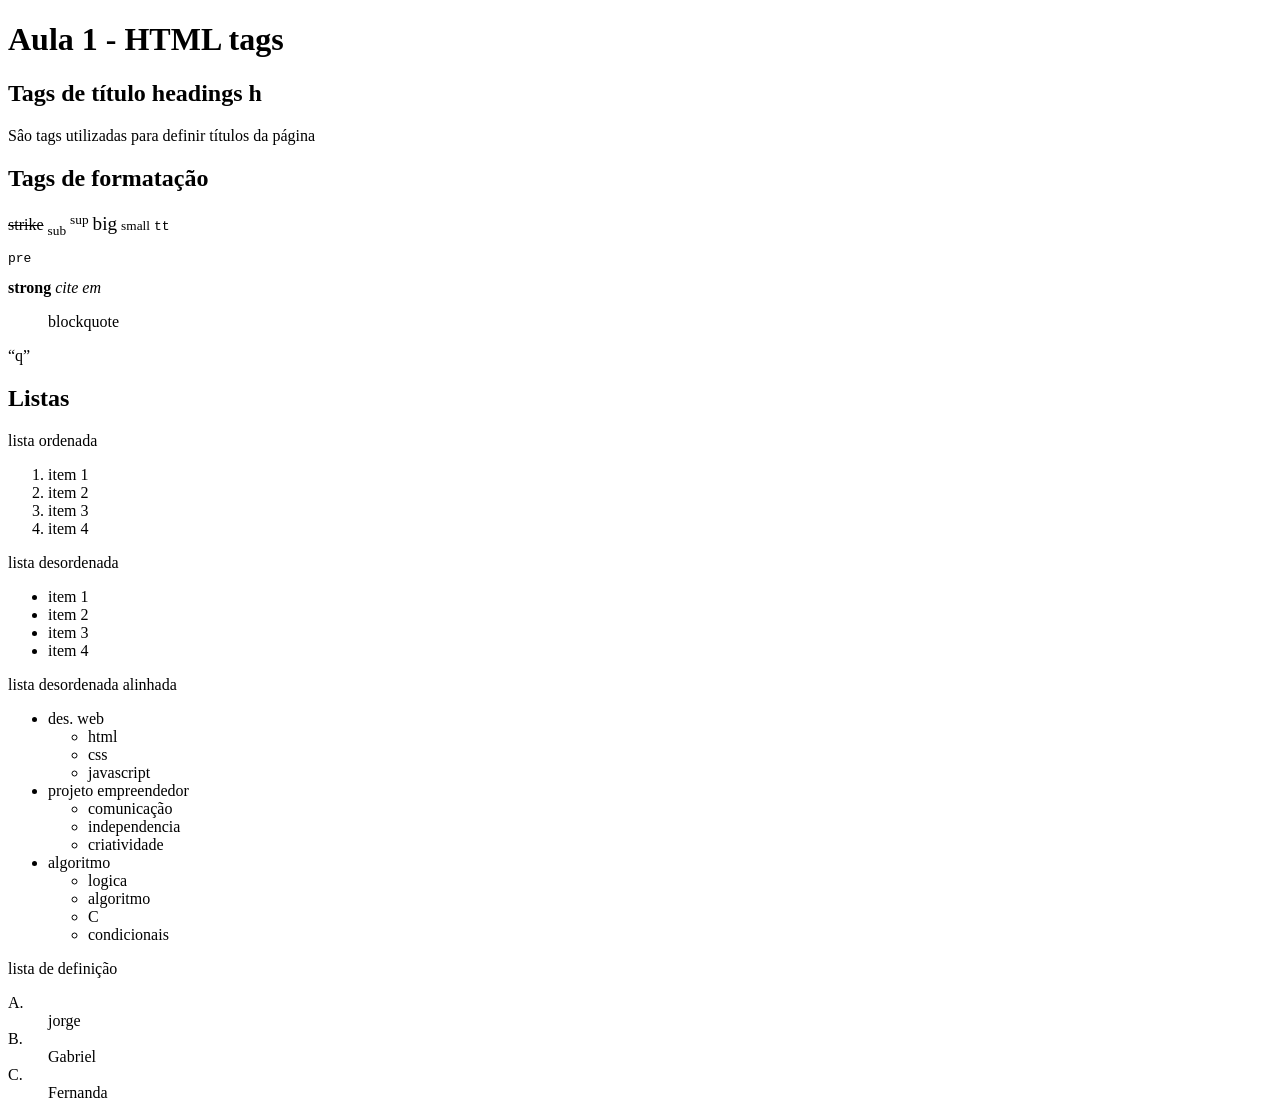
<file: index.html>
<!DOCTYPE html>
<html lang="pt-BR">
<head>
    <meta charset="UTF-8">
    <meta name="viewport" content="width=device-width, initial-scale=1.0">
    <title>Document</title>
</head>
<body>
    <h1>Aula 1 - HTML tags</h1>
    <h2>Tags de título headings h</h2>
    <p>Sâo tags utilizadas para definir títulos da página</p>
    <h2>Tags de formatação</h2>
    <strike>strike</strike>
    <sub>sub</sub>
    <sup>sup</sup>
    <big>big</big>
    <small>small</small>
    <tt>tt</tt>
    <pre>pre</pre>
    <strong>strong</strong>
    <cite>cite</cite>
    <em>em</em>
    <blockquote>blockquote</blockquote>
    <q>q</q>
    <h2>Listas</h2>
    <p>lista ordenada</p>
        <ol>
            <li>item 1</li>
            <li>item 2</li>
            <li>item 3</li>
            <li>item 4</li>
        </ol>
    <p>lista desordenada</p>
        <ul>
            <li>item 1</li>
            <li>item 2</li>
            <li>item 3</li>
            <li>item 4</li>
        </ul>
    
    <p>lista desordenada alinhada</p>
        <ul>
            <li>des. web</li>
            <ul>
                <li>html</li>
                <li>css</li>
                <li>javascript</li>
            </ul>
            <li>projeto empreendedor</li>
            <ul>
                <li>comunicação</li>
                <li>independencia</li>
                <li>criatividade</li>
            </ul>
            <li>algoritmo</li>
            <ul>
                <li>logica</li>
                <li>algoritmo</li>
                <li>C</li>
                <li>condicionais</li>
            </ul>
        </ul>
        <p>lista de definição</p>
        <dl>
            <dt>A.</dt> 
            <dd>jorge</dd>
            <dt>B.</dt>
            <dd>Gabriel</dd>
            <dt>C.</dt>
            <dd>Fernanda</dd>
        </dl>
</body>
</html>
</file>
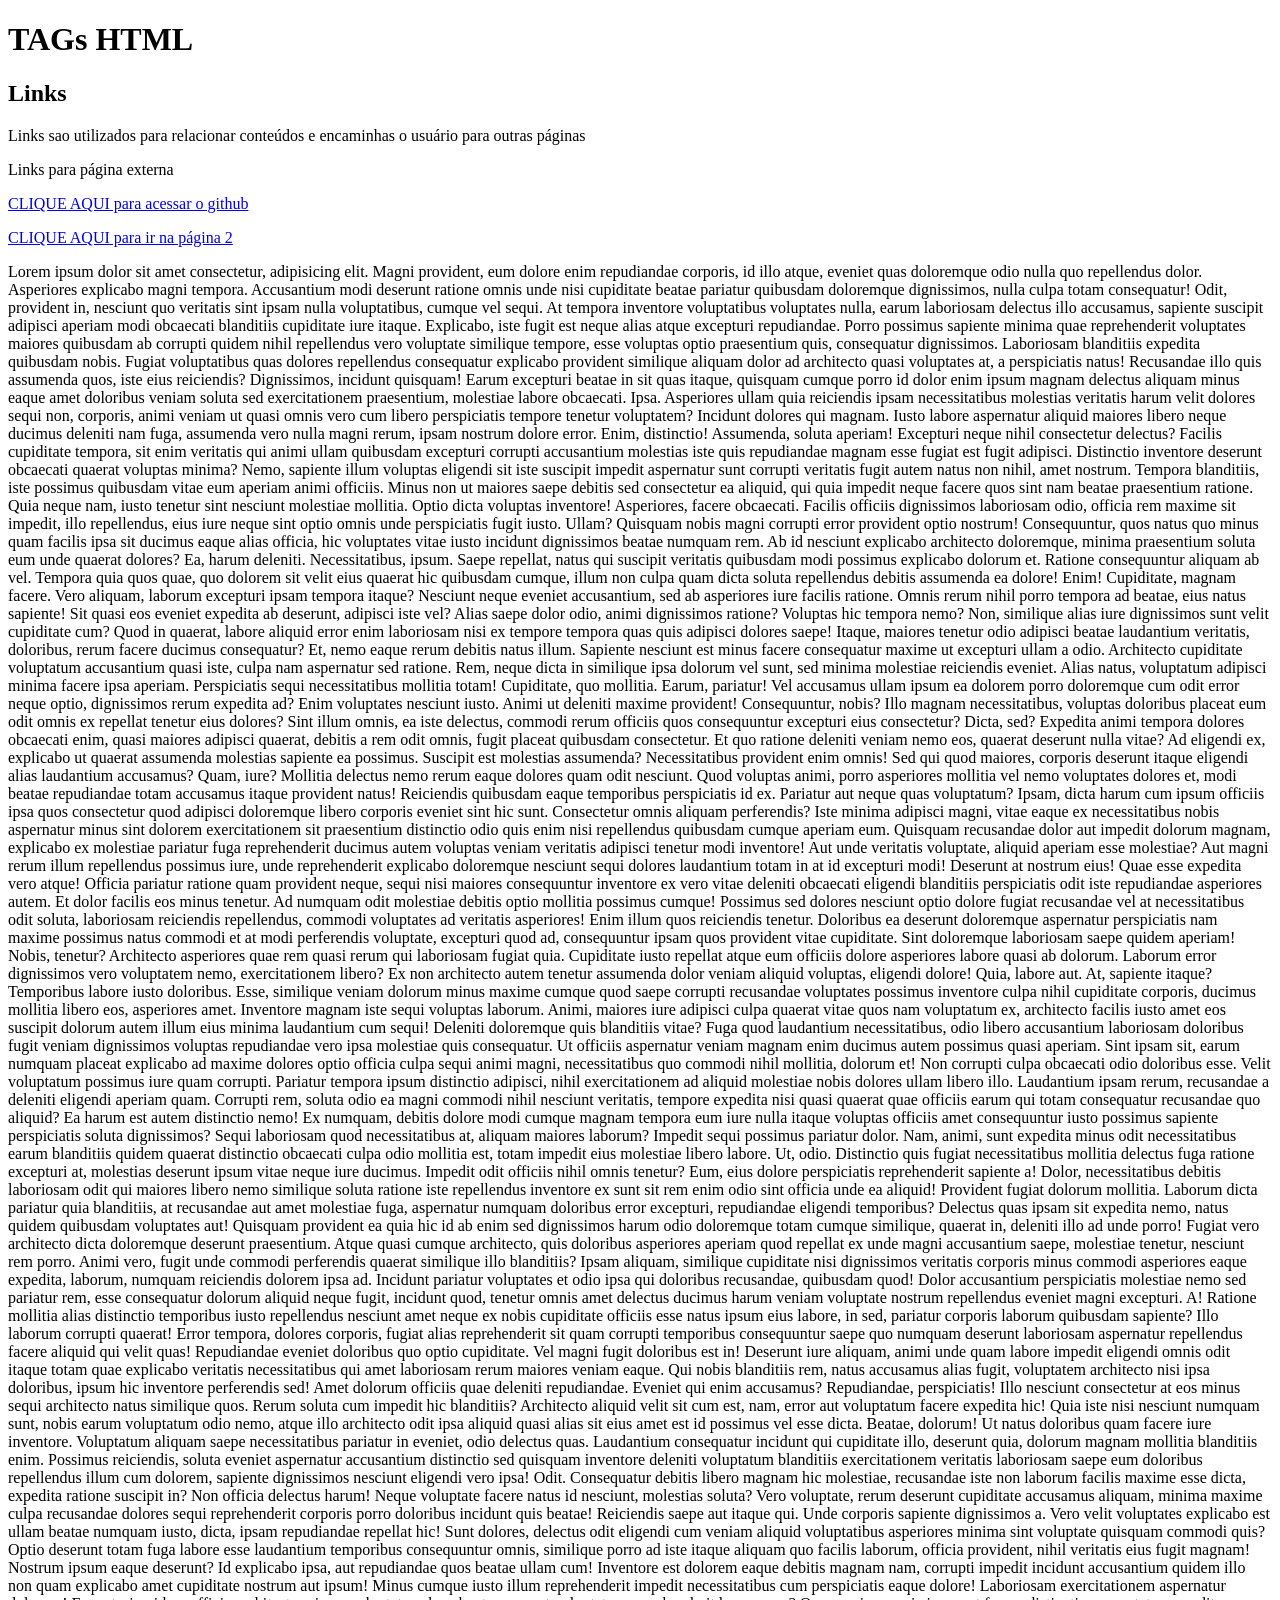
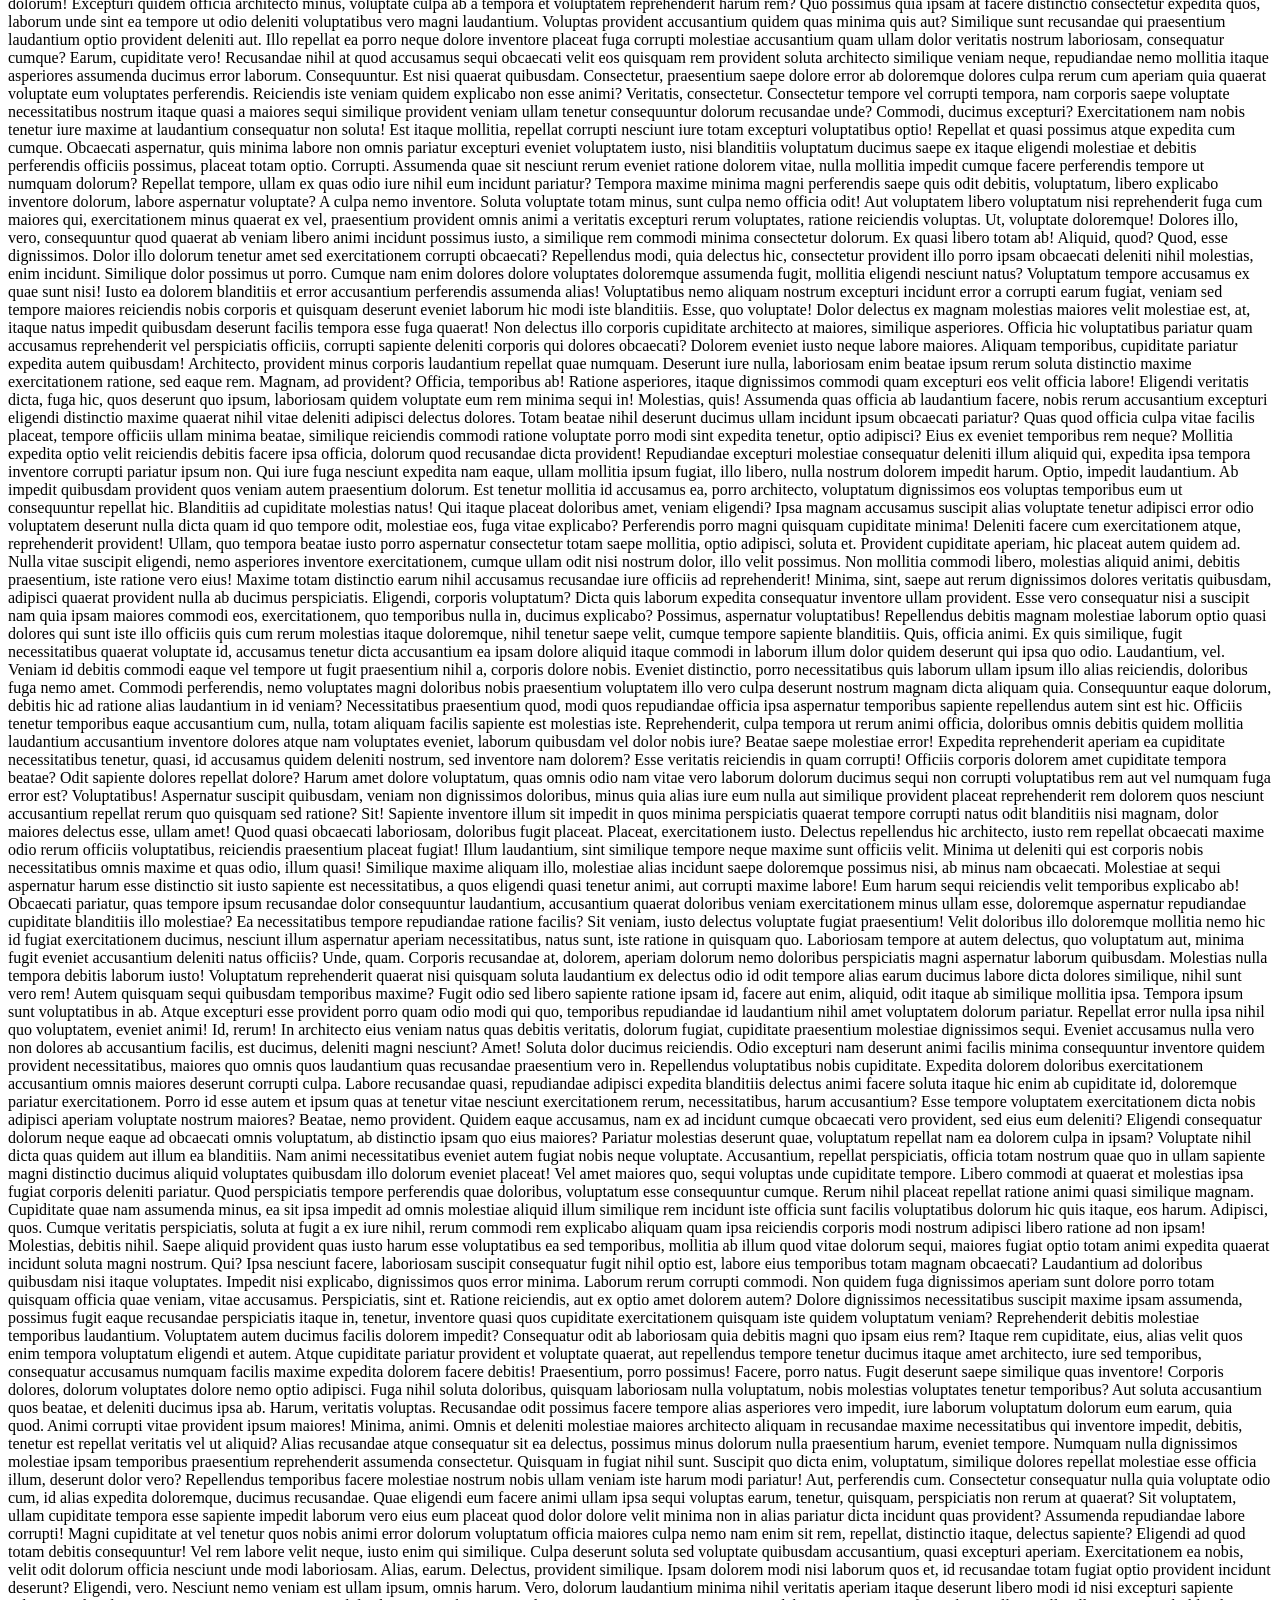
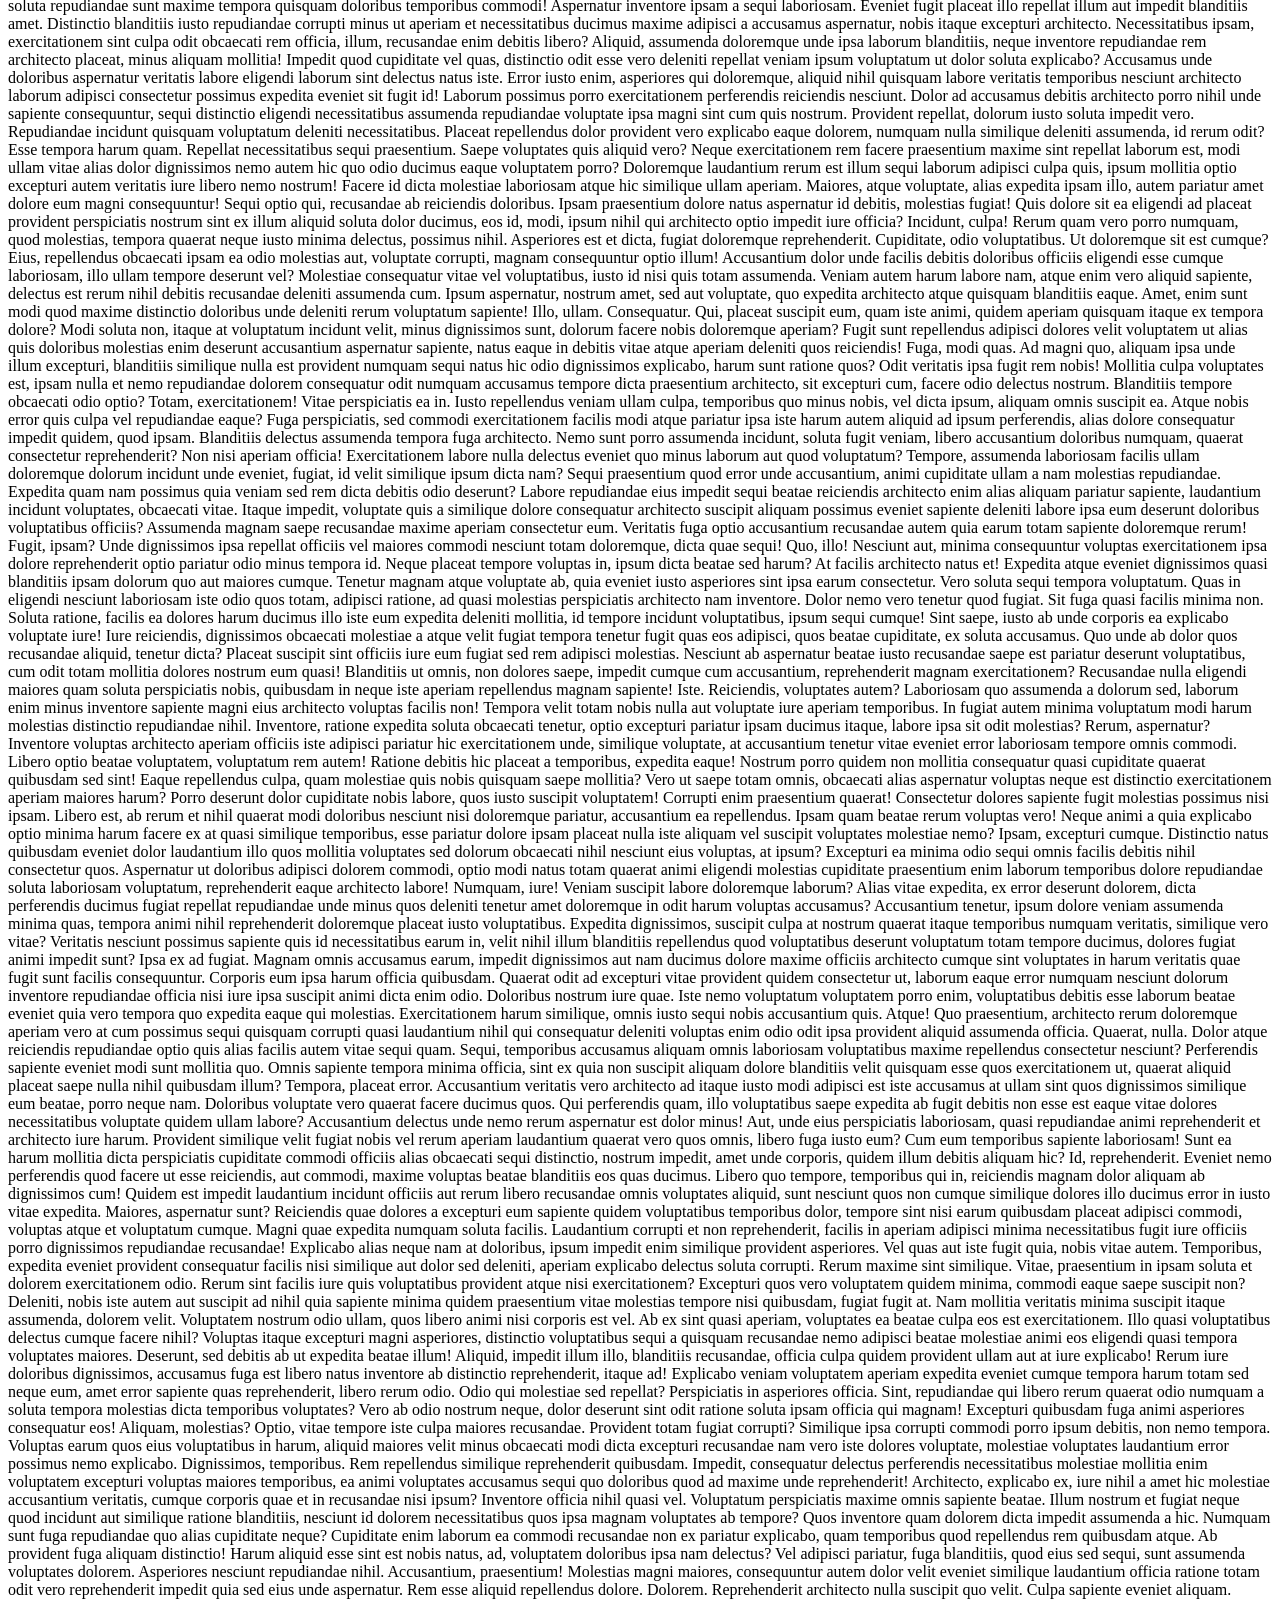
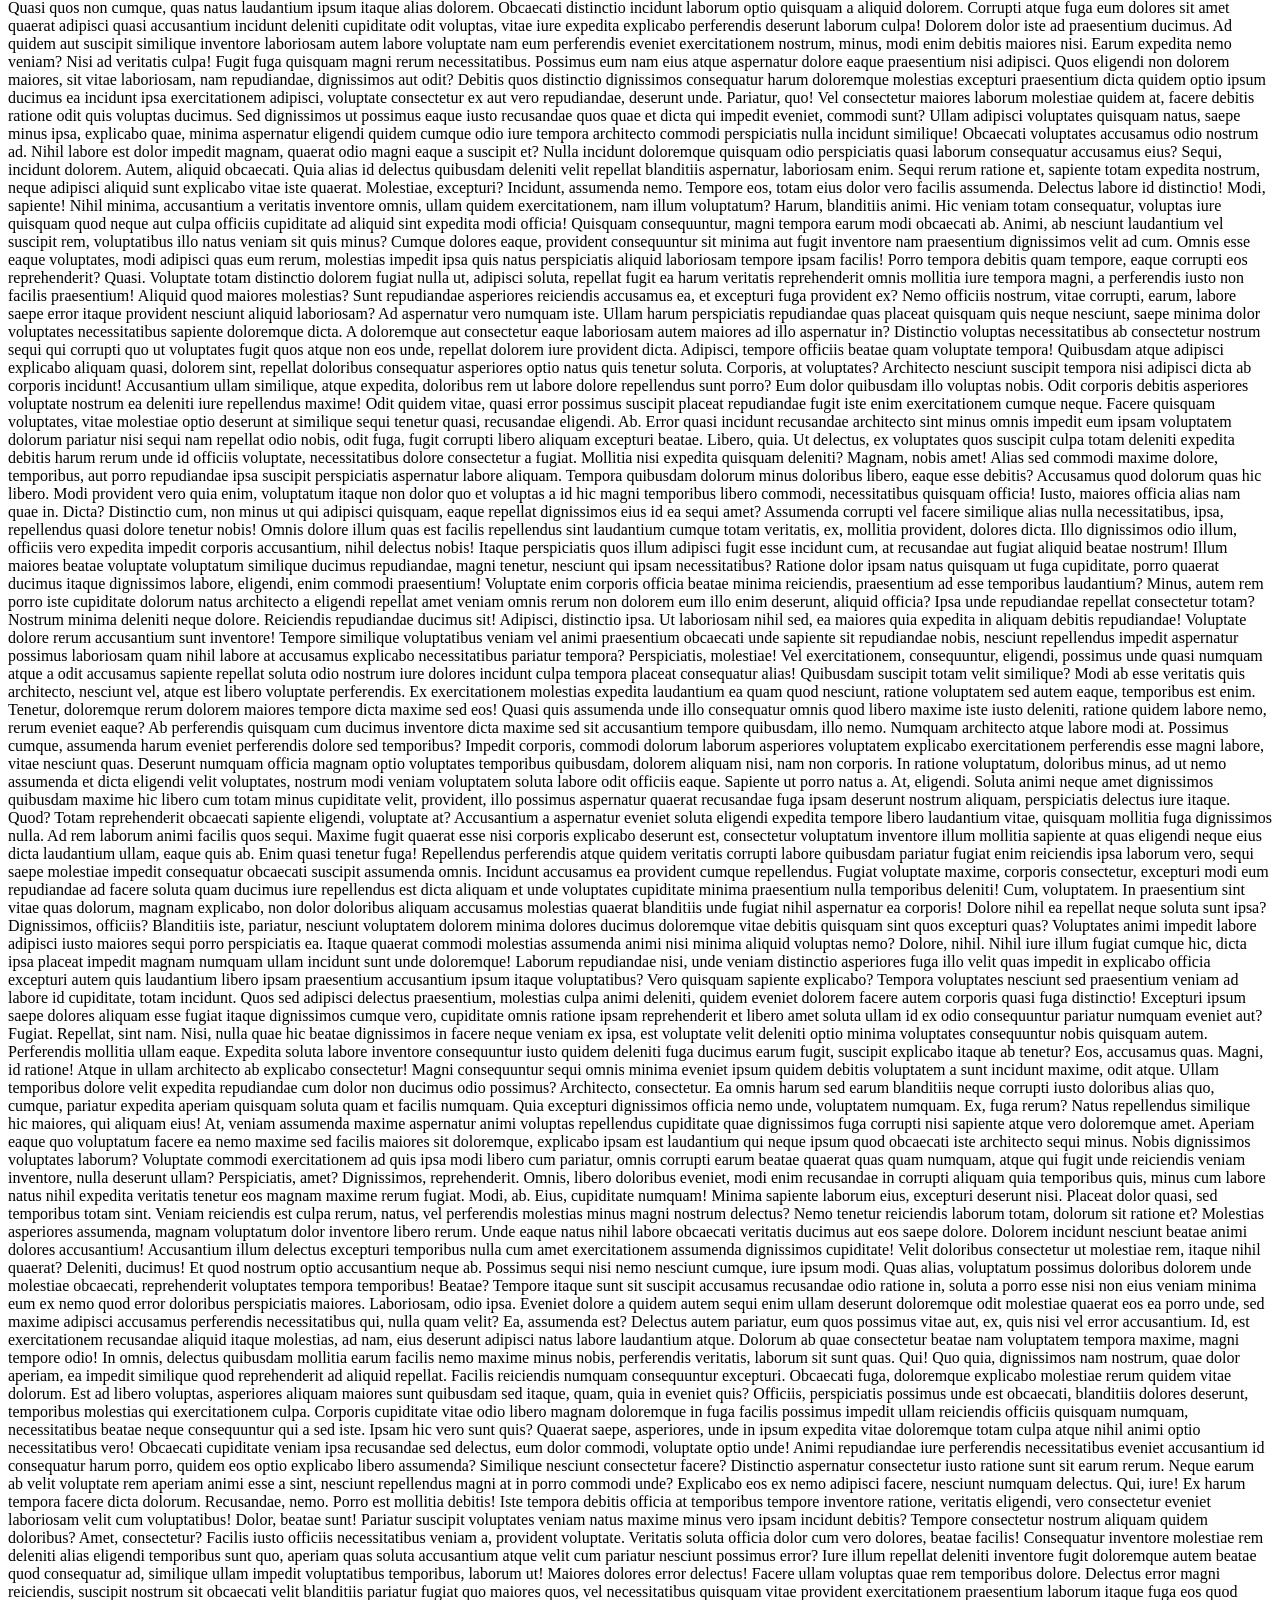
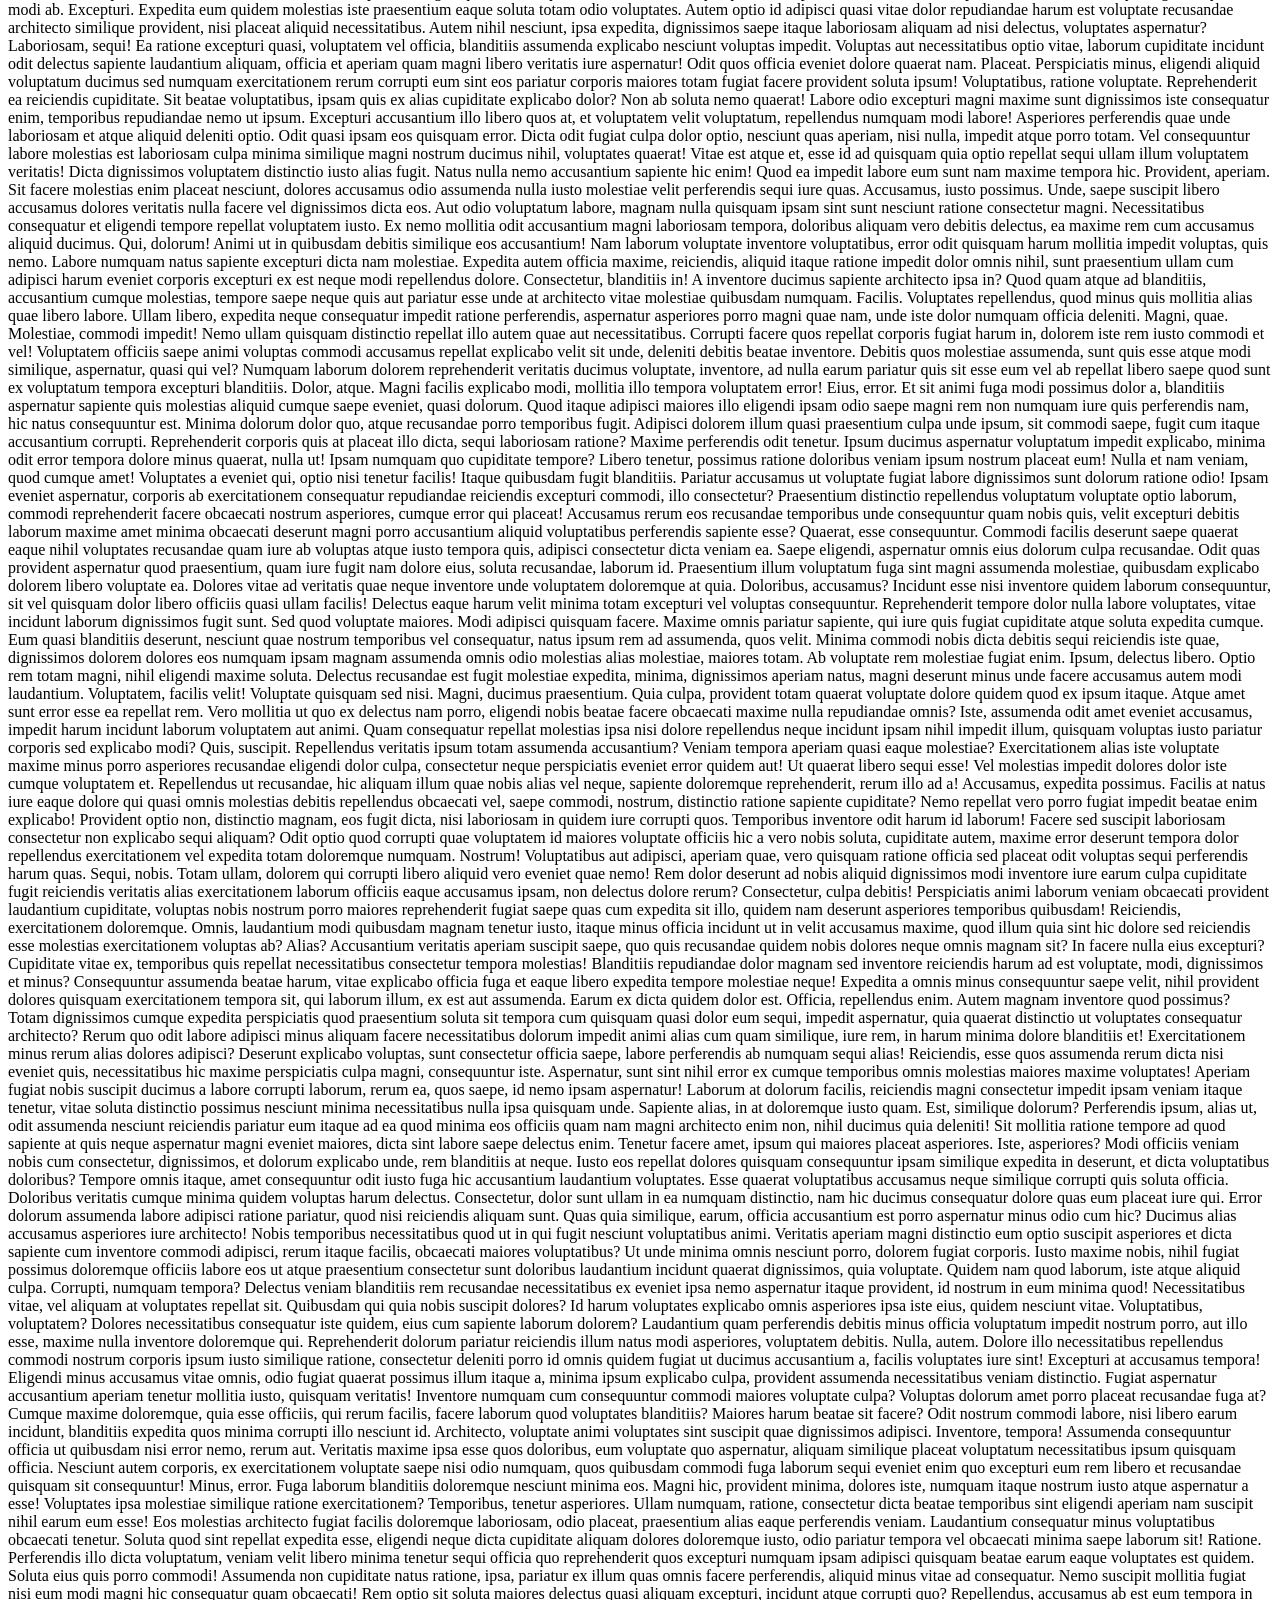
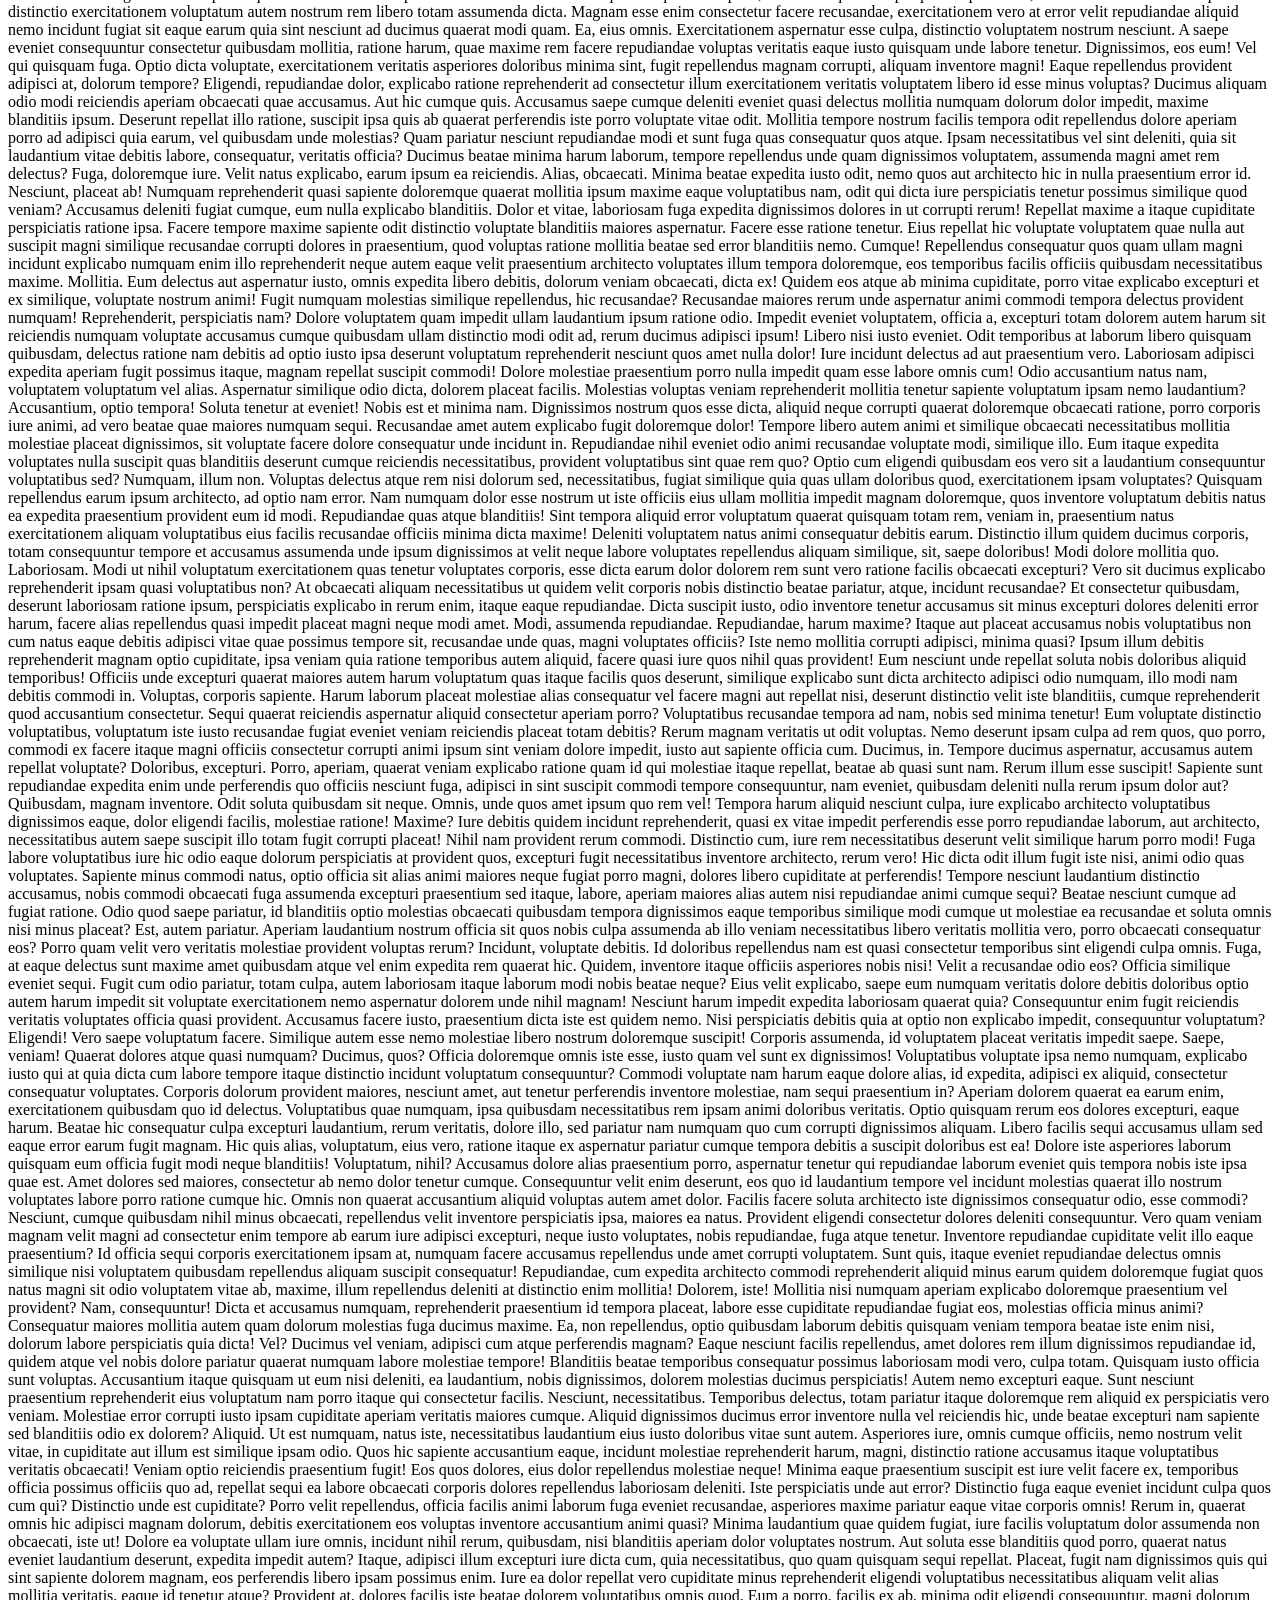
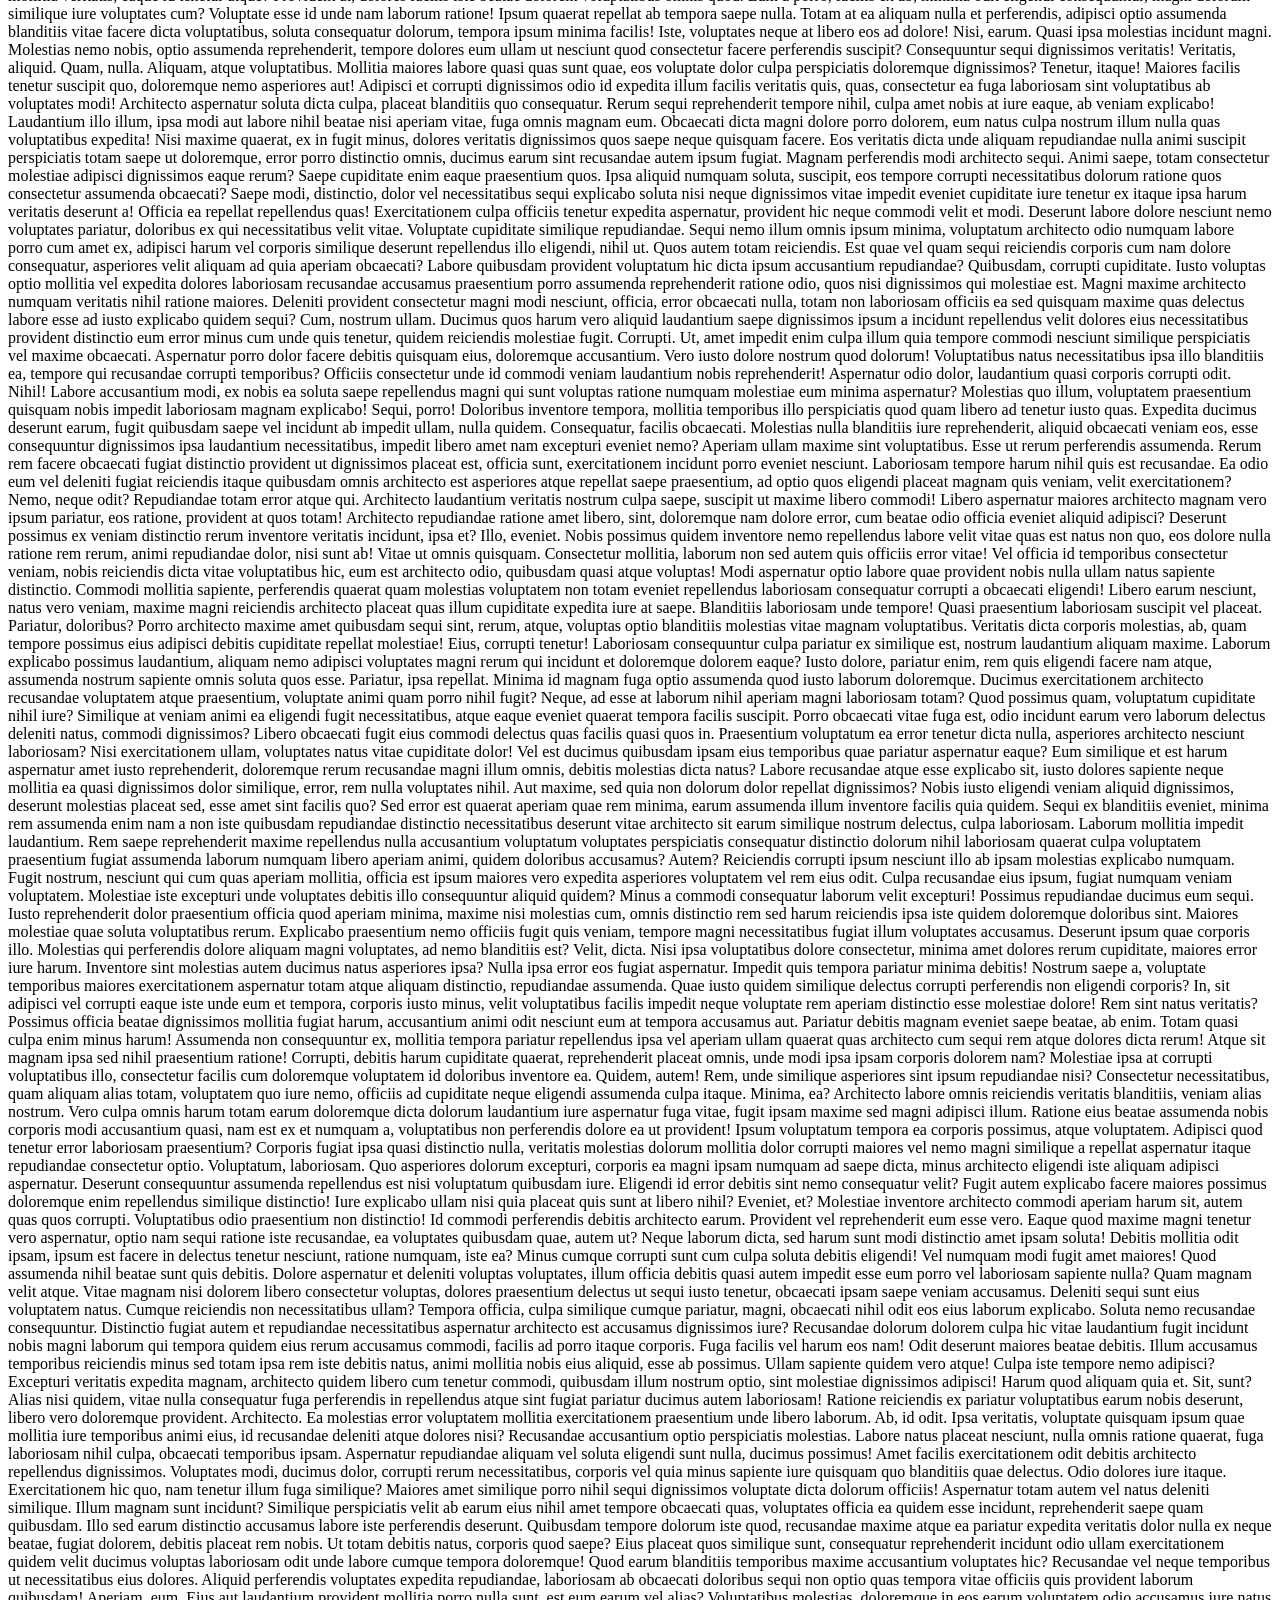
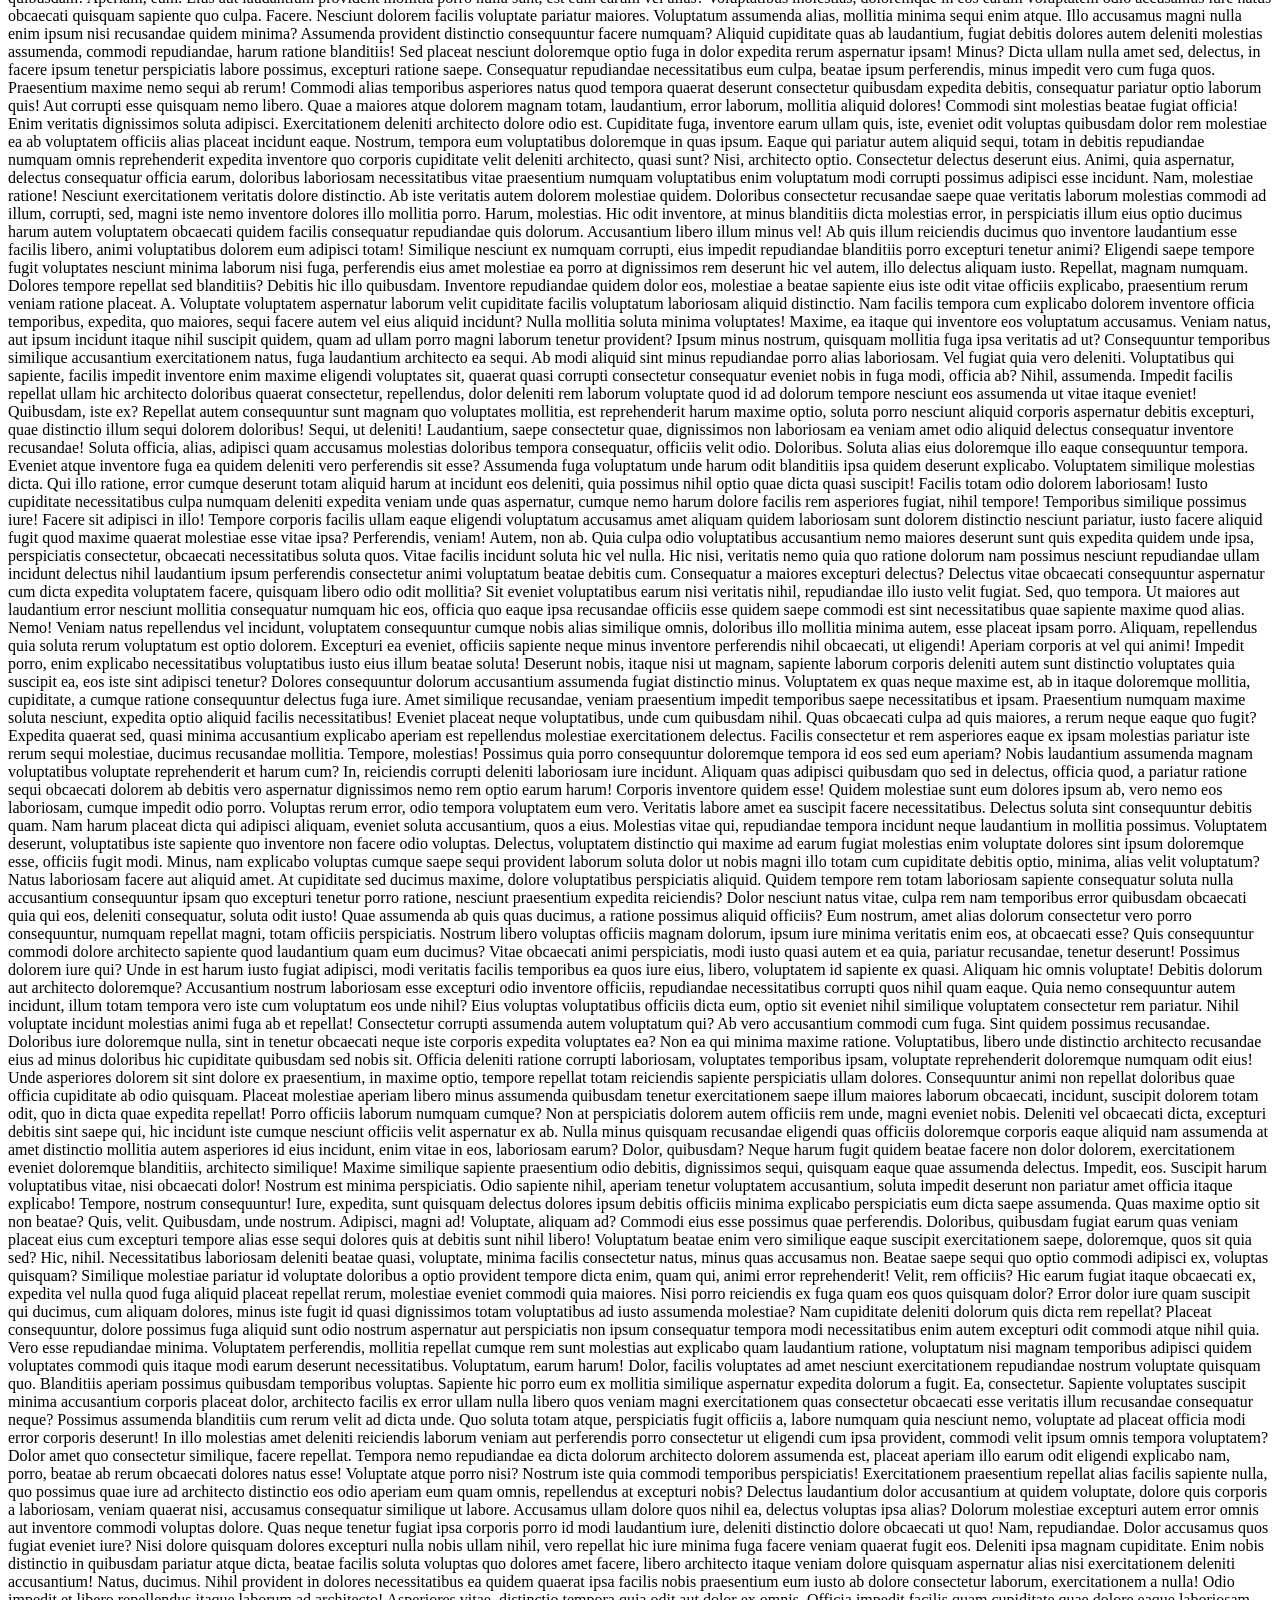
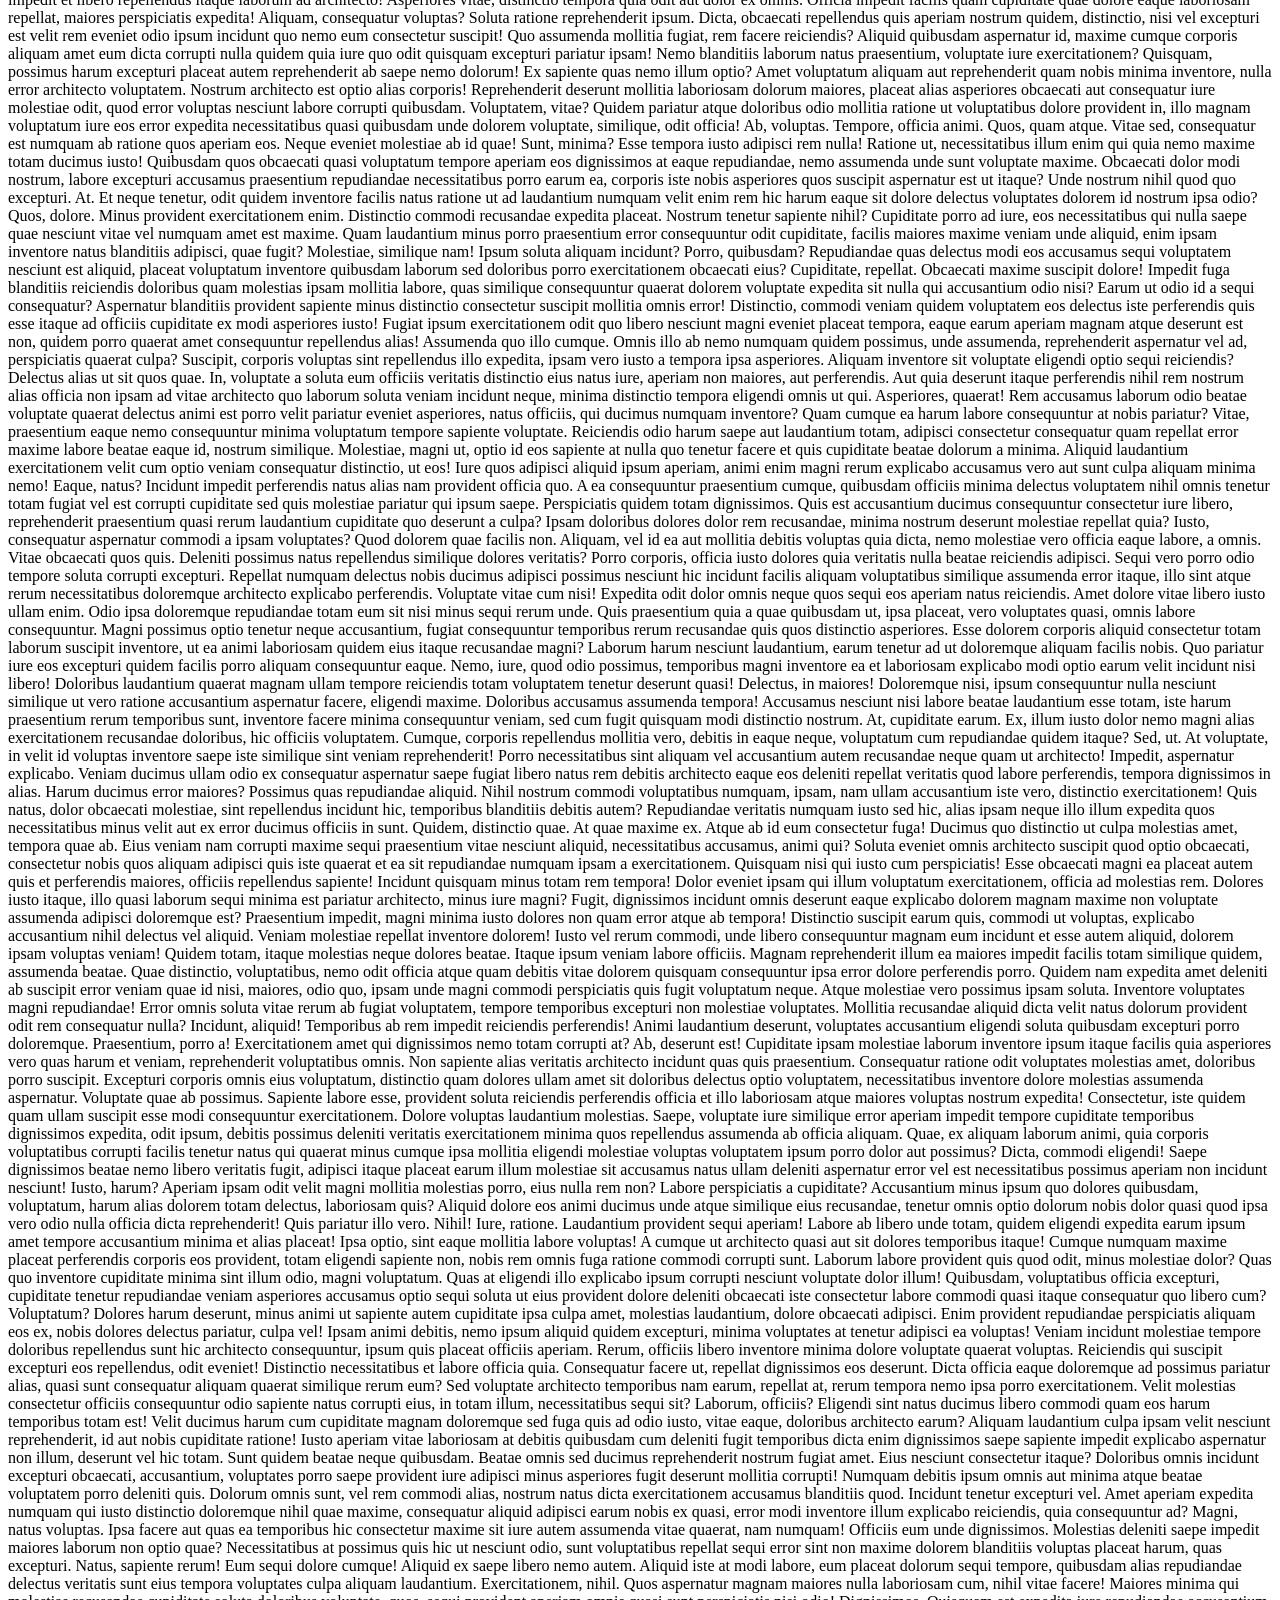
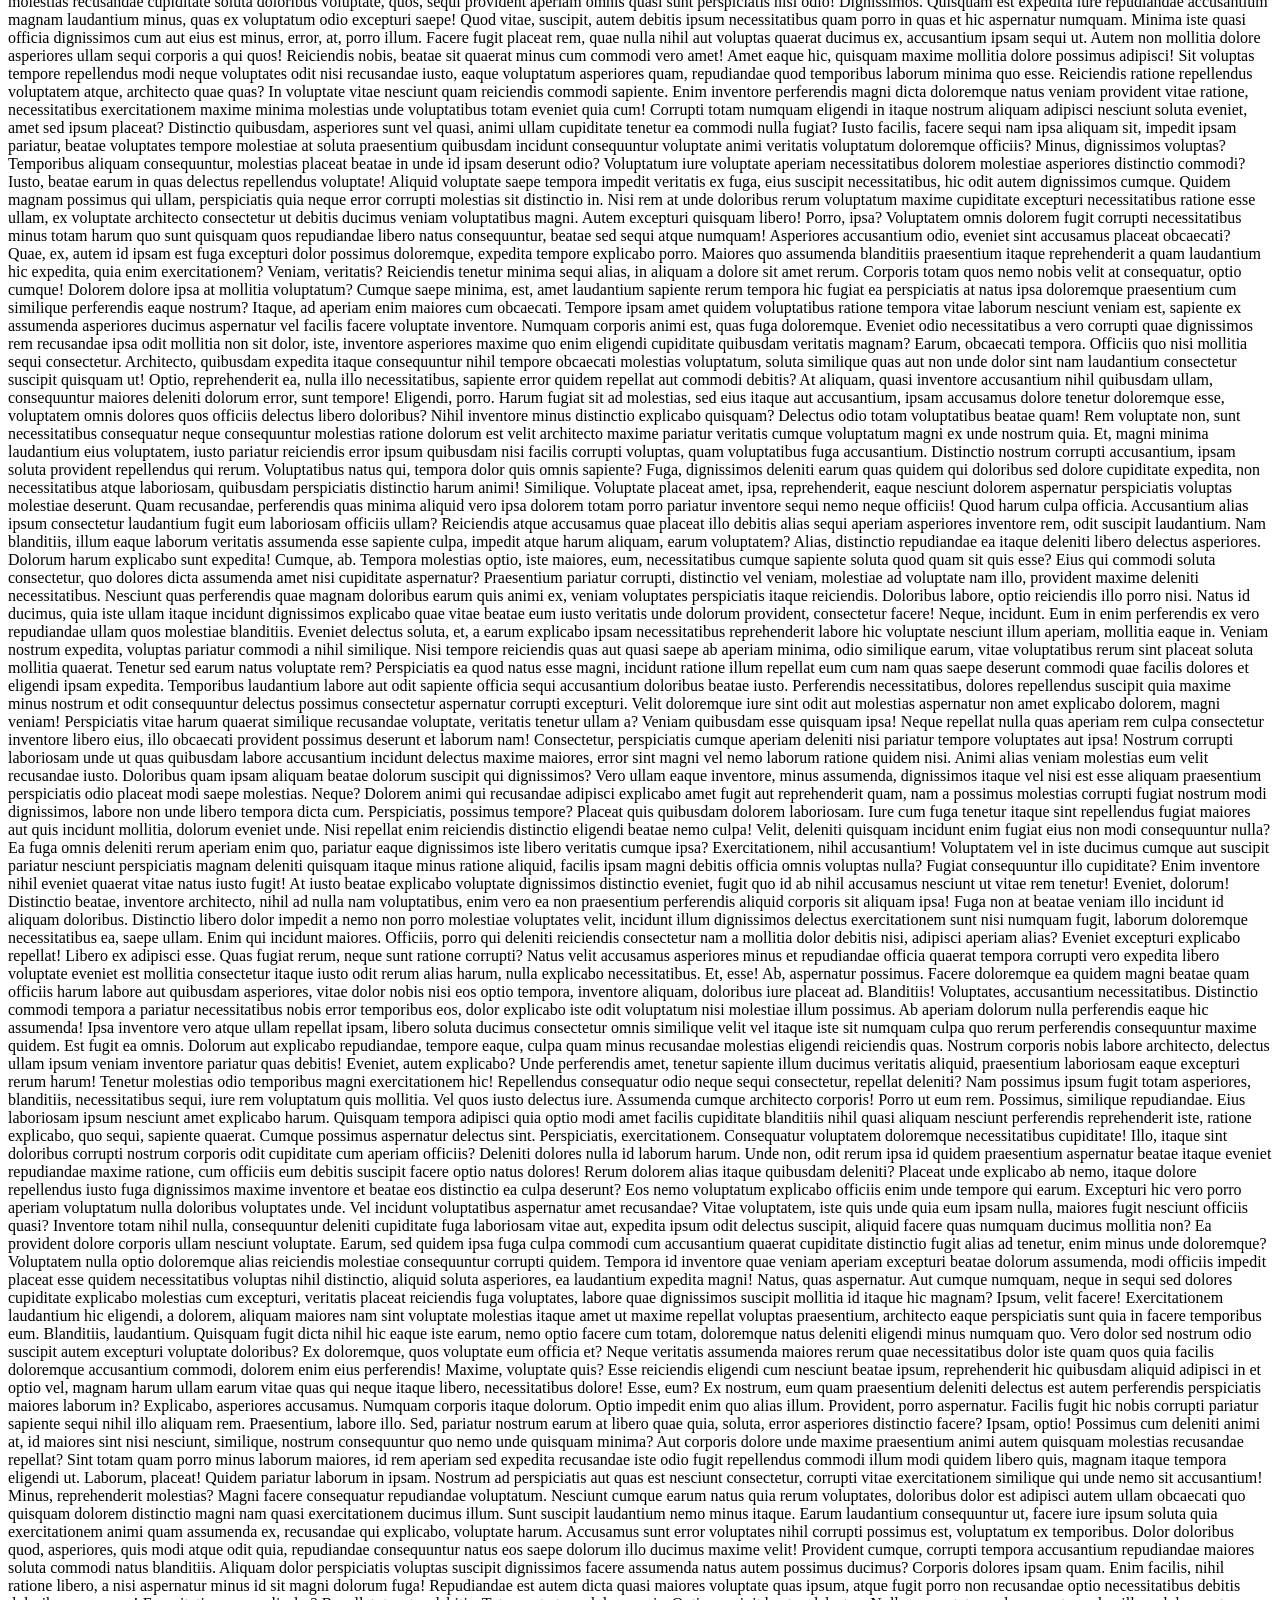
<file: Aula 03 1108/index.html>
<!DOCTYPE html>
<html lang="pt-BR">
<head>
    <meta charset="UTF-8">
    <meta name="viewport" content="width=device-width, initial-scale=1.0">
    <title>Aula 11/08 -  tags HTML</title>
</head>
<body>
    <h1 id="topo">TAGs HTML</h1>
    <h2>Links</h2>
    <p>Links sao utilizados para relacionar conteúdos e encaminhas o usuário para outras páginas</p>
    <p>Links para página externa</p>
    <a href="https://github.com" target="_blank">CLIQUE AQUI para acessar o github</a>
    <p>
        <a href="pagina2.html">CLIQUE AQUI para ir na página 2</a>
    </p>
    <p>Lorem ipsum dolor sit amet consectetur, adipisicing elit. Magni provident, eum dolore enim repudiandae corporis, id illo atque, eveniet quas doloremque odio nulla quo repellendus dolor. Asperiores explicabo magni tempora.
    Accusantium modi deserunt ratione omnis unde nisi cupiditate beatae pariatur quibusdam doloremque dignissimos, nulla culpa totam consequatur! Odit, provident in, nesciunt quo veritatis sint ipsam nulla voluptatibus, cumque vel sequi.
    At tempora inventore voluptatibus voluptates nulla, earum laboriosam delectus illo accusamus, sapiente suscipit adipisci aperiam modi obcaecati blanditiis cupiditate iure itaque. Explicabo, iste fugit est neque alias atque excepturi repudiandae.
    Porro possimus sapiente minima quae reprehenderit voluptates maiores quibusdam ab corrupti quidem nihil repellendus vero voluptate similique tempore, esse voluptas optio praesentium quis, consequatur dignissimos. Laboriosam blanditiis expedita quibusdam nobis.
    Fugiat voluptatibus quas dolores repellendus consequatur explicabo provident similique aliquam dolor ad architecto quasi voluptates at, a perspiciatis natus! Recusandae illo quis assumenda quos, iste eius reiciendis? Dignissimos, incidunt quisquam!
    Earum excepturi beatae in sit quas itaque, quisquam cumque porro id dolor enim ipsum magnam delectus aliquam minus eaque amet doloribus veniam soluta sed exercitationem praesentium, molestiae labore obcaecati. Ipsa.
    Asperiores ullam quia reiciendis ipsam necessitatibus molestias veritatis harum velit dolores sequi non, corporis, animi veniam ut quasi omnis vero cum libero perspiciatis tempore tenetur voluptatem? Incidunt dolores qui magnam.
    Iusto labore aspernatur aliquid maiores libero neque ducimus deleniti nam fuga, assumenda vero nulla magni rerum, ipsam nostrum dolore error. Enim, distinctio! Assumenda, soluta aperiam! Excepturi neque nihil consectetur delectus?
    Facilis cupiditate tempora, sit enim veritatis qui animi ullam quibusdam excepturi corrupti accusantium molestias iste quis repudiandae magnam esse fugiat est fugit adipisci. Distinctio inventore deserunt obcaecati quaerat voluptas minima?
    Nemo, sapiente illum voluptas eligendi sit iste suscipit impedit aspernatur sunt corrupti veritatis fugit autem natus non nihil, amet nostrum. Tempora blanditiis, iste possimus quibusdam vitae eum aperiam animi officiis.
    Minus non ut maiores saepe debitis sed consectetur ea aliquid, qui quia impedit neque facere quos sint nam beatae praesentium ratione. Quia neque nam, iusto tenetur sint nesciunt molestiae mollitia.
    Optio dicta voluptas inventore! Asperiores, facere obcaecati. Facilis officiis dignissimos laboriosam odio, officia rem maxime sit impedit, illo repellendus, eius iure neque sint optio omnis unde perspiciatis fugit iusto. Ullam?
    Quisquam nobis magni corrupti error provident optio nostrum! Consequuntur, quos natus quo minus quam facilis ipsa sit ducimus eaque alias officia, hic voluptates vitae iusto incidunt dignissimos beatae numquam rem.
    Ab id nesciunt explicabo architecto doloremque, minima praesentium soluta eum unde quaerat dolores? Ea, harum deleniti. Necessitatibus, ipsum. Saepe repellat, natus qui suscipit veritatis quibusdam modi possimus explicabo dolorum et.
    Ratione consequuntur aliquam ab vel. Tempora quia quos quae, quo dolorem sit velit eius quaerat hic quibusdam cumque, illum non culpa quam dicta soluta repellendus debitis assumenda ea dolore! Enim!
    Cupiditate, magnam facere. Vero aliquam, laborum excepturi ipsam tempora itaque? Nesciunt neque eveniet accusantium, sed ab asperiores iure facilis ratione. Omnis rerum nihil porro tempora ad beatae, eius natus sapiente!
    Sit quasi eos eveniet expedita ab deserunt, adipisci iste vel? Alias saepe dolor odio, animi dignissimos ratione? Voluptas hic tempora nemo? Non, similique alias iure dignissimos sunt velit cupiditate cum?
    Quod in quaerat, labore aliquid error enim laboriosam nisi ex tempore tempora quas quis adipisci dolores saepe! Itaque, maiores tenetur odio adipisci beatae laudantium veritatis, doloribus, rerum facere ducimus consequatur?
    Et, nemo eaque rerum debitis natus illum. Sapiente nesciunt est minus facere consequatur maxime ut excepturi ullam a odio. Architecto cupiditate voluptatum accusantium quasi iste, culpa nam aspernatur sed ratione.
    Rem, neque dicta in similique ipsa dolorum vel sunt, sed minima molestiae reiciendis eveniet. Alias natus, voluptatum adipisci minima facere ipsa aperiam. Perspiciatis sequi necessitatibus mollitia totam! Cupiditate, quo mollitia.
    Earum, pariatur! Vel accusamus ullam ipsum ea dolorem porro doloremque cum odit error neque optio, dignissimos rerum expedita ad? Enim voluptates nesciunt iusto. Animi ut deleniti maxime provident! Consequuntur, nobis?
    Illo magnam necessitatibus, voluptas doloribus placeat eum odit omnis ex repellat tenetur eius dolores? Sint illum omnis, ea iste delectus, commodi rerum officiis quos consequuntur excepturi eius consectetur? Dicta, sed?
    Expedita animi tempora dolores obcaecati enim, quasi maiores adipisci quaerat, debitis a rem odit omnis, fugit placeat quibusdam consectetur. Et quo ratione deleniti veniam nemo eos, quaerat deserunt nulla vitae?
    Ad eligendi ex, explicabo ut quaerat assumenda molestias sapiente ea possimus. Suscipit est molestias assumenda? Necessitatibus provident enim omnis! Sed qui quod maiores, corporis deserunt itaque eligendi alias laudantium accusamus?
    Quam, iure? Mollitia delectus nemo rerum eaque dolores quam odit nesciunt. Quod voluptas animi, porro asperiores mollitia vel nemo voluptates dolores et, modi beatae repudiandae totam accusamus itaque provident natus!
    Reiciendis quibusdam eaque temporibus perspiciatis id ex. Pariatur aut neque quas voluptatum? Ipsam, dicta harum cum ipsum officiis ipsa quos consectetur quod adipisci doloremque libero corporis eveniet sint hic sunt.
    Consectetur omnis aliquam perferendis? Iste minima adipisci magni, vitae eaque ex necessitatibus nobis aspernatur minus sint dolorem exercitationem sit praesentium distinctio odio quis enim nisi repellendus quibusdam cumque aperiam eum.
    Quisquam recusandae dolor aut impedit dolorum magnam, explicabo ex molestiae pariatur fuga reprehenderit ducimus autem voluptas veniam veritatis adipisci tenetur modi inventore! Aut unde veritatis voluptate, aliquid aperiam esse molestiae?
    Aut magni rerum illum repellendus possimus iure, unde reprehenderit explicabo doloremque nesciunt sequi dolores laudantium totam in at id excepturi modi! Deserunt at nostrum eius! Quae esse expedita vero atque!
    Officia pariatur ratione quam provident neque, sequi nisi maiores consequuntur inventore ex vero vitae deleniti obcaecati eligendi blanditiis perspiciatis odit iste repudiandae asperiores autem. Et dolor facilis eos minus tenetur.
    Ad numquam odit molestiae debitis optio mollitia possimus cumque! Possimus sed dolores nesciunt optio dolore fugiat recusandae vel at necessitatibus odit soluta, laboriosam reiciendis repellendus, commodi voluptates ad veritatis asperiores!
    Enim illum quos reiciendis tenetur. Doloribus ea deserunt doloremque aspernatur perspiciatis nam maxime possimus natus commodi et at modi perferendis voluptate, excepturi quod ad, consequuntur ipsam quos provident vitae cupiditate.
    Sint doloremque laboriosam saepe quidem aperiam! Nobis, tenetur? Architecto asperiores quae rem quasi rerum qui laboriosam fugiat quia. Cupiditate iusto repellat atque eum officiis dolore asperiores labore quasi ab dolorum.
    Laborum error dignissimos vero voluptatem nemo, exercitationem libero? Ex non architecto autem tenetur assumenda dolor veniam aliquid voluptas, eligendi dolore! Quia, labore aut. At, sapiente itaque? Temporibus labore iusto doloribus.
    Esse, similique veniam dolorum minus maxime cumque quod saepe corrupti recusandae voluptates possimus inventore culpa nihil cupiditate corporis, ducimus mollitia libero eos, asperiores amet. Inventore magnam iste sequi voluptas laborum.
    Animi, maiores iure adipisci culpa quaerat vitae quos nam voluptatum ex, architecto facilis iusto amet eos suscipit dolorum autem illum eius minima laudantium cum sequi! Deleniti doloremque quis blanditiis vitae?
    Fuga quod laudantium necessitatibus, odio libero accusantium laboriosam doloribus fugit veniam dignissimos voluptas repudiandae vero ipsa molestiae quis consequatur. Ut officiis aspernatur veniam magnam enim ducimus autem possimus quasi aperiam.
    Sint ipsam sit, earum numquam placeat explicabo ad maxime dolores optio officia culpa sequi animi magni, necessitatibus quo commodi nihil mollitia, dolorum et! Non corrupti culpa obcaecati odio doloribus esse.
    Velit voluptatum possimus iure quam corrupti. Pariatur tempora ipsum distinctio adipisci, nihil exercitationem ad aliquid molestiae nobis dolores ullam libero illo. Laudantium ipsam rerum, recusandae a deleniti eligendi aperiam quam.
    Corrupti rem, soluta odio ea magni commodi nihil nesciunt veritatis, tempore expedita nisi quasi quaerat quae officiis earum qui totam consequatur recusandae quo aliquid? Ea harum est autem distinctio nemo!
    Ex numquam, debitis dolore modi cumque magnam tempora eum iure nulla itaque voluptas officiis amet consequuntur iusto possimus sapiente perspiciatis soluta dignissimos? Sequi laboriosam quod necessitatibus at, aliquam maiores laborum?
    Impedit sequi possimus pariatur dolor. Nam, animi, sunt expedita minus odit necessitatibus earum blanditiis quidem quaerat distinctio obcaecati culpa odio mollitia est, totam impedit eius molestiae libero labore. Ut, odio.
    Distinctio quis fugiat necessitatibus mollitia delectus fuga ratione excepturi at, molestias deserunt ipsum vitae neque iure ducimus. Impedit odit officiis nihil omnis tenetur? Eum, eius dolore perspiciatis reprehenderit sapiente a!
    Dolor, necessitatibus debitis laboriosam odit qui maiores libero nemo similique soluta ratione iste repellendus inventore ex sunt sit rem enim odio sint officia unde ea aliquid! Provident fugiat dolorum mollitia.
    Laborum dicta pariatur quia blanditiis, at recusandae aut amet molestiae fuga, aspernatur numquam doloribus error excepturi, repudiandae eligendi temporibus? Delectus quas ipsam sit expedita nemo, natus quidem quibusdam voluptates aut!
    Quisquam provident ea quia hic id ab enim sed dignissimos harum odio doloremque totam cumque similique, quaerat in, deleniti illo ad unde porro! Fugiat vero architecto dicta doloremque deserunt praesentium.
    Atque quasi cumque architecto, quis doloribus asperiores aperiam quod repellat ex unde magni accusantium saepe, molestiae tenetur, nesciunt rem porro. Animi vero, fugit unde commodi perferendis quaerat similique illo blanditiis?
    Ipsam aliquam, similique cupiditate nisi dignissimos veritatis corporis minus commodi asperiores eaque expedita, laborum, numquam reiciendis dolorem ipsa ad. Incidunt pariatur voluptates et odio ipsa qui doloribus recusandae, quibusdam quod!
    Dolor accusantium perspiciatis molestiae nemo sed pariatur rem, esse consequatur dolorum aliquid neque fugit, incidunt quod, tenetur omnis amet delectus ducimus harum veniam voluptate nostrum repellendus eveniet magni excepturi. A!
    Ratione mollitia alias distinctio temporibus iusto repellendus nesciunt amet neque ex nobis cupiditate officiis esse natus ipsum eius labore, in sed, pariatur corporis laborum quibusdam sapiente? Illo laborum corrupti quaerat!
    Error tempora, dolores corporis, fugiat alias reprehenderit sit quam corrupti temporibus consequuntur saepe quo numquam deserunt laboriosam aspernatur repellendus facere aliquid qui velit quas! Repudiandae eveniet doloribus quo optio cupiditate.
    Vel magni fugit doloribus est in! Deserunt iure aliquam, animi unde quam labore impedit eligendi omnis odit itaque totam quae explicabo veritatis necessitatibus qui amet laboriosam rerum maiores veniam eaque.
    Qui nobis blanditiis rem, natus accusamus alias fugit, voluptatem architecto nisi ipsa doloribus, ipsum hic inventore perferendis sed! Amet dolorum officiis quae deleniti repudiandae. Eveniet qui enim accusamus? Repudiandae, perspiciatis!
    Illo nesciunt consectetur at eos minus sequi architecto natus similique quos. Rerum soluta cum impedit hic blanditiis? Architecto aliquid velit sit cum est, nam, error aut voluptatum facere expedita hic!
    Quia iste nisi nesciunt numquam sunt, nobis earum voluptatum odio nemo, atque illo architecto odit ipsa aliquid quasi alias sit eius amet est id possimus vel esse dicta. Beatae, dolorum!
    Ut natus doloribus quam facere iure inventore. Voluptatum aliquam saepe necessitatibus pariatur in eveniet, odio delectus quas. Laudantium consequatur incidunt qui cupiditate illo, deserunt quia, dolorum magnam mollitia blanditiis enim.
    Possimus reiciendis, soluta eveniet aspernatur accusantium distinctio sed quisquam inventore deleniti voluptatum blanditiis exercitationem veritatis laboriosam saepe eum doloribus repellendus illum cum dolorem, sapiente dignissimos nesciunt eligendi vero ipsa! Odit.
    Consequatur debitis libero magnam hic molestiae, recusandae iste non laborum facilis maxime esse dicta, expedita ratione suscipit in? Non officia delectus harum! Neque voluptate facere natus id nesciunt, molestias soluta?
    Vero voluptate, rerum deserunt cupiditate accusamus aliquam, minima maxime culpa recusandae dolores sequi reprehenderit corporis porro doloribus incidunt quis beatae! Reiciendis saepe aut itaque qui. Unde corporis sapiente dignissimos a.
    Vero velit voluptates explicabo est ullam beatae numquam iusto, dicta, ipsam repudiandae repellat hic! Sunt dolores, delectus odit eligendi cum veniam aliquid voluptatibus asperiores minima sint voluptate quisquam commodi quis?
    Optio deserunt totam fuga labore esse laudantium temporibus consequuntur omnis, similique porro ad iste itaque aliquam quo facilis laborum, officia provident, nihil veritatis eius fugit magnam! Nostrum ipsum eaque deserunt?
    Id explicabo ipsa, aut repudiandae quos beatae ullam cum! Inventore est dolorem eaque debitis magnam nam, corrupti impedit incidunt accusantium quidem illo non quam explicabo amet cupiditate nostrum aut ipsum!
    Minus cumque iusto illum reprehenderit impedit necessitatibus cum perspiciatis eaque dolore! Laboriosam exercitationem aspernatur dolorum! Excepturi quidem officia architecto minus, voluptate culpa ab a tempora et voluptatem reprehenderit harum rem?
    Quo possimus quia ipsam at facere distinctio consectetur expedita quos, laborum unde sint ea tempore ut odio deleniti voluptatibus vero magni laudantium. Voluptas provident accusantium quidem quas minima quis aut?
    Similique sunt recusandae qui praesentium laudantium optio provident deleniti aut. Illo repellat ea porro neque dolore inventore placeat fuga corrupti molestiae accusantium quam ullam dolor veritatis nostrum laboriosam, consequatur cumque?
    Earum, cupiditate vero! Recusandae nihil at quod accusamus sequi obcaecati velit eos quisquam rem provident soluta architecto similique veniam neque, repudiandae nemo mollitia itaque asperiores assumenda ducimus error laborum. Consequuntur.
    Est nisi quaerat quibusdam. Consectetur, praesentium saepe dolore error ab doloremque dolores culpa rerum cum aperiam quia quaerat voluptate eum voluptates perferendis. Reiciendis iste veniam quidem explicabo non esse animi?
    Veritatis, consectetur. Consectetur tempore vel corrupti tempora, nam corporis saepe voluptate necessitatibus nostrum itaque quasi a maiores sequi similique provident veniam ullam tenetur consequuntur dolorum recusandae unde? Commodi, ducimus excepturi?
    Exercitationem nam nobis tenetur iure maxime at laudantium consequatur non soluta! Est itaque mollitia, repellat corrupti nesciunt iure totam excepturi voluptatibus optio! Repellat et quasi possimus atque expedita cum cumque.
    Obcaecati aspernatur, quis minima labore non omnis pariatur excepturi eveniet voluptatem iusto, nisi blanditiis voluptatum ducimus saepe ex itaque eligendi molestiae et debitis perferendis officiis possimus, placeat totam optio. Corrupti.
    Assumenda quae sit nesciunt rerum eveniet ratione dolorem vitae, nulla mollitia impedit cumque facere perferendis tempore ut numquam dolorum? Repellat tempore, ullam ex quas odio iure nihil eum incidunt pariatur?
    Tempora maxime minima magni perferendis saepe quis odit debitis, voluptatum, libero explicabo inventore dolorum, labore aspernatur voluptate? A culpa nemo inventore. Soluta voluptate totam minus, sunt culpa nemo officia odit!
    Aut voluptatem libero voluptatum nisi reprehenderit fuga cum maiores qui, exercitationem minus quaerat ex vel, praesentium provident omnis animi a veritatis excepturi rerum voluptates, ratione reiciendis voluptas. Ut, voluptate doloremque!
    Dolores illo, vero, consequuntur quod quaerat ab veniam libero animi incidunt possimus iusto, a similique rem commodi minima consectetur dolorum. Ex quasi libero totam ab! Aliquid, quod? Quod, esse dignissimos.
    Dolor illo dolorum tenetur amet sed exercitationem corrupti obcaecati? Repellendus modi, quia delectus hic, consectetur provident illo porro ipsam obcaecati deleniti nihil molestias, enim incidunt. Similique dolor possimus ut porro.
    Cumque nam enim dolores dolore voluptates doloremque assumenda fugit, mollitia eligendi nesciunt natus? Voluptatum tempore accusamus ex quae sunt nisi! Iusto ea dolorem blanditiis et error accusantium perferendis assumenda alias!
    Voluptatibus nemo aliquam nostrum excepturi incidunt error a corrupti earum fugiat, veniam sed tempore maiores reiciendis nobis corporis et quisquam deserunt eveniet laborum hic modi iste blanditiis. Esse, quo voluptate!
    Dolor delectus ex magnam molestias maiores velit molestiae est, at, itaque natus impedit quibusdam deserunt facilis tempora esse fuga quaerat! Non delectus illo corporis cupiditate architecto at maiores, similique asperiores.
    Officia hic voluptatibus pariatur quam accusamus reprehenderit vel perspiciatis officiis, corrupti sapiente deleniti corporis qui dolores obcaecati? Dolorem eveniet iusto neque labore maiores. Aliquam temporibus, cupiditate pariatur expedita autem quibusdam!
    Architecto, provident minus corporis laudantium repellat quae numquam. Deserunt iure nulla, laboriosam enim beatae ipsum rerum soluta distinctio maxime exercitationem ratione, sed eaque rem. Magnam, ad provident? Officia, temporibus ab!
    Ratione asperiores, itaque dignissimos commodi quam excepturi eos velit officia labore! Eligendi veritatis dicta, fuga hic, quos deserunt quo ipsum, laboriosam quidem voluptate eum rem minima sequi in! Molestias, quis!
    Assumenda quas officia ab laudantium facere, nobis rerum accusantium excepturi eligendi distinctio maxime quaerat nihil vitae deleniti adipisci delectus dolores. Totam beatae nihil deserunt ducimus ullam incidunt ipsum obcaecati pariatur?
    Quas quod officia culpa vitae facilis placeat, tempore officiis ullam minima beatae, similique reiciendis commodi ratione voluptate porro modi sint expedita tenetur, optio adipisci? Eius ex eveniet temporibus rem neque?
    Mollitia expedita optio velit reiciendis debitis facere ipsa officia, dolorum quod recusandae dicta provident! Repudiandae excepturi molestiae consequatur deleniti illum aliquid qui, expedita ipsa tempora inventore corrupti pariatur ipsum non.
    Qui iure fuga nesciunt expedita nam eaque, ullam mollitia ipsum fugiat, illo libero, nulla nostrum dolorem impedit harum. Optio, impedit laudantium. Ab impedit quibusdam provident quos veniam autem praesentium dolorum.
    Est tenetur mollitia id accusamus ea, porro architecto, voluptatum dignissimos eos voluptas temporibus eum ut consequuntur repellat hic. Blanditiis ad cupiditate molestias natus! Qui itaque placeat doloribus amet, veniam eligendi?
    Ipsa magnam accusamus suscipit alias voluptate tenetur adipisci error odio voluptatem deserunt nulla dicta quam id quo tempore odit, molestiae eos, fuga vitae explicabo? Perferendis porro magni quisquam cupiditate minima!
    Deleniti facere cum exercitationem atque, reprehenderit provident! Ullam, quo tempora beatae iusto porro aspernatur consectetur totam saepe mollitia, optio adipisci, soluta et. Provident cupiditate aperiam, hic placeat autem quidem ad.
    Nulla vitae suscipit eligendi, nemo asperiores inventore exercitationem, cumque ullam odit nisi nostrum dolor, illo velit possimus. Non mollitia commodi libero, molestias aliquid animi, debitis praesentium, iste ratione vero eius!
    Maxime totam distinctio earum nihil accusamus recusandae iure officiis ad reprehenderit! Minima, sint, saepe aut rerum dignissimos dolores veritatis quibusdam, adipisci quaerat provident nulla ab ducimus perspiciatis. Eligendi, corporis voluptatum?
    Dicta quis laborum expedita consequatur inventore ullam provident. Esse vero consequatur nisi a suscipit nam quia ipsam maiores commodi eos, exercitationem, quo temporibus nulla in, ducimus explicabo? Possimus, aspernatur voluptatibus!
    Repellendus debitis magnam molestiae laborum optio quasi dolores qui sunt iste illo officiis quis cum rerum molestias itaque doloremque, nihil tenetur saepe velit, cumque tempore sapiente blanditiis. Quis, officia animi.
    Ex quis similique, fugit necessitatibus quaerat voluptate id, accusamus tenetur dicta accusantium ea ipsam dolore aliquid itaque commodi in laborum illum dolor quidem deserunt qui ipsa quo odio. Laudantium, vel.
    Veniam id debitis commodi eaque vel tempore ut fugit praesentium nihil a, corporis dolore nobis. Eveniet distinctio, porro necessitatibus quis laborum ullam ipsum illo alias reiciendis, doloribus fuga nemo amet.
    Commodi perferendis, nemo voluptates magni doloribus nobis praesentium voluptatem illo vero culpa deserunt nostrum magnam dicta aliquam quia. Consequuntur eaque dolorum, debitis hic ad ratione alias laudantium in id veniam?
    Necessitatibus praesentium quod, modi quos repudiandae officia ipsa aspernatur temporibus sapiente repellendus autem sint est hic. Officiis tenetur temporibus eaque accusantium cum, nulla, totam aliquam facilis sapiente est molestias iste.
    Reprehenderit, culpa tempora ut rerum animi officia, doloribus omnis debitis quidem mollitia laudantium accusantium inventore dolores atque nam voluptates eveniet, laborum quibusdam vel dolor nobis iure? Beatae saepe molestiae error!
    Expedita reprehenderit aperiam ea cupiditate necessitatibus tenetur, quasi, id accusamus quidem deleniti nostrum, sed inventore nam dolorem? Esse veritatis reiciendis in quam corrupti! Officiis corporis dolorem amet cupiditate tempora beatae?
    Odit sapiente dolores repellat dolore? Harum amet dolore voluptatum, quas omnis odio nam vitae vero laborum dolorum ducimus sequi non corrupti voluptatibus rem aut vel numquam fuga error est? Voluptatibus!
    Aspernatur suscipit quibusdam, veniam non dignissimos doloribus, minus quia alias iure eum nulla aut similique provident placeat reprehenderit rem dolorem quos nesciunt accusantium repellat rerum quo quisquam sed ratione? Sit!
    Sapiente inventore illum sit impedit in quos minima perspiciatis quaerat tempore corrupti natus odit blanditiis nisi magnam, dolor maiores delectus esse, ullam amet! Quod quasi obcaecati laboriosam, doloribus fugit placeat.
    Placeat, exercitationem iusto. Delectus repellendus hic architecto, iusto rem repellat obcaecati maxime odio rerum officiis voluptatibus, reiciendis praesentium placeat fugiat! Illum laudantium, sint similique tempore neque maxime sunt officiis velit.
    Minima ut deleniti qui est corporis nobis necessitatibus omnis maxime et quas odio, illum quasi! Similique maxime aliquam illo, molestiae alias incidunt saepe doloremque possimus nisi, ab minus nam obcaecati.
    Molestiae at sequi aspernatur harum esse distinctio sit iusto sapiente est necessitatibus, a quos eligendi quasi tenetur animi, aut corrupti maxime labore! Eum harum sequi reiciendis velit temporibus explicabo ab!
    Obcaecati pariatur, quas tempore ipsum recusandae dolor consequuntur laudantium, accusantium quaerat doloribus veniam exercitationem minus ullam esse, doloremque aspernatur repudiandae cupiditate blanditiis illo molestiae? Ea necessitatibus tempore repudiandae ratione facilis?
    Sit veniam, iusto delectus voluptate fugiat praesentium! Velit doloribus illo doloremque mollitia nemo hic id fugiat exercitationem ducimus, nesciunt illum aspernatur aperiam necessitatibus, natus sunt, iste ratione in quisquam quo.
    Laboriosam tempore at autem delectus, quo voluptatum aut, minima fugit eveniet accusantium deleniti natus officiis? Unde, quam. Corporis recusandae at, dolorem, aperiam dolorum nemo doloribus perspiciatis magni aspernatur laborum quibusdam.
    Molestias nulla tempora debitis laborum iusto! Voluptatum reprehenderit quaerat nisi quisquam soluta laudantium ex delectus odio id odit tempore alias earum ducimus labore dicta dolores similique, nihil sunt vero rem!
    Autem quisquam sequi quibusdam temporibus maxime? Fugit odio sed libero sapiente ratione ipsam id, facere aut enim, aliquid, odit itaque ab similique mollitia ipsa. Tempora ipsum sunt voluptatibus in ab.
    Atque excepturi esse provident porro quam odio modi qui quo, temporibus repudiandae id laudantium nihil amet voluptatem dolorum pariatur. Repellat error nulla ipsa nihil quo voluptatem, eveniet animi! Id, rerum!
    In architecto eius veniam natus quas debitis veritatis, dolorum fugiat, cupiditate praesentium molestiae dignissimos sequi. Eveniet accusamus nulla vero non dolores ab accusantium facilis, est ducimus, deleniti magni nesciunt? Amet!
    Soluta dolor ducimus reiciendis. Odio excepturi nam deserunt animi facilis minima consequuntur inventore quidem provident necessitatibus, maiores quo omnis quos laudantium quas recusandae praesentium vero in. Repellendus voluptatibus nobis cupiditate.
    Expedita dolorem doloribus exercitationem accusantium omnis maiores deserunt corrupti culpa. Labore recusandae quasi, repudiandae adipisci expedita blanditiis delectus animi facere soluta itaque hic enim ab cupiditate id, doloremque pariatur exercitationem.
    Porro id esse autem et ipsum quas at tenetur vitae nesciunt exercitationem rerum, necessitatibus, harum accusantium? Esse tempore voluptatem exercitationem dicta nobis adipisci aperiam voluptate nostrum maiores? Beatae, nemo provident.
    Quidem eaque accusamus, nam ex ad incidunt cumque obcaecati vero provident, sed eius eum deleniti? Eligendi consequatur dolorum neque eaque ad obcaecati omnis voluptatum, ab distinctio ipsam quo eius maiores?
    Pariatur molestias deserunt quae, voluptatum repellat nam ea dolorem culpa in ipsam? Voluptate nihil dicta quas quidem aut illum ea blanditiis. Nam animi necessitatibus eveniet autem fugiat nobis neque voluptate.
    Accusantium, repellat perspiciatis, officia totam nostrum quae quo in ullam sapiente magni distinctio ducimus aliquid voluptates quibusdam illo dolorum eveniet placeat! Vel amet maiores quo, sequi voluptas unde cupiditate tempore.
    Libero commodi at quaerat et molestias ipsa fugiat corporis deleniti pariatur. Quod perspiciatis tempore perferendis quae doloribus, voluptatum esse consequuntur cumque. Rerum nihil placeat repellat ratione animi quasi similique magnam.
    Cupiditate quae nam assumenda minus, ea sit ipsa impedit ad omnis molestiae aliquid illum similique rem incidunt iste officia sunt facilis voluptatibus dolorum hic quis itaque, eos harum. Adipisci, quos.
    Cumque veritatis perspiciatis, soluta at fugit a ex iure nihil, rerum commodi rem explicabo aliquam quam ipsa reiciendis corporis modi nostrum adipisci libero ratione ad non ipsam! Molestias, debitis nihil.
    Saepe aliquid provident quas iusto harum esse voluptatibus ea sed temporibus, mollitia ab illum quod vitae dolorum sequi, maiores fugiat optio totam animi expedita quaerat incidunt soluta magni nostrum. Qui?
    Ipsa nesciunt facere, laboriosam suscipit consequatur fugit nihil optio est, labore eius temporibus totam magnam obcaecati? Laudantium ad doloribus quibusdam nisi itaque voluptates. Impedit nisi explicabo, dignissimos quos error minima.
    Laborum rerum corrupti commodi. Non quidem fuga dignissimos aperiam sunt dolore porro totam quisquam officia quae veniam, vitae accusamus. Perspiciatis, sint et. Ratione reiciendis, aut ex optio amet dolorem autem?
    Dolore dignissimos necessitatibus suscipit maxime ipsam assumenda, possimus fugit eaque recusandae perspiciatis itaque in, tenetur, inventore quasi quos cupiditate exercitationem quisquam iste quidem voluptatum veniam? Reprehenderit debitis molestiae temporibus laudantium.
    Voluptatem autem ducimus facilis dolorem impedit? Consequatur odit ab laboriosam quia debitis magni quo ipsam eius rem? Itaque rem cupiditate, eius, alias velit quos enim tempora voluptatum eligendi et autem.
    Atque cupiditate pariatur provident et voluptate quaerat, aut repellendus tempore tenetur ducimus itaque amet architecto, iure sed temporibus, consequatur accusamus numquam facilis maxime expedita dolorem facere debitis! Praesentium, porro possimus!
    Facere, porro natus. Fugit deserunt saepe similique quas inventore! Corporis dolores, dolorum voluptates dolore nemo optio adipisci. Fuga nihil soluta doloribus, quisquam laboriosam nulla voluptatum, nobis molestias voluptates tenetur temporibus?
    Aut soluta accusantium quos beatae, et deleniti ducimus ipsa ab. Harum, veritatis voluptas. Recusandae odit possimus facere tempore alias asperiores vero impedit, iure laborum voluptatum dolorum eum earum, quia quod.
    Animi corrupti vitae provident ipsum maiores! Minima, animi. Omnis et deleniti molestiae maiores architecto aliquam in recusandae maxime necessitatibus qui inventore impedit, debitis, tenetur est repellat veritatis vel ut aliquid?
    Alias recusandae atque consequatur sit ea delectus, possimus minus dolorum nulla praesentium harum, eveniet tempore. Numquam nulla dignissimos molestiae ipsam temporibus praesentium reprehenderit assumenda consectetur. Quisquam in fugiat nihil sunt.
    Suscipit quo dicta enim, voluptatum, similique dolores repellat molestiae esse officia illum, deserunt dolor vero? Repellendus temporibus facere molestiae nostrum nobis ullam veniam iste harum modi pariatur! Aut, perferendis cum.
    Consectetur consequatur nulla quia voluptate odio cum, id alias expedita doloremque, ducimus recusandae. Quae eligendi eum facere animi ullam ipsa sequi voluptas earum, tenetur, quisquam, perspiciatis non rerum at quaerat?
    Sit voluptatem, ullam cupiditate tempora esse sapiente impedit laborum vero eius eum placeat quod dolor dolore velit minima non in alias pariatur dicta incidunt quas provident? Assumenda repudiandae labore corrupti!
    Magni cupiditate at vel tenetur quos nobis animi error dolorum voluptatum officia maiores culpa nemo nam enim sit rem, repellat, distinctio itaque, delectus sapiente? Eligendi ad quod totam debitis consequuntur!
    Vel rem labore velit neque, iusto enim qui similique. Culpa deserunt soluta sed voluptate quibusdam accusantium, quasi excepturi aperiam. Exercitationem ea nobis, velit odit dolorum officia nesciunt unde modi laboriosam.
    Alias, earum. Delectus, provident similique. Ipsam dolorem modi nisi laborum quos et, id recusandae totam fugiat optio provident incidunt deserunt? Eligendi, vero. Nesciunt nemo veniam est ullam ipsum, omnis harum.
    Vero, dolorum laudantium minima nihil veritatis aperiam itaque deserunt libero modi id nisi excepturi sapiente soluta repudiandae sunt maxime tempora quisquam doloribus temporibus commodi! Aspernatur inventore ipsam a sequi laboriosam.
    Eveniet fugit placeat illo repellat illum aut impedit blanditiis amet. Distinctio blanditiis iusto repudiandae corrupti minus ut aperiam et necessitatibus ducimus maxime adipisci a accusamus aspernatur, nobis itaque excepturi architecto.
    Necessitatibus ipsam, exercitationem sint culpa odit obcaecati rem officia, illum, recusandae enim debitis libero? Aliquid, assumenda doloremque unde ipsa laborum blanditiis, neque inventore repudiandae rem architecto placeat, minus aliquam mollitia!
    Impedit quod cupiditate vel quas, distinctio odit esse vero deleniti repellat veniam ipsum voluptatum ut dolor soluta explicabo? Accusamus unde doloribus aspernatur veritatis labore eligendi laborum sint delectus natus iste.
    Error iusto enim, asperiores qui doloremque, aliquid nihil quisquam labore veritatis temporibus nesciunt architecto laborum adipisci consectetur possimus expedita eveniet sit fugit id! Laborum possimus porro exercitationem perferendis reiciendis nesciunt.
    Dolor ad accusamus debitis architecto porro nihil unde sapiente consequuntur, sequi distinctio eligendi necessitatibus assumenda repudiandae voluptate ipsa magni sint cum quis nostrum. Provident repellat, dolorum iusto soluta impedit vero.
    Repudiandae incidunt quisquam voluptatum deleniti necessitatibus. Placeat repellendus dolor provident vero explicabo eaque dolorem, numquam nulla similique deleniti assumenda, id rerum odit? Esse tempora harum quam. Repellat necessitatibus sequi praesentium.
    Saepe voluptates quis aliquid vero? Neque exercitationem rem facere praesentium maxime sint repellat laborum est, modi ullam vitae alias dolor dignissimos nemo autem hic quo odio ducimus eaque voluptatem porro?
    Doloremque laudantium rerum est illum sequi laborum adipisci culpa quis, ipsum mollitia optio excepturi autem veritatis iure libero nemo nostrum! Facere id dicta molestiae laboriosam atque hic similique ullam aperiam.
    Maiores, atque voluptate, alias expedita ipsam illo, autem pariatur amet dolore eum magni consequuntur! Sequi optio qui, recusandae ab reiciendis doloribus. Ipsam praesentium dolore natus aspernatur id debitis, molestias fugiat!
    Quis dolore sit ea eligendi ad placeat provident perspiciatis nostrum sint ex illum aliquid soluta dolor ducimus, eos id, modi, ipsum nihil qui architecto optio impedit iure officia? Incidunt, culpa!
    Rerum quam vero porro numquam, quod molestias, tempora quaerat neque iusto minima delectus, possimus nihil. Asperiores est et dicta, fugiat doloremque reprehenderit. Cupiditate, odio voluptatibus. Ut doloremque sit est cumque?
    Eius, repellendus obcaecati ipsam ea odio molestias aut, voluptate corrupti, magnam consequuntur optio illum! Accusantium dolor unde facilis debitis doloribus officiis eligendi esse cumque laboriosam, illo ullam tempore deserunt vel?
    Molestiae consequatur vitae vel voluptatibus, iusto id nisi quis totam assumenda. Veniam autem harum labore nam, atque enim vero aliquid sapiente, delectus est rerum nihil debitis recusandae deleniti assumenda cum.
    Ipsum aspernatur, nostrum amet, sed aut voluptate, quo expedita architecto atque quisquam blanditiis eaque. Amet, enim sunt modi quod maxime distinctio doloribus unde deleniti rerum voluptatum sapiente! Illo, ullam. Consequatur.
    Qui, placeat suscipit eum, quam iste animi, quidem aperiam quisquam itaque ex tempora dolore? Modi soluta non, itaque at voluptatum incidunt velit, minus dignissimos sunt, dolorum facere nobis doloremque aperiam?
    Fugit sunt repellendus adipisci dolores velit voluptatem ut alias quis doloribus molestias enim deserunt accusantium aspernatur sapiente, natus eaque in debitis vitae atque aperiam deleniti quos reiciendis! Fuga, modi quas.
    Ad magni quo, aliquam ipsa unde illum excepturi, blanditiis similique nulla est provident numquam sequi natus hic odio dignissimos explicabo, harum sunt ratione quos? Odit veritatis ipsa fugit rem nobis!
    Mollitia culpa voluptates est, ipsam nulla et nemo repudiandae dolorem consequatur odit numquam accusamus tempore dicta praesentium architecto, sit excepturi cum, facere odio delectus nostrum. Blanditiis tempore obcaecati odio optio?
    Totam, exercitationem! Vitae perspiciatis ea in. Iusto repellendus veniam ullam culpa, temporibus quo minus nobis, vel dicta ipsum, aliquam omnis suscipit ea. Atque nobis error quis culpa vel repudiandae eaque?
    Fuga perspiciatis, sed commodi exercitationem facilis modi atque pariatur ipsa iste harum autem aliquid ad ipsum perferendis, alias dolore consequatur impedit quidem, quod ipsam. Blanditiis delectus assumenda tempora fuga architecto.
    Nemo sunt porro assumenda incidunt, soluta fugit veniam, libero accusantium doloribus numquam, quaerat consectetur reprehenderit? Non nisi aperiam officia! Exercitationem labore nulla delectus eveniet quo minus laborum aut quod voluptatum?
    Tempore, assumenda laboriosam facilis ullam doloremque dolorum incidunt unde eveniet, fugiat, id velit similique ipsum dicta nam? Sequi praesentium quod error unde accusantium, animi cupiditate ullam a nam molestias repudiandae.
    Expedita quam nam possimus quia veniam sed rem dicta debitis odio deserunt? Labore repudiandae eius impedit sequi beatae reiciendis architecto enim alias aliquam pariatur sapiente, laudantium incidunt voluptates, obcaecati vitae.
    Itaque impedit, voluptate quis a similique dolore consequatur architecto suscipit aliquam possimus eveniet sapiente deleniti labore ipsa eum deserunt doloribus voluptatibus officiis? Assumenda magnam saepe recusandae maxime aperiam consectetur eum.
    Veritatis fuga optio accusantium recusandae autem quia earum totam sapiente doloremque rerum! Fugit, ipsam? Unde dignissimos ipsa repellat officiis vel maiores commodi nesciunt totam doloremque, dicta quae sequi! Quo, illo!
    Nesciunt aut, minima consequuntur voluptas exercitationem ipsa dolore reprehenderit optio pariatur odio minus tempora id. Neque placeat tempore voluptas in, ipsum dicta beatae sed harum? At facilis architecto natus et!
    Expedita atque eveniet dignissimos quasi blanditiis ipsam dolorum quo aut maiores cumque. Tenetur magnam atque voluptate ab, quia eveniet iusto asperiores sint ipsa earum consectetur. Vero soluta sequi tempora voluptatum.
    Quas in eligendi nesciunt laboriosam iste odio quos totam, adipisci ratione, ad quasi molestias perspiciatis architecto nam inventore. Dolor nemo vero tenetur quod fugiat. Sit fuga quasi facilis minima non.
    Soluta ratione, facilis ea dolores harum ducimus illo iste eum expedita deleniti mollitia, id tempore incidunt voluptatibus, ipsum sequi cumque! Sint saepe, iusto ab unde corporis ea explicabo voluptate iure!
    Iure reiciendis, dignissimos obcaecati molestiae a atque velit fugiat tempora tenetur fugit quas eos adipisci, quos beatae cupiditate, ex soluta accusamus. Quo unde ab dolor quos recusandae aliquid, tenetur dicta?
    Placeat suscipit sint officiis iure eum fugiat sed rem adipisci molestias. Nesciunt ab aspernatur beatae iusto recusandae saepe est pariatur deserunt voluptatibus, cum odit totam mollitia dolores nostrum eum quasi!
    Blanditiis ut omnis, non dolores saepe, impedit cumque cum accusantium, reprehenderit magnam exercitationem? Recusandae nulla eligendi maiores quam soluta perspiciatis nobis, quibusdam in neque iste aperiam repellendus magnam sapiente! Iste.
    Reiciendis, voluptates autem? Laboriosam quo assumenda a dolorum sed, laborum enim minus inventore sapiente magni eius architecto voluptas facilis non! Tempora velit totam nobis nulla aut voluptate iure aperiam temporibus.
    In fugiat autem minima voluptatum modi harum molestias distinctio repudiandae nihil. Inventore, ratione expedita soluta obcaecati tenetur, optio excepturi pariatur ipsam ducimus itaque, labore ipsa sit odit molestias? Rerum, aspernatur?
    Inventore voluptas architecto aperiam officiis iste adipisci pariatur hic exercitationem unde, similique voluptate, at accusantium tenetur vitae eveniet error laboriosam tempore omnis commodi. Libero optio beatae voluptatem, voluptatum rem autem!
    Ratione debitis hic placeat a temporibus, expedita eaque! Nostrum porro quidem non mollitia consequatur quasi cupiditate quaerat quibusdam sed sint! Eaque repellendus culpa, quam molestiae quis nobis quisquam saepe mollitia?
    Vero ut saepe totam omnis, obcaecati alias aspernatur voluptas neque est distinctio exercitationem aperiam maiores harum? Porro deserunt dolor cupiditate nobis labore, quos iusto suscipit voluptatem! Corrupti enim praesentium quaerat!
    Consectetur dolores sapiente fugit molestias possimus nisi ipsam. Libero est, ab rerum et nihil quaerat modi doloribus nesciunt nisi doloremque pariatur, accusantium ea repellendus. Ipsam quam beatae rerum voluptas vero!
    Neque animi a quia explicabo optio minima harum facere ex at quasi similique temporibus, esse pariatur dolore ipsam placeat nulla iste aliquam vel suscipit voluptates molestiae nemo? Ipsam, excepturi cumque.
    Distinctio natus quibusdam eveniet dolor laudantium illo quos mollitia voluptates sed dolorum obcaecati nihil nesciunt eius voluptas, at ipsum? Excepturi ea minima odio sequi omnis facilis debitis nihil consectetur quos.
    Aspernatur ut doloribus adipisci dolorem commodi, optio modi natus totam quaerat animi eligendi molestias cupiditate praesentium enim laborum temporibus dolore repudiandae soluta laboriosam voluptatum, reprehenderit eaque architecto labore! Numquam, iure!
    Veniam suscipit labore doloremque laborum? Alias vitae expedita, ex error deserunt dolorem, dicta perferendis ducimus fugiat repellat repudiandae unde minus quos deleniti tenetur amet doloremque in odit harum voluptas accusamus?
    Accusantium tenetur, ipsum dolore veniam assumenda minima quas, tempora animi nihil reprehenderit doloremque placeat iusto voluptatibus. Expedita dignissimos, suscipit culpa at nostrum quaerat itaque temporibus numquam veritatis, similique vero vitae?
    Veritatis nesciunt possimus sapiente quis id necessitatibus earum in, velit nihil illum blanditiis repellendus quod voluptatibus deserunt voluptatum totam tempore ducimus, dolores fugiat animi impedit sunt? Ipsa ex ad fugiat.
    Magnam omnis accusamus earum, impedit dignissimos aut nam ducimus dolore maxime officiis architecto cumque sint voluptates in harum veritatis quae fugit sunt facilis consequuntur. Corporis eum ipsa harum officia quibusdam.
    Quaerat odit ad excepturi vitae provident quidem consectetur ut, laborum eaque error numquam nesciunt dolorum inventore repudiandae officia nisi iure ipsa suscipit animi dicta enim odio. Doloribus nostrum iure quae.
    Iste nemo voluptatum voluptatem porro enim, voluptatibus debitis esse laborum beatae eveniet quia vero tempora quo expedita eaque qui molestias. Exercitationem harum similique, omnis iusto sequi nobis accusantium quis. Atque!
    Quo praesentium, architecto rerum doloremque aperiam vero at cum possimus sequi quisquam corrupti quasi laudantium nihil qui consequatur deleniti voluptas enim odio odit ipsa provident aliquid assumenda officia. Quaerat, nulla.
    Dolor atque reiciendis repudiandae optio quis alias facilis autem vitae sequi quam. Sequi, temporibus accusamus aliquam omnis laboriosam voluptatibus maxime repellendus consectetur nesciunt? Perferendis sapiente eveniet modi sunt mollitia quo.
    Omnis sapiente tempora minima officia, sint ex quia non suscipit aliquam dolore blanditiis velit quisquam esse quos exercitationem ut, quaerat aliquid placeat saepe nulla nihil quibusdam illum? Tempora, placeat error.
    Accusantium veritatis vero architecto ad itaque iusto modi adipisci est iste accusamus at ullam sint quos dignissimos similique eum beatae, porro neque nam. Doloribus voluptate vero quaerat facere ducimus quos.
    Qui perferendis quam, illo voluptatibus saepe expedita ab fugit debitis non esse est eaque vitae dolores necessitatibus voluptate quidem ullam labore? Accusantium delectus unde nemo rerum aspernatur est dolor minus!
    Aut, unde eius perspiciatis laboriosam, quasi repudiandae animi reprehenderit et architecto iure harum. Provident similique velit fugiat nobis vel rerum aperiam laudantium quaerat vero quos omnis, libero fuga iusto eum?
    Cum eum temporibus sapiente laboriosam! Sunt ea harum mollitia dicta perspiciatis cupiditate commodi officiis alias obcaecati sequi distinctio, nostrum impedit, amet unde corporis, quidem illum debitis aliquam hic? Id, reprehenderit.
    Eveniet nemo perferendis quod facere ut esse reiciendis, aut commodi, maxime voluptas beatae blanditiis eos quas ducimus. Libero quo tempore, temporibus qui in, reiciendis magnam dolor aliquam ab dignissimos cum!
    Quidem est impedit laudantium incidunt officiis aut rerum libero recusandae omnis voluptates aliquid, sunt nesciunt quos non cumque similique dolores illo ducimus error in iusto vitae expedita. Maiores, aspernatur sunt?
    Reiciendis quae dolores a excepturi eum sapiente quidem voluptatibus temporibus dolor, tempore sint nisi earum quibusdam placeat adipisci commodi, voluptas atque et voluptatum cumque. Magni quae expedita numquam soluta facilis.
    Laudantium corrupti et non reprehenderit, facilis in aperiam adipisci minima necessitatibus fugit iure officiis porro dignissimos repudiandae recusandae! Explicabo alias neque nam at doloribus, ipsum impedit enim similique provident asperiores.
    Vel quas aut iste fugit quia, nobis vitae autem. Temporibus, expedita eveniet provident consequatur facilis nisi similique aut dolor sed deleniti, aperiam explicabo delectus soluta corrupti. Rerum maxime sint similique.
    Vitae, praesentium in ipsam soluta et dolorem exercitationem odio. Rerum sint facilis iure quis voluptatibus provident atque nisi exercitationem? Excepturi quos vero voluptatem quidem minima, commodi eaque saepe suscipit non?
    Deleniti, nobis iste autem aut suscipit ad nihil quia sapiente minima quidem praesentium vitae molestias tempore nisi quibusdam, fugiat fugit at. Nam mollitia veritatis minima suscipit itaque assumenda, dolorem velit.
    Voluptatem nostrum odio ullam, quos libero animi nisi corporis est vel. Ab ex sint quasi aperiam, voluptates ea beatae culpa eos est exercitationem. Illo quasi voluptatibus delectus cumque facere nihil?
    Voluptas itaque excepturi magni asperiores, distinctio voluptatibus sequi a quisquam recusandae nemo adipisci beatae molestiae animi eos eligendi quasi tempora voluptates maiores. Deserunt, sed debitis ab ut expedita beatae illum!
    Aliquid, impedit illum illo, blanditiis recusandae, officia culpa quidem provident ullam aut at iure explicabo! Rerum iure doloribus dignissimos, accusamus fuga est libero natus inventore ab distinctio reprehenderit, itaque ad!
    Explicabo veniam voluptatem aperiam expedita eveniet cumque tempora harum totam sed neque eum, amet error sapiente quas reprehenderit, libero rerum odio. Odio qui molestiae sed repellat? Perspiciatis in asperiores officia.
    Sint, repudiandae qui libero rerum quaerat odio numquam a soluta tempora molestias dicta temporibus voluptates? Vero ab odio nostrum neque, dolor deserunt sint odit ratione soluta ipsam officia qui magnam!
    Excepturi quibusdam fuga animi asperiores consequatur eos! Aliquam, molestias? Optio, vitae tempore iste culpa maiores recusandae. Provident totam fugiat corrupti? Similique ipsa corrupti commodi porro ipsum debitis, non nemo tempora.
    Voluptas earum quos eius voluptatibus in harum, aliquid maiores velit minus obcaecati modi dicta excepturi recusandae nam vero iste dolores voluptate, molestiae voluptates laudantium error possimus nemo explicabo. Dignissimos, temporibus.
    Rem repellendus similique reprehenderit quibusdam. Impedit, consequatur delectus perferendis necessitatibus molestiae mollitia enim voluptatem excepturi voluptas maiores temporibus, ea animi voluptates accusamus sequi quo doloribus quod ad maxime unde reprehenderit!
    Architecto, explicabo ex, iure nihil a amet hic molestiae accusantium veritatis, cumque corporis quae et in recusandae nisi ipsum? Inventore officia nihil quasi vel. Voluptatum perspiciatis maxime omnis sapiente beatae.
    Illum nostrum et fugiat neque quod incidunt aut similique ratione blanditiis, nesciunt id dolorem necessitatibus quos ipsa magnam voluptates ab tempore? Quos inventore quam dolorem dicta impedit assumenda a hic.
    Numquam sunt fuga repudiandae quo alias cupiditate neque? Cupiditate enim laborum ea commodi recusandae non ex pariatur explicabo, quam temporibus quod repellendus rem quibusdam atque. Ab provident fuga aliquam distinctio!
    Harum aliquid esse sint est nobis natus, ad, voluptatem doloribus ipsa nam delectus? Vel adipisci pariatur, fuga blanditiis, quod eius sed sequi, sunt assumenda voluptates dolorem. Asperiores nesciunt repudiandae nihil.
    Accusantium, praesentium! Molestias magni maiores, consequuntur autem dolor velit eveniet similique laudantium officia ratione totam odit vero reprehenderit impedit quia sed eius unde aspernatur. Rem esse aliquid repellendus dolore. Dolorem.
    Reprehenderit architecto nulla suscipit quo velit. Culpa sapiente eveniet aliquam. Quasi quos non cumque, quas natus laudantium ipsum itaque alias dolorem. Obcaecati distinctio incidunt laborum optio quisquam a aliquid dolorem.
    Corrupti atque fuga eum dolores sit amet quaerat adipisci quasi accusantium incidunt deleniti cupiditate odit voluptas, vitae iure expedita explicabo perferendis deserunt laborum culpa! Dolorem dolor iste ad praesentium ducimus.
    Ad quidem aut suscipit similique inventore laboriosam autem labore voluptate nam eum perferendis eveniet exercitationem nostrum, minus, modi enim debitis maiores nisi. Earum expedita nemo veniam? Nisi ad veritatis culpa!
    Fugit fuga quisquam magni rerum necessitatibus. Possimus eum nam eius atque aspernatur dolore eaque praesentium nisi adipisci. Quos eligendi non dolorem maiores, sit vitae laboriosam, nam repudiandae, dignissimos aut odit?
    Debitis quos distinctio dignissimos consequatur harum doloremque molestias excepturi praesentium dicta quidem optio ipsum ducimus ea incidunt ipsa exercitationem adipisci, voluptate consectetur ex aut vero repudiandae, deserunt unde. Pariatur, quo!
    Vel consectetur maiores laborum molestiae quidem at, facere debitis ratione odit quis voluptas ducimus. Sed dignissimos ut possimus eaque iusto recusandae quos quae et dicta qui impedit eveniet, commodi sunt?
    Ullam adipisci voluptates quisquam natus, saepe minus ipsa, explicabo quae, minima aspernatur eligendi quidem cumque odio iure tempora architecto commodi perspiciatis nulla incidunt similique! Obcaecati voluptates accusamus odio nostrum ad.
    Nihil labore est dolor impedit magnam, quaerat odio magni eaque a suscipit et? Nulla incidunt doloremque quisquam odio perspiciatis quasi laborum consequatur accusamus eius? Sequi, incidunt dolorem. Autem, aliquid obcaecati.
    Quia alias id delectus quibusdam deleniti velit repellat blanditiis aspernatur, laboriosam enim. Sequi rerum ratione et, sapiente totam expedita nostrum, neque adipisci aliquid sunt explicabo vitae iste quaerat. Molestiae, excepturi?
    Incidunt, assumenda nemo. Tempore eos, totam eius dolor vero facilis assumenda. Delectus labore id distinctio! Modi, sapiente! Nihil minima, accusantium a veritatis inventore omnis, ullam quidem exercitationem, nam illum voluptatum?
    Harum, blanditiis animi. Hic veniam totam consequatur, voluptas iure quisquam quod neque aut culpa officiis cupiditate ad aliquid sint expedita modi officia! Quisquam consequuntur, magni tempora earum modi obcaecati ab.
    Animi, ab nesciunt laudantium vel suscipit rem, voluptatibus illo natus veniam sit quis minus? Cumque dolores eaque, provident consequuntur sit minima aut fugit inventore nam praesentium dignissimos velit ad cum.
    Omnis esse eaque voluptates, modi adipisci quas eum rerum, molestias impedit ipsa quis natus perspiciatis aliquid laboriosam tempore ipsam facilis! Porro tempora debitis quam tempore, eaque corrupti eos reprehenderit? Quasi.
    Voluptate totam distinctio dolorem fugiat nulla ut, adipisci soluta, repellat fugit ea harum veritatis reprehenderit omnis mollitia iure tempora magni, a perferendis iusto non facilis praesentium! Aliquid quod maiores molestias?
    Sunt repudiandae asperiores reiciendis accusamus ea, et excepturi fuga provident ex? Nemo officiis nostrum, vitae corrupti, earum, labore saepe error itaque provident nesciunt aliquid laboriosam? Ad aspernatur vero numquam iste.
    Ullam harum perspiciatis repudiandae quas placeat quisquam quis neque nesciunt, saepe minima dolor voluptates necessitatibus sapiente doloremque dicta. A doloremque aut consectetur eaque laboriosam autem maiores ad illo aspernatur in?
    Distinctio voluptas necessitatibus ab consectetur nostrum sequi qui corrupti quo ut voluptates fugit quos atque non eos unde, repellat dolorem iure provident dicta. Adipisci, tempore officiis beatae quam voluptate tempora!
    Quibusdam atque adipisci explicabo aliquam quasi, dolorem sint, repellat doloribus consequatur asperiores optio natus quis tenetur soluta. Corporis, at voluptates? Architecto nesciunt suscipit tempora nisi adipisci dicta ab corporis incidunt!
    Accusantium ullam similique, atque expedita, doloribus rem ut labore dolore repellendus sunt porro? Eum dolor quibusdam illo voluptas nobis. Odit corporis debitis asperiores voluptate nostrum ea deleniti iure repellendus maxime!
    Odit quidem vitae, quasi error possimus suscipit placeat repudiandae fugit iste enim exercitationem cumque neque. Facere quisquam voluptates, vitae molestiae optio deserunt at similique sequi tenetur quasi, recusandae eligendi. Ab.
    Error quasi incidunt recusandae architecto sint minus omnis impedit eum ipsam voluptatem dolorum pariatur nisi sequi nam repellat odio nobis, odit fuga, fugit corrupti libero aliquam excepturi beatae. Libero, quia.
    Ut delectus, ex voluptates quos suscipit culpa totam deleniti expedita debitis harum rerum unde id officiis voluptate, necessitatibus dolore consectetur a fugiat. Mollitia nisi expedita quisquam deleniti? Magnam, nobis amet!
    Alias sed commodi maxime dolore, temporibus, aut porro repudiandae ipsa suscipit perspiciatis aspernatur labore aliquam. Tempora quibusdam dolorum minus doloribus libero, eaque esse debitis? Accusamus quod dolorum quas hic libero.
    Modi provident vero quia enim, voluptatum itaque non dolor quo et voluptas a id hic magni temporibus libero commodi, necessitatibus quisquam officia! Iusto, maiores officia alias nam quae in. Dicta?
    Distinctio cum, non minus ut qui adipisci quisquam, eaque repellat dignissimos eius id ea sequi amet? Assumenda corrupti vel facere similique alias nulla necessitatibus, ipsa, repellendus quasi dolore tenetur nobis!
    Omnis dolore illum quas est facilis repellendus sint laudantium cumque totam veritatis, ex, mollitia provident, dolores dicta. Illo dignissimos odio illum, officiis vero expedita impedit corporis accusantium, nihil delectus nobis!
    Itaque perspiciatis quos illum adipisci fugit esse incidunt cum, at recusandae aut fugiat aliquid beatae nostrum! Illum maiores beatae voluptate voluptatum similique ducimus repudiandae, magni tenetur, nesciunt qui ipsam necessitatibus?
    Ratione dolor ipsam natus quisquam ut fuga cupiditate, porro quaerat ducimus itaque dignissimos labore, eligendi, enim commodi praesentium! Voluptate enim corporis officia beatae minima reiciendis, praesentium ad esse temporibus laudantium?
    Minus, autem rem porro iste cupiditate dolorum natus architecto a eligendi repellat amet veniam omnis rerum non dolorem eum illo enim deserunt, aliquid officia? Ipsa unde repudiandae repellat consectetur totam?
    Nostrum minima deleniti neque dolore. Reiciendis repudiandae ducimus sit! Adipisci, distinctio ipsa. Ut laboriosam nihil sed, ea maiores quia expedita in aliquam debitis repudiandae! Voluptate dolore rerum accusantium sunt inventore!
    Tempore similique voluptatibus veniam vel animi praesentium obcaecati unde sapiente sit repudiandae nobis, nesciunt repellendus impedit aspernatur possimus laboriosam quam nihil labore at accusamus explicabo necessitatibus pariatur tempora? Perspiciatis, molestiae!
    Vel exercitationem, consequuntur, eligendi, possimus unde quasi numquam atque a odit accusamus sapiente repellat soluta odio nostrum iure dolores incidunt culpa tempora placeat consequatur alias! Quibusdam suscipit totam velit similique?
    Modi ab esse veritatis quis architecto, nesciunt vel, atque est libero voluptate perferendis. Ex exercitationem molestias expedita laudantium ea quam quod nesciunt, ratione voluptatem sed autem eaque, temporibus est enim.
    Tenetur, doloremque rerum dolorem maiores tempore dicta maxime sed eos! Quasi quis assumenda unde illo consequatur omnis quod libero maxime iste iusto deleniti, ratione quidem labore nemo, rerum eveniet eaque?
    Ab perferendis quisquam cum ducimus inventore dicta maxime sed sit accusantium tempore quibusdam, illo nemo. Numquam architecto atque labore modi at. Possimus cumque, assumenda harum eveniet perferendis dolore sed temporibus?
    Impedit corporis, commodi dolorum laborum asperiores voluptatem explicabo exercitationem perferendis esse magni labore, vitae nesciunt quas. Deserunt numquam officia magnam optio voluptates temporibus quibusdam, dolorem aliquam nisi, nam non corporis.
    In ratione voluptatum, doloribus minus, ad ut nemo assumenda et dicta eligendi velit voluptates, nostrum modi veniam voluptatem soluta labore odit officiis eaque. Sapiente ut porro natus a. At, eligendi.
    Soluta animi neque amet dignissimos quibusdam maxime hic libero cum totam minus cupiditate velit, provident, illo possimus aspernatur quaerat recusandae fuga ipsam deserunt nostrum aliquam, perspiciatis delectus iure itaque. Quod?
    Totam reprehenderit obcaecati sapiente eligendi, voluptate at? Accusantium a aspernatur eveniet soluta eligendi expedita tempore libero laudantium vitae, quisquam mollitia fuga dignissimos nulla. Ad rem laborum animi facilis quos sequi.
    Maxime fugit quaerat esse nisi corporis explicabo deserunt est, consectetur voluptatum inventore illum mollitia sapiente at quas eligendi neque eius dicta laudantium ullam, eaque quis ab. Enim quasi tenetur fuga!
    Repellendus perferendis atque quidem veritatis corrupti labore quibusdam pariatur fugiat enim reiciendis ipsa laborum vero, sequi saepe molestiae impedit consequatur obcaecati suscipit assumenda omnis. Incidunt accusamus ea provident cumque repellendus.
    Fugiat voluptate maxime, corporis consectetur, excepturi modi eum repudiandae ad facere soluta quam ducimus iure repellendus est dicta aliquam et unde voluptates cupiditate minima praesentium nulla temporibus deleniti! Cum, voluptatem.
    In praesentium sint vitae quas dolorum, magnam explicabo, non dolor doloribus aliquam accusamus molestias quaerat blanditiis unde fugiat nihil aspernatur ea corporis! Dolore nihil ea repellat neque soluta sunt ipsa?
    Dignissimos, officiis? Blanditiis iste, pariatur, nesciunt voluptatem dolorem minima dolores ducimus doloremque vitae debitis quisquam sint quos excepturi quas? Voluptates animi impedit labore adipisci iusto maiores sequi porro perspiciatis ea.
    Itaque quaerat commodi molestias assumenda animi nisi minima aliquid voluptas nemo? Dolore, nihil. Nihil iure illum fugiat cumque hic, dicta ipsa placeat impedit magnam numquam ullam incidunt sunt unde doloremque!
    Laborum repudiandae nisi, unde veniam distinctio asperiores fuga illo velit quas impedit in explicabo officia excepturi autem quis laudantium libero ipsam praesentium accusantium ipsum itaque voluptatibus? Vero quisquam sapiente explicabo?
    Tempora voluptates nesciunt sed praesentium veniam ad labore id cupiditate, totam incidunt. Quos sed adipisci delectus praesentium, molestias culpa animi deleniti, quidem eveniet dolorem facere autem corporis quasi fuga distinctio!
    Excepturi ipsum saepe dolores aliquam esse fugiat itaque dignissimos cumque vero, cupiditate omnis ratione ipsam reprehenderit et libero amet soluta ullam id ex odio consequuntur pariatur numquam eveniet aut? Fugiat.
    Repellat, sint nam. Nisi, nulla quae hic beatae dignissimos in facere neque veniam ex ipsa, est voluptate velit deleniti optio minima voluptates consequuntur nobis quisquam autem. Perferendis mollitia ullam eaque.
    Expedita soluta labore inventore consequuntur iusto quidem deleniti fuga ducimus earum fugit, suscipit explicabo itaque ab tenetur? Eos, accusamus quas. Magni, id ratione! Atque in ullam architecto ab explicabo consectetur!
    Magni consequuntur sequi omnis minima eveniet ipsum quidem debitis voluptatem a sunt incidunt maxime, odit atque. Ullam temporibus dolore velit expedita repudiandae cum dolor non ducimus odio possimus? Architecto, consectetur.
    Ea omnis harum sed earum blanditiis neque corrupti iusto doloribus alias quo, cumque, pariatur expedita aperiam quisquam soluta quam et facilis numquam. Quia excepturi dignissimos officia nemo unde, voluptatem numquam.
    Ex, fuga rerum? Natus repellendus similique hic maiores, qui aliquam eius! At, veniam assumenda maxime aspernatur animi voluptas repellendus cupiditate quae dignissimos fuga corrupti nisi sapiente atque vero doloremque amet.
    Aperiam eaque quo voluptatum facere ea nemo maxime sed facilis maiores sit doloremque, explicabo ipsam est laudantium qui neque ipsum quod obcaecati iste architecto sequi minus. Nobis dignissimos voluptates laborum?
    Voluptate commodi exercitationem ad quis ipsa modi libero cum pariatur, omnis corrupti earum beatae quaerat quas quam numquam, atque qui fugit unde reiciendis veniam inventore, nulla deserunt ullam? Perspiciatis, amet?
    Dignissimos, reprehenderit. Omnis, libero doloribus eveniet, modi enim recusandae in corrupti aliquam quia temporibus quis, minus cum labore natus nihil expedita veritatis tenetur eos magnam maxime rerum fugiat. Modi, ab.
    Eius, cupiditate numquam! Minima sapiente laborum eius, excepturi deserunt nisi. Placeat dolor quasi, sed temporibus totam sint. Veniam reiciendis est culpa rerum, natus, vel perferendis molestias minus magni nostrum delectus?
    Nemo tenetur reiciendis laborum totam, dolorum sit ratione et? Molestias asperiores assumenda, magnam voluptatum dolor inventore libero rerum. Unde eaque natus nihil labore obcaecati veritatis ducimus aut eos saepe dolore.
    Dolorem incidunt nesciunt beatae animi dolores accusantium! Accusantium illum delectus excepturi temporibus nulla cum amet exercitationem assumenda dignissimos cupiditate! Velit doloribus consectetur ut molestiae rem, itaque nihil quaerat? Deleniti, ducimus!
    Et quod nostrum optio accusantium neque ab. Possimus sequi nisi nemo nesciunt cumque, iure ipsum modi. Quas alias, voluptatum possimus doloribus dolorem unde molestiae obcaecati, reprehenderit voluptates tempora temporibus! Beatae?
    Tempore itaque sunt sit suscipit accusamus recusandae odio ratione in, soluta a porro esse nisi non eius veniam minima eum ex nemo quod error doloribus perspiciatis maiores. Laboriosam, odio ipsa.
    Eveniet dolore a quidem autem sequi enim ullam deserunt doloremque odit molestiae quaerat eos ea porro unde, sed maxime adipisci accusamus perferendis necessitatibus qui, nulla quam velit? Ea, assumenda est?
    Delectus autem pariatur, eum quos possimus vitae aut, ex, quis nisi vel error accusantium. Id, est exercitationem recusandae aliquid itaque molestias, ad nam, eius deserunt adipisci natus labore laudantium atque.
    Dolorum ab quae consectetur beatae nam voluptatem tempora maxime, magni tempore odio! In omnis, delectus quibusdam mollitia earum facilis nemo maxime minus nobis, perferendis veritatis, laborum sit sunt quas. Qui!
    Quo quia, dignissimos nam nostrum, quae dolor aperiam, ea impedit similique quod reprehenderit ad aliquid repellat. Facilis reiciendis numquam consequuntur excepturi. Obcaecati fuga, doloremque explicabo molestiae rerum quidem vitae dolorum.
    Est ad libero voluptas, asperiores aliquam maiores sunt quibusdam sed itaque, quam, quia in eveniet quis? Officiis, perspiciatis possimus unde est obcaecati, blanditiis dolores deserunt, temporibus molestias qui exercitationem culpa.
    Corporis cupiditate vitae odio libero magnam doloremque in fuga facilis possimus impedit ullam reiciendis officiis quisquam numquam, necessitatibus beatae neque consequuntur qui a sed iste. Ipsam hic vero sunt quis?
    Quaerat saepe, asperiores, unde in ipsum expedita vitae doloremque totam culpa atque nihil animi optio necessitatibus vero! Obcaecati cupiditate veniam ipsa recusandae sed delectus, eum dolor commodi, voluptate optio unde!
    Animi repudiandae iure perferendis necessitatibus eveniet accusantium id consequatur harum porro, quidem eos optio explicabo libero assumenda? Similique nesciunt consectetur facere? Distinctio aspernatur consectetur iusto ratione sunt sit earum rerum.
    Neque earum ab velit voluptate rem aperiam animi esse a sint, nesciunt repellendus magni at in porro commodi unde? Explicabo eos ex nemo adipisci facere, nesciunt numquam delectus. Qui, iure!
    Ex harum tempora facere dicta dolorum. Recusandae, nemo. Porro est mollitia debitis! Iste tempora debitis officia at temporibus tempore inventore ratione, veritatis eligendi, vero consectetur eveniet laboriosam velit cum voluptatibus!
    Dolor, beatae sunt! Pariatur suscipit voluptates veniam natus maxime minus vero ipsam incidunt debitis? Tempore consectetur nostrum aliquam quidem doloribus? Amet, consectetur? Facilis iusto officiis necessitatibus veniam a, provident voluptate.
    Veritatis soluta officia dolor cum vero dolores, beatae facilis! Consequatur inventore molestiae rem deleniti alias eligendi temporibus sunt quo, aperiam quas soluta accusantium atque velit cum pariatur nesciunt possimus error?
    Iure illum repellat deleniti inventore fugit doloremque autem beatae quod consequatur ad, similique ullam impedit voluptatibus temporibus, laborum ut! Maiores dolores error delectus! Facere ullam voluptas quae rem temporibus dolore.
    Delectus error magni reiciendis, suscipit nostrum sit obcaecati velit blanditiis pariatur fugiat quo maiores quos, vel necessitatibus quisquam vitae provident exercitationem praesentium laborum itaque fuga eos quod modi ab. Excepturi.
    Expedita eum quidem molestias iste praesentium eaque soluta totam odio voluptates. Autem optio id adipisci quasi vitae dolor repudiandae harum est voluptate recusandae architecto similique provident, nisi placeat aliquid necessitatibus.
    Autem nihil nesciunt, ipsa expedita, dignissimos saepe itaque laboriosam aliquam ad nisi delectus, voluptates aspernatur? Laboriosam, sequi! Ea ratione excepturi quasi, voluptatem vel officia, blanditiis assumenda explicabo nesciunt voluptas impedit.
    Voluptas aut necessitatibus optio vitae, laborum cupiditate incidunt odit delectus sapiente laudantium aliquam, officia et aperiam quam magni libero veritatis iure aspernatur! Odit quos officia eveniet dolore quaerat nam. Placeat.
    Perspiciatis minus, eligendi aliquid voluptatum ducimus sed numquam exercitationem rerum corrupti eum sint eos pariatur corporis maiores totam fugiat facere provident soluta ipsum! Voluptatibus, ratione voluptate. Reprehenderit ea reiciendis cupiditate.
    Sit beatae voluptatibus, ipsam quis ex alias cupiditate explicabo dolor? Non ab soluta nemo quaerat! Labore odio excepturi magni maxime sunt dignissimos iste consequatur enim, temporibus repudiandae nemo ut ipsum.
    Excepturi accusantium illo libero quos at, et voluptatem velit voluptatum, repellendus numquam modi labore! Asperiores perferendis quae unde laboriosam et atque aliquid deleniti optio. Odit quasi ipsam eos quisquam error.
    Dicta odit fugiat culpa dolor optio, nesciunt quas aperiam, nisi nulla, impedit atque porro totam. Vel consequuntur labore molestias est laboriosam culpa minima similique magni nostrum ducimus nihil, voluptates quaerat!
    Vitae est atque et, esse id ad quisquam quia optio repellat sequi ullam illum voluptatem veritatis! Dicta dignissimos voluptatem distinctio iusto alias fugit. Natus nulla nemo accusantium sapiente hic enim!
    Quod ea impedit labore eum sunt nam maxime tempora hic. Provident, aperiam. Sit facere molestias enim placeat nesciunt, dolores accusamus odio assumenda nulla iusto molestiae velit perferendis sequi iure quas.
    Accusamus, iusto possimus. Unde, saepe suscipit libero accusamus dolores veritatis nulla facere vel dignissimos dicta eos. Aut odio voluptatum labore, magnam nulla quisquam ipsam sint sunt nesciunt ratione consectetur magni.
    Necessitatibus consequatur et eligendi tempore repellat voluptatem iusto. Ex nemo mollitia odit accusantium magni laboriosam tempora, doloribus aliquam vero debitis delectus, ea maxime rem cum accusamus aliquid ducimus. Qui, dolorum!
    Animi ut in quibusdam debitis similique eos accusantium! Nam laborum voluptate inventore voluptatibus, error odit quisquam harum mollitia impedit voluptas, quis nemo. Labore numquam natus sapiente excepturi dicta nam molestiae.
    Expedita autem officia maxime, reiciendis, aliquid itaque ratione impedit dolor omnis nihil, sunt praesentium ullam cum adipisci harum eveniet corporis excepturi ex est neque modi repellendus dolore. Consectetur, blanditiis in!
    A inventore ducimus sapiente architecto ipsa in? Quod quam atque ad blanditiis, accusantium cumque molestias, tempore saepe neque quis aut pariatur esse unde at architecto vitae molestiae quibusdam numquam. Facilis.
    Voluptates repellendus, quod minus quis mollitia alias quae libero labore. Ullam libero, expedita neque consequatur impedit ratione perferendis, aspernatur asperiores porro magni quae nam, unde iste dolor numquam officia deleniti.
    Magni, quae. Molestiae, commodi impedit! Nemo ullam quisquam distinctio repellat illo autem quae aut necessitatibus. Corrupti facere quos repellat corporis fugiat harum in, dolorem iste rem iusto commodi et vel!
    Voluptatem officiis saepe animi voluptas commodi accusamus repellat explicabo velit sit unde, deleniti debitis beatae inventore. Debitis quos molestiae assumenda, sunt quis esse atque modi similique, aspernatur, quasi qui vel?
    Numquam laborum dolorem reprehenderit veritatis ducimus voluptate, inventore, ad nulla earum pariatur quis sit esse eum vel ab repellat libero saepe quod sunt ex voluptatum tempora excepturi blanditiis. Dolor, atque.
    Magni facilis explicabo modi, mollitia illo tempora voluptatem error! Eius, error. Et sit animi fuga modi possimus dolor a, blanditiis aspernatur sapiente quis molestias aliquid cumque saepe eveniet, quasi dolorum.
    Quod itaque adipisci maiores illo eligendi ipsam odio saepe magni rem non numquam iure quis perferendis nam, hic natus consequuntur est. Minima dolorum dolor quo, atque recusandae porro temporibus fugit.
    Adipisci dolorem illum quasi praesentium culpa unde ipsum, sit commodi saepe, fugit cum itaque accusantium corrupti. Reprehenderit corporis quis at placeat illo dicta, sequi laboriosam ratione? Maxime perferendis odit tenetur.
    Ipsum ducimus aspernatur voluptatum impedit explicabo, minima odit error tempora dolore minus quaerat, nulla ut! Ipsam numquam quo cupiditate tempore? Libero tenetur, possimus ratione doloribus veniam ipsum nostrum placeat eum!
    Nulla et nam veniam, quod cumque amet! Voluptates a eveniet qui, optio nisi tenetur facilis! Itaque quibusdam fugit blanditiis. Pariatur accusamus ut voluptate fugiat labore dignissimos sunt dolorum ratione odio!
    Ipsam eveniet aspernatur, corporis ab exercitationem consequatur repudiandae reiciendis excepturi commodi, illo consectetur? Praesentium distinctio repellendus voluptatum voluptate optio laborum, commodi reprehenderit facere obcaecati nostrum asperiores, cumque error qui placeat!
    Accusamus rerum eos recusandae temporibus unde consequuntur quam nobis quis, velit excepturi debitis laborum maxime amet minima obcaecati deserunt magni porro accusantium aliquid voluptatibus perferendis sapiente esse? Quaerat, esse consequuntur.
    Commodi facilis deserunt saepe quaerat eaque nihil voluptates recusandae quam iure ab voluptas atque iusto tempora quis, adipisci consectetur dicta veniam ea. Saepe eligendi, aspernatur omnis eius dolorum culpa recusandae.
    Odit quas provident aspernatur quod praesentium, quam iure fugit nam dolore eius, soluta recusandae, laborum id. Praesentium illum voluptatum fuga sint magni assumenda molestiae, quibusdam explicabo dolorem libero voluptate ea.
    Dolores vitae ad veritatis quae neque inventore unde voluptatem doloremque at quia. Doloribus, accusamus? Incidunt esse nisi inventore quidem laborum consequuntur, sit vel quisquam dolor libero officiis quasi ullam facilis!
    Delectus eaque harum velit minima totam excepturi vel voluptas consequuntur. Reprehenderit tempore dolor nulla labore voluptates, vitae incidunt laborum dignissimos fugit sunt. Sed quod voluptate maiores. Modi adipisci quisquam facere.
    Maxime omnis pariatur sapiente, qui iure quis fugiat cupiditate atque soluta expedita cumque. Eum quasi blanditiis deserunt, nesciunt quae nostrum temporibus vel consequatur, natus ipsum rem ad assumenda, quos velit.
    Minima commodi nobis dicta debitis sequi reiciendis iste quae, dignissimos dolorem dolores eos numquam ipsam magnam assumenda omnis odio molestias alias molestiae, maiores totam. Ab voluptate rem molestiae fugiat enim.
    Ipsum, delectus libero. Optio rem totam magni, nihil eligendi maxime soluta. Delectus recusandae est fugit molestiae expedita, minima, dignissimos aperiam natus, magni deserunt minus unde facere accusamus autem modi laudantium.
    Voluptatem, facilis velit! Voluptate quisquam sed nisi. Magni, ducimus praesentium. Quia culpa, provident totam quaerat voluptate dolore quidem quod ex ipsum itaque. Atque amet sunt error esse ea repellat rem.
    Vero mollitia ut quo ex delectus nam porro, eligendi nobis beatae facere obcaecati maxime nulla repudiandae omnis? Iste, assumenda odit amet eveniet accusamus, impedit harum incidunt laborum voluptatem aut animi.
    Quam consequatur repellat molestias ipsa nisi dolore repellendus neque incidunt ipsam nihil impedit illum, quisquam voluptas iusto pariatur corporis sed explicabo modi? Quis, suscipit. Repellendus veritatis ipsum totam assumenda accusantium?
    Veniam tempora aperiam quasi eaque molestiae? Exercitationem alias iste voluptate maxime minus porro asperiores recusandae eligendi dolor culpa, consectetur neque perspiciatis eveniet error quidem aut! Ut quaerat libero sequi esse!
    Vel molestias impedit dolores dolor iste cumque voluptatem et. Repellendus ut recusandae, hic aliquam illum quae nobis alias vel neque, sapiente doloremque reprehenderit, rerum illo ad a! Accusamus, expedita possimus.
    Facilis at natus iure eaque dolore qui quasi omnis molestias debitis repellendus obcaecati vel, saepe commodi, nostrum, distinctio ratione sapiente cupiditate? Nemo repellat vero porro fugiat impedit beatae enim explicabo!
    Provident optio non, distinctio magnam, eos fugit dicta, nisi laboriosam in quidem iure corrupti quos. Temporibus inventore odit harum id laborum! Facere sed suscipit laboriosam consectetur non explicabo sequi aliquam?
    Odit optio quod corrupti quae voluptatem id maiores voluptate officiis hic a vero nobis soluta, cupiditate autem, maxime error deserunt tempora dolor repellendus exercitationem vel expedita totam doloremque numquam. Nostrum!
    Voluptatibus aut adipisci, aperiam quae, vero quisquam ratione officia sed placeat odit voluptas sequi perferendis harum quas. Sequi, nobis. Totam ullam, dolorem qui corrupti libero aliquid vero eveniet quae nemo!
    Rem dolor deserunt ad nobis aliquid dignissimos modi inventore iure earum culpa cupiditate fugit reiciendis veritatis alias exercitationem laborum officiis eaque accusamus ipsam, non delectus dolore rerum? Consectetur, culpa debitis!
    Perspiciatis animi laborum veniam obcaecati provident laudantium cupiditate, voluptas nobis nostrum porro maiores reprehenderit fugiat saepe quas cum expedita sit illo, quidem nam deserunt asperiores temporibus quibusdam! Reiciendis, exercitationem doloremque.
    Omnis, laudantium modi quibusdam magnam tenetur iusto, itaque minus officia incidunt ut in velit accusamus maxime, quod illum quia sint hic dolore sed reiciendis esse molestias exercitationem voluptas ab? Alias?
    Accusantium veritatis aperiam suscipit saepe, quo quis recusandae quidem nobis dolores neque omnis magnam sit? In facere nulla eius excepturi? Cupiditate vitae ex, temporibus quis repellat necessitatibus consectetur tempora molestias!
    Blanditiis repudiandae dolor magnam sed inventore reiciendis harum ad est voluptate, modi, dignissimos et minus? Consequuntur assumenda beatae harum, vitae explicabo officia fuga et eaque libero expedita tempore molestiae neque!
    Expedita a omnis minus consequuntur saepe velit, nihil provident dolores quisquam exercitationem tempora sit, qui laborum illum, ex est aut assumenda. Earum ex dicta quidem dolor est. Officia, repellendus enim.
    Autem magnam inventore quod possimus? Totam dignissimos cumque expedita perspiciatis quod praesentium soluta sit tempora cum quisquam quasi dolor eum sequi, impedit aspernatur, quia quaerat distinctio ut voluptates consequatur architecto?
    Rerum quo odit labore adipisci minus aliquam facere necessitatibus dolorum impedit animi alias cum quam similique, iure rem, in harum minima dolore blanditiis et! Exercitationem minus rerum alias dolores adipisci?
    Deserunt explicabo voluptas, sunt consectetur officia saepe, labore perferendis ab numquam sequi alias! Reiciendis, esse quos assumenda rerum dicta nisi eveniet quis, necessitatibus hic maxime perspiciatis culpa magni, consequuntur iste.
    Aspernatur, sunt sint nihil error ex cumque temporibus omnis molestias maiores maxime voluptates! Aperiam fugiat nobis suscipit ducimus a labore corrupti laborum, rerum ea, quos saepe, id nemo ipsam aspernatur!
    Laborum at dolorum facilis, reiciendis magni consectetur impedit ipsam veniam itaque tenetur, vitae soluta distinctio possimus nesciunt minima necessitatibus nulla ipsa quisquam unde. Sapiente alias, in at doloremque iusto quam.
    Est, similique dolorum? Perferendis ipsum, alias ut, odit assumenda nesciunt reiciendis pariatur eum itaque ad ea quod minima eos officiis quam nam magni architecto enim non, nihil ducimus quia deleniti!
    Sit mollitia ratione tempore ad quod sapiente at quis neque aspernatur magni eveniet maiores, dicta sint labore saepe delectus enim. Tenetur facere amet, ipsum qui maiores placeat asperiores. Iste, asperiores?
    Modi officiis veniam nobis cum consectetur, dignissimos, et dolorum explicabo unde, rem blanditiis at neque. Iusto eos repellat dolores quisquam consequuntur ipsam similique expedita in deserunt, et dicta voluptatibus doloribus?
    Tempore omnis itaque, amet consequuntur odit iusto fuga hic accusantium laudantium voluptates. Esse quaerat voluptatibus accusamus neque similique corrupti quis soluta officia. Doloribus veritatis cumque minima quidem voluptas harum delectus.
    Consectetur, dolor sunt ullam in ea numquam distinctio, nam hic ducimus consequatur dolore quas eum placeat iure qui. Error dolorum assumenda labore adipisci ratione pariatur, quod nisi reiciendis aliquam sunt.
    Quas quia similique, earum, officia accusantium est porro aspernatur minus odio cum hic? Ducimus alias accusamus asperiores iure architecto! Nobis temporibus necessitatibus quod ut in qui fugit nesciunt voluptatibus animi.
    Veritatis aperiam magni distinctio eum optio suscipit asperiores et dicta sapiente cum inventore commodi adipisci, rerum itaque facilis, obcaecati maiores voluptatibus? Ut unde minima omnis nesciunt porro, dolorem fugiat corporis.
    Iusto maxime nobis, nihil fugiat possimus doloremque officiis labore eos ut atque praesentium consectetur sunt doloribus laudantium incidunt quaerat dignissimos, quia voluptate. Quidem nam quod laborum, iste atque aliquid culpa.
    Corrupti, numquam tempora? Delectus veniam blanditiis rem recusandae necessitatibus ex eveniet ipsa nemo aspernatur itaque provident, id nostrum in eum minima quod! Necessitatibus vitae, vel aliquam at voluptates repellat sit.
    Quibusdam qui quia nobis suscipit dolores? Id harum voluptates explicabo omnis asperiores ipsa iste eius, quidem nesciunt vitae. Voluptatibus, voluptatem? Dolores necessitatibus consequatur iste quidem, eius cum sapiente laborum dolorem?
    Laudantium quam perferendis debitis minus officia voluptatum impedit nostrum porro, aut illo esse, maxime nulla inventore doloremque qui. Reprehenderit dolorum pariatur reiciendis illum natus modi asperiores, voluptatem debitis. Nulla, autem.
    Dolore illo necessitatibus repellendus commodi nostrum corporis ipsum iusto similique ratione, consectetur deleniti porro id omnis quidem fugiat ut ducimus accusantium a, facilis voluptates iure sint! Excepturi at accusamus tempora!
    Eligendi minus accusamus vitae omnis, odio fugiat quaerat possimus illum itaque a, minima ipsum explicabo culpa, provident assumenda necessitatibus veniam distinctio. Fugiat aspernatur accusantium aperiam tenetur mollitia iusto, quisquam veritatis!
    Inventore numquam cum consequuntur commodi maiores voluptate culpa? Voluptas dolorum amet porro placeat recusandae fuga at? Cumque maxime doloremque, quia esse officiis, qui rerum facilis, facere laborum quod voluptates blanditiis?
    Maiores harum beatae sit facere? Odit nostrum commodi labore, nisi libero earum incidunt, blanditiis expedita quos minima corrupti illo nesciunt id. Architecto, voluptate animi voluptates sint suscipit quae dignissimos adipisci.
    Inventore, tempora! Assumenda consequuntur officia ut quibusdam nisi error nemo, rerum aut. Veritatis maxime ipsa esse quos doloribus, eum voluptate quo aspernatur, aliquam similique placeat voluptatum necessitatibus ipsum quisquam officia.
    Nesciunt autem corporis, ex exercitationem voluptate saepe nisi odio numquam, quos quibusdam commodi fuga laborum sequi eveniet enim quo excepturi eum rem libero et recusandae quisquam sit consequuntur! Minus, error.
    Fuga laborum blanditiis doloremque nesciunt minima eos. Magni hic, provident minima, dolores iste, numquam itaque nostrum iusto atque aspernatur a esse! Voluptates ipsa molestiae similique ratione exercitationem? Temporibus, tenetur asperiores.
    Ullam numquam, ratione, consectetur dicta beatae temporibus sint eligendi aperiam nam suscipit nihil earum eum esse! Eos molestias architecto fugiat facilis doloremque laboriosam, odio placeat, praesentium alias eaque perferendis veniam.
    Laudantium consequatur minus voluptatibus obcaecati tenetur. Soluta quod sint repellat expedita esse, eligendi neque dicta cupiditate aliquam dolores doloremque iusto, odio pariatur tempora vel obcaecati minima saepe laborum sit! Ratione.
    Perferendis illo dicta voluptatum, veniam velit libero minima tenetur sequi officia quo reprehenderit quos excepturi numquam ipsam adipisci quisquam beatae earum eaque voluptates est quidem. Soluta eius quis porro commodi!
    Assumenda non cupiditate natus ratione, ipsa, pariatur ex illum quas omnis facere perferendis, aliquid minus vitae ad consequatur. Nemo suscipit mollitia fugiat nisi eum modi magni hic consequatur quam obcaecati!
    Rem optio sit soluta maiores delectus quasi aliquam excepturi, incidunt atque corrupti quo? Repellendus, accusamus ab est eum tempora in distinctio exercitationem voluptatum autem nostrum rem libero totam assumenda dicta.
    Magnam esse enim consectetur facere recusandae, exercitationem vero at error velit repudiandae aliquid nemo incidunt fugiat sit eaque earum quia sint nesciunt ad ducimus quaerat modi quam. Ea, eius omnis.
    Exercitationem aspernatur esse culpa, distinctio voluptatem nostrum nesciunt. A saepe eveniet consequuntur consectetur quibusdam mollitia, ratione harum, quae maxime rem facere repudiandae voluptas veritatis eaque iusto quisquam unde labore tenetur.
    Dignissimos, eos eum! Vel qui quisquam fuga. Optio dicta voluptate, exercitationem veritatis asperiores doloribus minima sint, fugit repellendus magnam corrupti, aliquam inventore magni! Eaque repellendus provident adipisci at, dolorum tempore?
    Eligendi, repudiandae dolor, explicabo ratione reprehenderit ad consectetur illum exercitationem veritatis voluptatem libero id esse minus voluptas? Ducimus aliquam odio modi reiciendis aperiam obcaecati quae accusamus. Aut hic cumque quis.
    Accusamus saepe cumque deleniti eveniet quasi delectus mollitia numquam dolorum dolor impedit, maxime blanditiis ipsum. Deserunt repellat illo ratione, suscipit ipsa quis ab quaerat perferendis iste porro voluptate vitae odit.
    Mollitia tempore nostrum facilis tempora odit repellendus dolore aperiam porro ad adipisci quia earum, vel quibusdam unde molestias? Quam pariatur nesciunt repudiandae modi et sunt fuga quas consequatur quos atque.
    Ipsam necessitatibus vel sint deleniti, quia sit laudantium vitae debitis labore, consequatur, veritatis officia? Ducimus beatae minima harum laborum, tempore repellendus unde quam dignissimos voluptatem, assumenda magni amet rem delectus?
    Fuga, doloremque iure. Velit natus explicabo, earum ipsum ea reiciendis. Alias, obcaecati. Minima beatae expedita iusto odit, nemo quos aut architecto hic in nulla praesentium error id. Nesciunt, placeat ab!
    Numquam reprehenderit quasi sapiente doloremque quaerat mollitia ipsum maxime eaque voluptatibus nam, odit qui dicta iure perspiciatis tenetur possimus similique quod veniam? Accusamus deleniti fugiat cumque, eum nulla explicabo blanditiis.
    Dolor et vitae, laboriosam fuga expedita dignissimos dolores in ut corrupti rerum! Repellat maxime a itaque cupiditate perspiciatis ratione ipsa. Facere tempore maxime sapiente odit distinctio voluptate blanditiis maiores aspernatur.
    Facere esse ratione tenetur. Eius repellat hic voluptate voluptatem quae nulla aut suscipit magni similique recusandae corrupti dolores in praesentium, quod voluptas ratione mollitia beatae sed error blanditiis nemo. Cumque!
    Repellendus consequatur quos quam ullam magni incidunt explicabo numquam enim illo reprehenderit neque autem eaque velit praesentium architecto voluptates illum tempora doloremque, eos temporibus facilis officiis quibusdam necessitatibus maxime. Mollitia.
    Eum delectus aut aspernatur iusto, omnis expedita libero debitis, dolorum veniam obcaecati, dicta ex! Quidem eos atque ab minima cupiditate, porro vitae explicabo excepturi et ex similique, voluptate nostrum animi!
    Fugit numquam molestias similique repellendus, hic recusandae? Recusandae maiores rerum unde aspernatur animi commodi tempora delectus provident numquam! Reprehenderit, perspiciatis nam? Dolore voluptatem quam impedit ullam laudantium ipsum ratione odio.
    Impedit eveniet voluptatem, officia a, excepturi totam dolorem autem harum sit reiciendis numquam voluptate accusamus cumque quibusdam ullam distinctio modi odit ad, rerum ducimus adipisci ipsum! Libero nisi iusto eveniet.
    Odit temporibus at laborum libero quisquam quibusdam, delectus ratione nam debitis ad optio iusto ipsa deserunt voluptatum reprehenderit nesciunt quos amet nulla dolor! Iure incidunt delectus ad aut praesentium vero.
    Laboriosam adipisci expedita aperiam fugit possimus itaque, magnam repellat suscipit commodi! Dolore molestiae praesentium porro nulla impedit quam esse labore omnis cum! Odio accusantium natus nam, voluptatem voluptatum vel alias.
    Aspernatur similique odio dicta, dolorem placeat facilis. Molestias voluptas veniam reprehenderit mollitia tenetur sapiente voluptatum ipsam nemo laudantium? Accusantium, optio tempora! Soluta tenetur at eveniet! Nobis est et minima nam.
    Dignissimos nostrum quos esse dicta, aliquid neque corrupti quaerat doloremque obcaecati ratione, porro corporis iure animi, ad vero beatae quae maiores numquam sequi. Recusandae amet autem explicabo fugit doloremque dolor!
    Tempore libero autem animi et similique obcaecati necessitatibus mollitia molestiae placeat dignissimos, sit voluptate facere dolore consequatur unde incidunt in. Repudiandae nihil eveniet odio animi recusandae voluptate modi, similique illo.
    Eum itaque expedita voluptates nulla suscipit quas blanditiis deserunt cumque reiciendis necessitatibus, provident voluptatibus sint quae rem quo? Optio cum eligendi quibusdam eos vero sit a laudantium consequuntur voluptatibus sed?
    Numquam, illum non. Voluptas delectus atque rem nisi dolorum sed, necessitatibus, fugiat similique quia quas ullam doloribus quod, exercitationem ipsam voluptates? Quisquam repellendus earum ipsum architecto, ad optio nam error.
    Nam numquam dolor esse nostrum ut iste officiis eius ullam mollitia impedit magnam doloremque, quos inventore voluptatum debitis natus ea expedita praesentium provident eum id modi. Repudiandae quas atque blanditiis!
    Sint tempora aliquid error voluptatum quaerat quisquam totam rem, veniam in, praesentium natus exercitationem aliquam voluptatibus eius facilis recusandae officiis minima dicta maxime! Deleniti voluptatem natus animi consequatur debitis earum.
    Distinctio illum quidem ducimus corporis, totam consequuntur tempore et accusamus assumenda unde ipsum dignissimos at velit neque labore voluptates repellendus aliquam similique, sit, saepe doloribus! Modi dolore mollitia quo. Laboriosam.
    Modi ut nihil voluptatum exercitationem quas tenetur voluptates corporis, esse dicta earum dolor dolorem rem sunt vero ratione facilis obcaecati excepturi? Vero sit ducimus explicabo reprehenderit ipsam quasi voluptatibus non?
    At obcaecati aliquam necessitatibus ut quidem velit corporis nobis distinctio beatae pariatur, atque, incidunt recusandae? Et consectetur quibusdam, deserunt laboriosam ratione ipsum, perspiciatis explicabo in rerum enim, itaque eaque repudiandae.
    Dicta suscipit iusto, odio inventore tenetur accusamus sit minus excepturi dolores deleniti error harum, facere alias repellendus quasi impedit placeat magni neque modi amet. Modi, assumenda repudiandae. Repudiandae, harum maxime?
    Itaque aut placeat accusamus nobis voluptatibus non cum natus eaque debitis adipisci vitae quae possimus tempore sit, recusandae unde quas, magni voluptates officiis? Iste nemo mollitia corrupti adipisci, minima quasi?
    Ipsum illum debitis reprehenderit magnam optio cupiditate, ipsa veniam quia ratione temporibus autem aliquid, facere quasi iure quos nihil quas provident! Eum nesciunt unde repellat soluta nobis doloribus aliquid temporibus!
    Officiis unde excepturi quaerat maiores autem harum voluptatum quas itaque facilis quos deserunt, similique explicabo sunt dicta architecto adipisci odio numquam, illo modi nam debitis commodi in. Voluptas, corporis sapiente.
    Harum laborum placeat molestiae alias consequatur vel facere magni aut repellat nisi, deserunt distinctio velit iste blanditiis, cumque reprehenderit quod accusantium consectetur. Sequi quaerat reiciendis aspernatur aliquid consectetur aperiam porro?
    Voluptatibus recusandae tempora ad nam, nobis sed minima tenetur! Eum voluptate distinctio voluptatibus, voluptatum iste iusto recusandae fugiat eveniet veniam reiciendis placeat totam debitis? Rerum magnam veritatis ut odit voluptas.
    Nemo deserunt ipsam culpa ad rem quos, quo porro, commodi ex facere itaque magni officiis consectetur corrupti animi ipsum sint veniam dolore impedit, iusto aut sapiente officia cum. Ducimus, in.
    Tempore ducimus aspernatur, accusamus autem repellat voluptate? Doloribus, excepturi. Porro, aperiam, quaerat veniam explicabo ratione quam id qui molestiae itaque repellat, beatae ab quasi sunt nam. Rerum illum esse suscipit!
    Sapiente sunt repudiandae expedita enim unde perferendis quo officiis nesciunt fuga, adipisci in sint suscipit commodi tempore consequuntur, nam eveniet, quibusdam deleniti nulla rerum ipsum dolor aut? Quibusdam, magnam inventore.
    Odit soluta quibusdam sit neque. Omnis, unde quos amet ipsum quo rem vel! Tempora harum aliquid nesciunt culpa, iure explicabo architecto voluptatibus dignissimos eaque, dolor eligendi facilis, molestiae ratione! Maxime?
    Iure debitis quidem incidunt reprehenderit, quasi ex vitae impedit perferendis esse porro repudiandae laborum, aut architecto, necessitatibus autem saepe suscipit illo totam fugit corrupti placeat! Nihil nam provident rerum commodi.
    Distinctio cum, iure rem necessitatibus deserunt velit similique harum porro modi! Fuga labore voluptatibus iure hic odio eaque dolorum perspiciatis at provident quos, excepturi fugit necessitatibus inventore architecto, rerum vero!
    Hic dicta odit illum fugit iste nisi, animi odio quas voluptates. Sapiente minus commodi natus, optio officia sit alias animi maiores neque fugiat porro magni, dolores libero cupiditate at perferendis!
    Tempore nesciunt laudantium distinctio accusamus, nobis commodi obcaecati fuga assumenda excepturi praesentium sed itaque, labore, aperiam maiores alias autem nisi repudiandae animi cumque sequi? Beatae nesciunt cumque ad fugiat ratione.
    Odio quod saepe pariatur, id blanditiis optio molestias obcaecati quibusdam tempora dignissimos eaque temporibus similique modi cumque ut molestiae ea recusandae et soluta omnis nisi minus placeat? Est, autem pariatur.
    Aperiam laudantium nostrum officia sit quos nobis culpa assumenda ab illo veniam necessitatibus libero veritatis mollitia vero, porro obcaecati consequatur eos? Porro quam velit vero veritatis molestiae provident voluptas rerum?
    Incidunt, voluptate debitis. Id doloribus repellendus nam est quasi consectetur temporibus sint eligendi culpa omnis. Fuga, at eaque delectus sunt maxime amet quibusdam atque vel enim expedita rem quaerat hic.
    Quidem, inventore itaque officiis asperiores nobis nisi! Velit a recusandae odio eos? Officia similique eveniet sequi. Fugit cum odio pariatur, totam culpa, autem laboriosam itaque laborum modi nobis beatae neque?
    Eius velit explicabo, saepe eum numquam veritatis dolore debitis doloribus optio autem harum impedit sit voluptate exercitationem nemo aspernatur dolorem unde nihil magnam! Nesciunt harum impedit expedita laboriosam quaerat quia?
    Consequuntur enim fugit reiciendis veritatis voluptates officia quasi provident. Accusamus facere iusto, praesentium dicta iste est quidem nemo. Nisi perspiciatis debitis quia at optio non explicabo impedit, consequuntur voluptatum? Eligendi!
    Vero saepe voluptatum facere. Similique autem esse nemo molestiae libero nostrum doloremque suscipit! Corporis assumenda, id voluptatem placeat veritatis impedit saepe. Saepe, veniam! Quaerat dolores atque quasi numquam? Ducimus, quos?
    Officia doloremque omnis iste esse, iusto quam vel sunt ex dignissimos! Voluptatibus voluptate ipsa nemo numquam, explicabo iusto qui at quia dicta cum labore tempore itaque distinctio incidunt voluptatum consequuntur?
    Commodi voluptate nam harum eaque dolore alias, id expedita, adipisci ex aliquid, consectetur consequatur voluptates. Corporis dolorum provident maiores, nesciunt amet, aut tenetur perferendis inventore molestiae, nam sequi praesentium in?
    Aperiam dolorem quaerat ea earum enim, exercitationem quibusdam quo id delectus. Voluptatibus quae numquam, ipsa quibusdam necessitatibus rem ipsam animi doloribus veritatis. Optio quisquam rerum eos dolores excepturi, eaque harum.
    Beatae hic consequatur culpa excepturi laudantium, rerum veritatis, dolore illo, sed pariatur nam numquam quo cum corrupti dignissimos aliquam. Libero facilis sequi accusamus ullam sed eaque error earum fugit magnam.
    Hic quis alias, voluptatum, eius vero, ratione itaque ex aspernatur pariatur cumque tempora debitis a suscipit doloribus est ea! Dolore iste asperiores laborum quisquam eum officia fugit modi neque blanditiis!
    Voluptatum, nihil? Accusamus dolore alias praesentium porro, aspernatur tenetur qui repudiandae laborum eveniet quis tempora nobis iste ipsa quae est. Amet dolores sed maiores, consectetur ab nemo dolor tenetur cumque.
    Consequuntur velit enim deserunt, eos quo id laudantium tempore vel incidunt molestias quaerat illo nostrum voluptates labore porro ratione cumque hic. Omnis non quaerat accusantium aliquid voluptas autem amet dolor.
    Facilis facere soluta architecto iste dignissimos consequatur odio, esse commodi? Nesciunt, cumque quibusdam nihil minus obcaecati, repellendus velit inventore perspiciatis ipsa, maiores ea natus. Provident eligendi consectetur dolores deleniti consequuntur.
    Vero quam veniam magnam velit magni ad consectetur enim tempore ab earum iure adipisci excepturi, neque iusto voluptates, nobis repudiandae, fuga atque tenetur. Inventore repudiandae cupiditate velit illo eaque praesentium?
    Id officia sequi corporis exercitationem ipsam at, numquam facere accusamus repellendus unde amet corrupti voluptatem. Sunt quis, itaque eveniet repudiandae delectus omnis similique nisi voluptatem quibusdam repellendus aliquam suscipit consequatur!
    Repudiandae, cum expedita architecto commodi reprehenderit aliquid minus earum quidem doloremque fugiat quos natus magni sit odio voluptatem vitae ab, maxime, illum repellendus deleniti at distinctio enim mollitia! Dolorem, iste!
    Mollitia nisi numquam aperiam explicabo doloremque praesentium vel provident? Nam, consequuntur! Dicta et accusamus numquam, reprehenderit praesentium id tempora placeat, labore esse cupiditate repudiandae fugiat eos, molestias officia minus animi?
    Consequatur maiores mollitia autem quam dolorum molestias fuga ducimus maxime. Ea, non repellendus, optio quibusdam laborum debitis quisquam veniam tempora beatae iste enim nisi, dolorum labore perspiciatis quia dicta! Vel?
    Ducimus vel veniam, adipisci cum atque perferendis magnam? Eaque nesciunt facilis repellendus, amet dolores rem illum dignissimos repudiandae id, quidem atque vel nobis dolore pariatur quaerat numquam labore molestiae tempore!
    Blanditiis beatae temporibus consequatur possimus laboriosam modi vero, culpa totam. Quisquam iusto officia sunt voluptas. Accusantium itaque quisquam ut eum nisi deleniti, ea laudantium, nobis dignissimos, dolorem molestias ducimus perspiciatis!
    Autem nemo excepturi eaque. Sunt nesciunt praesentium reprehenderit eius voluptatum nam porro itaque qui consectetur facilis. Nesciunt, necessitatibus. Temporibus delectus, totam pariatur itaque doloremque rem aliquid ex perspiciatis vero veniam.
    Molestiae error corrupti iusto ipsam cupiditate aperiam veritatis maiores cumque. Aliquid dignissimos ducimus error inventore nulla vel reiciendis hic, unde beatae excepturi nam sapiente sed blanditiis odio ex dolorem? Aliquid.
    Ut est numquam, natus iste, necessitatibus laudantium eius iusto doloribus vitae sunt autem. Asperiores iure, omnis cumque officiis, nemo nostrum velit vitae, in cupiditate aut illum est similique ipsam odio.
    Quos hic sapiente accusantium eaque, incidunt molestiae reprehenderit harum, magni, distinctio ratione accusamus itaque voluptatibus veritatis obcaecati! Veniam optio reiciendis praesentium fugit! Eos quos dolores, eius dolor repellendus molestiae neque!
    Minima eaque praesentium suscipit est iure velit facere ex, temporibus officia possimus officiis quo ad, repellat sequi ea labore obcaecati corporis dolores repellendus laboriosam deleniti. Iste perspiciatis unde aut error?
    Distinctio fuga eaque eveniet incidunt culpa quos cum qui? Distinctio unde est cupiditate? Porro velit repellendus, officia facilis animi laborum fuga eveniet recusandae, asperiores maxime pariatur eaque vitae corporis omnis!
    Rerum in, quaerat omnis hic adipisci magnam dolorum, debitis exercitationem eos voluptas inventore accusantium animi quasi? Minima laudantium quae quidem fugiat, iure facilis voluptatum dolor assumenda non obcaecati, iste ut!
    Dolore ea voluptate ullam iure omnis, incidunt nihil rerum, quibusdam, nisi blanditiis aperiam dolor voluptates nostrum. Aut soluta esse blanditiis quod porro, quaerat natus eveniet laudantium deserunt, expedita impedit autem?
    Itaque, adipisci illum excepturi iure dicta cum, quia necessitatibus, quo quam quisquam sequi repellat. Placeat, fugit nam dignissimos quis qui sint sapiente dolorem magnam, eos perferendis libero ipsam possimus enim.
    Iure ea dolor repellat vero cupiditate minus reprehenderit eligendi voluptatibus necessitatibus aliquam velit alias mollitia veritatis, eaque id tenetur atque? Provident at, dolores facilis iste beatae dolorem voluptatibus omnis quod.
    Eum a porro, facilis ex ab, minima odit eligendi consequuntur, magni dolorum similique iure voluptates cum? Voluptate esse id unde nam laborum ratione! Ipsum quaerat repellat ab tempora saepe nulla.
    Totam at ea aliquam nulla et perferendis, adipisci optio assumenda blanditiis vitae facere dicta voluptatibus, soluta consequatur dolorum, tempora ipsum minima facilis! Iste, voluptates neque at libero eos ad dolore!
    Nisi, earum. Quasi ipsa molestias incidunt magni. Molestias nemo nobis, optio assumenda reprehenderit, tempore dolores eum ullam ut nesciunt quod consectetur facere perferendis suscipit? Consequuntur sequi dignissimos veritatis! Veritatis, aliquid.
    Quam, nulla. Aliquam, atque voluptatibus. Mollitia maiores labore quasi quas sunt quae, eos voluptate dolor culpa perspiciatis doloremque dignissimos? Tenetur, itaque! Maiores facilis tenetur suscipit quo, doloremque nemo asperiores aut!
    Adipisci et corrupti dignissimos odio id expedita illum facilis veritatis quis, quas, consectetur ea fuga laboriosam sint voluptatibus ab voluptates modi! Architecto aspernatur soluta dicta culpa, placeat blanditiis quo consequatur.
    Rerum sequi reprehenderit tempore nihil, culpa amet nobis at iure eaque, ab veniam explicabo! Laudantium illo illum, ipsa modi aut labore nihil beatae nisi aperiam vitae, fuga omnis magnam eum.
    Obcaecati dicta magni dolore porro dolorem, eum natus culpa nostrum illum nulla quas voluptatibus expedita! Nisi maxime quaerat, ex in fugit minus, dolores veritatis dignissimos quos saepe neque quisquam facere.
    Eos veritatis dicta unde aliquam repudiandae nulla animi suscipit perspiciatis totam saepe ut doloremque, error porro distinctio omnis, ducimus earum sint recusandae autem ipsum fugiat. Magnam perferendis modi architecto sequi.
    Animi saepe, totam consectetur molestiae adipisci dignissimos eaque rerum? Saepe cupiditate enim eaque praesentium quos. Ipsa aliquid numquam soluta, suscipit, eos tempore corrupti necessitatibus dolorum ratione quos consectetur assumenda obcaecati?
    Saepe modi, distinctio, dolor vel necessitatibus sequi explicabo soluta nisi neque dignissimos vitae impedit eveniet cupiditate iure tenetur ex itaque ipsa harum veritatis deserunt a! Officia ea repellat repellendus quas!
    Exercitationem culpa officiis tenetur expedita aspernatur, provident hic neque commodi velit et modi. Deserunt labore dolore nesciunt nemo voluptates pariatur, doloribus ex qui necessitatibus velit vitae. Voluptate cupiditate similique repudiandae.
    Sequi nemo illum omnis ipsum minima, voluptatum architecto odio numquam labore porro cum amet ex, adipisci harum vel corporis similique deserunt repellendus illo eligendi, nihil ut. Quos autem totam reiciendis.
    Est quae vel quam sequi reiciendis corporis cum nam dolore consequatur, asperiores velit aliquam ad quia aperiam obcaecati? Labore quibusdam provident voluptatum hic dicta ipsum accusantium repudiandae? Quibusdam, corrupti cupiditate.
    Iusto voluptas optio mollitia vel expedita dolores laboriosam recusandae accusamus praesentium porro assumenda reprehenderit ratione odio, quos nisi dignissimos qui molestiae est. Magni maxime architecto numquam veritatis nihil ratione maiores.
    Deleniti provident consectetur magni modi nesciunt, officia, error obcaecati nulla, totam non laboriosam officiis ea sed quisquam maxime quas delectus labore esse ad iusto explicabo quidem sequi? Cum, nostrum ullam.
    Ducimus quos harum vero aliquid laudantium saepe dignissimos ipsum a incidunt repellendus velit dolores eius necessitatibus provident distinctio eum error minus cum unde quis tenetur, quidem reiciendis molestiae fugit. Corrupti.
    Ut, amet impedit enim culpa illum quia tempore commodi nesciunt similique perspiciatis vel maxime obcaecati. Aspernatur porro dolor facere debitis quisquam eius, doloremque accusantium. Vero iusto dolore nostrum quod dolorum!
    Voluptatibus natus necessitatibus ipsa illo blanditiis ea, tempore qui recusandae corrupti temporibus? Officiis consectetur unde id commodi veniam laudantium nobis reprehenderit! Aspernatur odio dolor, laudantium quasi corporis corrupti odit. Nihil!
    Labore accusantium modi, ex nobis ea soluta saepe repellendus magni qui sunt voluptas ratione numquam molestiae eum minima aspernatur? Molestias quo illum, voluptatem praesentium quisquam nobis impedit laboriosam magnam explicabo!
    Sequi, porro! Doloribus inventore tempora, mollitia temporibus illo perspiciatis quod quam libero ad tenetur iusto quas. Expedita ducimus deserunt earum, fugit quibusdam saepe vel incidunt ab impedit ullam, nulla quidem.
    Consequatur, facilis obcaecati. Molestias nulla blanditiis iure reprehenderit, aliquid obcaecati veniam eos, esse consequuntur dignissimos ipsa laudantium necessitatibus, impedit libero amet nam excepturi eveniet nemo? Aperiam ullam maxime sint voluptatibus.
    Esse ut rerum perferendis assumenda. Rerum rem facere obcaecati fugiat distinctio provident ut dignissimos placeat est, officia sunt, exercitationem incidunt porro eveniet nesciunt. Laboriosam tempore harum nihil quis est recusandae.
    Ea odio eum vel deleniti fugiat reiciendis itaque quibusdam omnis architecto est asperiores atque repellat saepe praesentium, ad optio quos eligendi placeat magnam quis veniam, velit exercitationem? Nemo, neque odit?
    Repudiandae totam error atque qui. Architecto laudantium veritatis nostrum culpa saepe, suscipit ut maxime libero commodi! Libero aspernatur maiores architecto magnam vero ipsum pariatur, eos ratione, provident at quos totam!
    Architecto repudiandae ratione amet libero, sint, doloremque nam dolore error, cum beatae odio officia eveniet aliquid adipisci? Deserunt possimus ex veniam distinctio rerum inventore veritatis incidunt, ipsa et? Illo, eveniet.
    Nobis possimus quidem inventore nemo repellendus labore velit vitae quas est natus non quo, eos dolore nulla ratione rem rerum, animi repudiandae dolor, nisi sunt ab! Vitae ut omnis quisquam.
    Consectetur mollitia, laborum non sed autem quis officiis error vitae! Vel officia id temporibus consectetur veniam, nobis reiciendis dicta vitae voluptatibus hic, eum est architecto odio, quibusdam quasi atque voluptas!
    Modi aspernatur optio labore quae provident nobis nulla ullam natus sapiente distinctio. Commodi mollitia sapiente, perferendis quaerat quam molestias voluptatem non totam eveniet repellendus laboriosam consequatur corrupti a obcaecati eligendi!
    Libero earum nesciunt, natus vero veniam, maxime magni reiciendis architecto placeat quas illum cupiditate expedita iure at saepe. Blanditiis laboriosam unde tempore! Quasi praesentium laboriosam suscipit vel placeat. Pariatur, doloribus?
    Porro architecto maxime amet quibusdam sequi sint, rerum, atque, voluptas optio blanditiis molestias vitae magnam voluptatibus. Veritatis dicta corporis molestias, ab, quam tempore possimus eius adipisci debitis cupiditate repellat molestiae!
    Eius, corrupti tenetur! Laboriosam consequuntur culpa pariatur ex similique est, nostrum laudantium aliquam maxime. Laborum explicabo possimus laudantium, aliquam nemo adipisci voluptates magni rerum qui incidunt et doloremque dolorem eaque?
    Iusto dolore, pariatur enim, rem quis eligendi facere nam atque, assumenda nostrum sapiente omnis soluta quos esse. Pariatur, ipsa repellat. Minima id magnam fuga optio assumenda quod iusto laborum doloremque.
    Ducimus exercitationem architecto recusandae voluptatem atque praesentium, voluptate animi quam porro nihil fugit? Neque, ad esse at laborum nihil aperiam magni laboriosam totam? Quod possimus quam, voluptatum cupiditate nihil iure?
    Similique at veniam animi ea eligendi fugit necessitatibus, atque eaque eveniet quaerat tempora facilis suscipit. Porro obcaecati vitae fuga est, odio incidunt earum vero laborum delectus deleniti natus, commodi dignissimos?
    Libero obcaecati fugit eius commodi delectus quas facilis quasi quos in. Praesentium voluptatum ea error tenetur dicta nulla, asperiores architecto nesciunt laboriosam? Nisi exercitationem ullam, voluptates natus vitae cupiditate dolor!
    Vel est ducimus quibusdam ipsam eius temporibus quae pariatur aspernatur eaque? Eum similique et est harum aspernatur amet iusto reprehenderit, doloremque rerum recusandae magni illum omnis, debitis molestias dicta natus?
    Labore recusandae atque esse explicabo sit, iusto dolores sapiente neque mollitia ea quasi dignissimos dolor similique, error, rem nulla voluptates nihil. Aut maxime, sed quia non dolorum dolor repellat dignissimos?
    Nobis iusto eligendi veniam aliquid dignissimos, deserunt molestias placeat sed, esse amet sint facilis quo? Sed error est quaerat aperiam quae rem minima, earum assumenda illum inventore facilis quia quidem.
    Sequi ex blanditiis eveniet, minima rem assumenda enim nam a non iste quibusdam repudiandae distinctio necessitatibus deserunt vitae architecto sit earum similique nostrum delectus, culpa laboriosam. Laborum mollitia impedit laudantium.
    Rem saepe reprehenderit maxime repellendus nulla accusantium voluptatum voluptates perspiciatis consequatur distinctio dolorum nihil laboriosam quaerat culpa voluptatem praesentium fugiat assumenda laborum numquam libero aperiam animi, quidem doloribus accusamus? Autem?
    Reiciendis corrupti ipsum nesciunt illo ab ipsam molestias explicabo numquam. Fugit nostrum, nesciunt qui cum quas aperiam mollitia, officia est ipsum maiores vero expedita asperiores voluptatem vel rem eius odit.
    Culpa recusandae eius ipsum, fugiat numquam veniam voluptatem. Molestiae iste excepturi unde voluptates debitis illo consequuntur aliquid quidem? Minus a commodi consequatur laborum velit excepturi! Possimus repudiandae ducimus eum sequi.
    Iusto reprehenderit dolor praesentium officia quod aperiam minima, maxime nisi molestias cum, omnis distinctio rem sed harum reiciendis ipsa iste quidem doloremque doloribus sint. Maiores molestiae quae soluta voluptatibus rerum.
    Explicabo praesentium nemo officiis fugit quis veniam, tempore magni necessitatibus fugiat illum voluptates accusamus. Deserunt ipsum quae corporis illo. Molestias qui perferendis dolore aliquam magni voluptates, ad nemo blanditiis est?
    Velit, dicta. Nisi ipsa voluptatibus dolore consectetur, minima amet dolores rerum cupiditate, maiores error iure harum. Inventore sint molestias autem ducimus natus asperiores ipsa? Nulla ipsa error eos fugiat aspernatur.
    Impedit quis tempora pariatur minima debitis! Nostrum saepe a, voluptate temporibus maiores exercitationem aspernatur totam atque aliquam distinctio, repudiandae assumenda. Quae iusto quidem similique delectus corrupti perferendis non eligendi corporis?
    In, sit adipisci vel corrupti eaque iste unde eum et tempora, corporis iusto minus, velit voluptatibus facilis impedit neque voluptate rem aperiam distinctio esse molestiae dolore! Rem sint natus veritatis?
    Possimus officia beatae dignissimos mollitia fugiat harum, accusantium animi odit nesciunt eum at tempora accusamus aut. Pariatur debitis magnam eveniet saepe beatae, ab enim. Totam quasi culpa enim minus harum!
    Assumenda non consequuntur ex, mollitia tempora pariatur repellendus ipsa vel aperiam ullam quaerat quas architecto cum sequi rem atque dolores dicta rerum! Atque sit magnam ipsa sed nihil praesentium ratione!
    Corrupti, debitis harum cupiditate quaerat, reprehenderit placeat omnis, unde modi ipsa ipsam corporis dolorem nam? Molestiae ipsa at corrupti voluptatibus illo, consectetur facilis cum doloremque voluptatem id doloribus inventore ea.
    Quidem, autem! Rem, unde similique asperiores sint ipsum repudiandae nisi? Consectetur necessitatibus, quam aliquam alias totam, voluptatem quo iure nemo, officiis ad cupiditate neque eligendi assumenda culpa itaque. Minima, ea?
    Architecto labore omnis reiciendis veritatis blanditiis, veniam alias nostrum. Vero culpa omnis harum totam earum doloremque dicta dolorum laudantium iure aspernatur fuga vitae, fugit ipsam maxime sed magni adipisci illum.
    Ratione eius beatae assumenda nobis corporis modi accusantium quasi, nam est ex et numquam a, voluptatibus non perferendis dolore ea ut provident! Ipsum voluptatum tempora ea corporis possimus, atque voluptatem.
    Adipisci quod tenetur error laboriosam praesentium? Corporis fugiat ipsa quasi distinctio nulla, veritatis molestias dolorum mollitia dolor corrupti maiores vel nemo magni similique a repellat aspernatur itaque repudiandae consectetur optio.
    Voluptatum, laboriosam. Quo asperiores dolorum excepturi, corporis ea magni ipsam numquam ad saepe dicta, minus architecto eligendi iste aliquam adipisci aspernatur. Deserunt consequuntur assumenda repellendus est nisi voluptatum quibusdam iure.
    Eligendi id error debitis sint nemo consequatur velit? Fugit autem explicabo facere maiores possimus doloremque enim repellendus similique distinctio! Iure explicabo ullam nisi quia placeat quis sunt at libero nihil?
    Eveniet, et? Molestiae inventore architecto commodi aperiam harum sit, autem quas quos corrupti. Voluptatibus odio praesentium non distinctio! Id commodi perferendis debitis architecto earum. Provident vel reprehenderit eum esse vero.
    Eaque quod maxime magni tenetur vero aspernatur, optio nam sequi ratione iste recusandae, ea voluptates quibusdam quae, autem ut? Neque laborum dicta, sed harum sunt modi distinctio amet ipsam soluta!
    Debitis mollitia odit ipsam, ipsum est facere in delectus tenetur nesciunt, ratione numquam, iste ea? Minus cumque corrupti sunt cum culpa soluta debitis eligendi! Vel numquam modi fugit amet maiores!
    Quod assumenda nihil beatae sunt quis debitis. Dolore aspernatur et deleniti voluptas voluptates, illum officia debitis quasi autem impedit esse eum porro vel laboriosam sapiente nulla? Quam magnam velit atque.
    Vitae magnam nisi dolorem libero consectetur voluptas, dolores praesentium delectus ut sequi iusto tenetur, obcaecati ipsam saepe veniam accusamus. Deleniti sequi sunt eius voluptatem natus. Cumque reiciendis non necessitatibus ullam?
    Tempora officia, culpa similique cumque pariatur, magni, obcaecati nihil odit eos eius laborum explicabo. Soluta nemo recusandae consequuntur. Distinctio fugiat autem et repudiandae necessitatibus aspernatur architecto est accusamus dignissimos iure?
    Recusandae dolorum dolorem culpa hic vitae laudantium fugit incidunt nobis magni laborum qui tempora quidem eius rerum accusamus commodi, facilis ad porro itaque corporis. Fuga facilis vel harum eos nam!
    Odit deserunt maiores beatae debitis. Illum accusamus temporibus reiciendis minus sed totam ipsa rem iste debitis natus, animi mollitia nobis eius aliquid, esse ab possimus. Ullam sapiente quidem vero atque!
    Culpa iste tempore nemo adipisci? Excepturi veritatis expedita magnam, architecto quidem libero cum tenetur commodi, quibusdam illum nostrum optio, sint molestiae dignissimos adipisci! Harum quod aliquam quia et. Sit, sunt?
    Alias nisi quidem, vitae nulla consequatur fuga perferendis in repellendus atque sint fugiat pariatur ducimus autem laboriosam! Ratione reiciendis ex pariatur voluptatibus earum nobis deserunt, libero vero doloremque provident. Architecto.
    Ea molestias error voluptatem mollitia exercitationem praesentium unde libero laborum. Ab, id odit. Ipsa veritatis, voluptate quisquam ipsum quae mollitia iure temporibus animi eius, id recusandae deleniti atque dolores nisi?
    Recusandae accusantium optio perspiciatis molestias. Labore natus placeat nesciunt, nulla omnis ratione quaerat, fuga laboriosam nihil culpa, obcaecati temporibus ipsam. Aspernatur repudiandae aliquam vel soluta eligendi sunt nulla, ducimus possimus!
    Amet facilis exercitationem odit debitis architecto repellendus dignissimos. Voluptates modi, ducimus dolor, corrupti rerum necessitatibus, corporis vel quia minus sapiente iure quisquam quo blanditiis quae delectus. Odio dolores iure itaque.
    Exercitationem hic quo, nam tenetur illum fuga similique? Maiores amet similique porro nihil sequi dignissimos voluptate dicta dolorum officiis! Aspernatur totam autem vel natus deleniti similique. Illum magnam sunt incidunt?
    Similique perspiciatis velit ab earum eius nihil amet tempore obcaecati quas, voluptates officia ea quidem esse incidunt, reprehenderit saepe quam quibusdam. Illo sed earum distinctio accusamus labore iste perferendis deserunt.
    Quibusdam tempore dolorum iste quod, recusandae maxime atque ea pariatur expedita veritatis dolor nulla ex neque beatae, fugiat dolorem, debitis placeat rem nobis. Ut totam debitis natus, corporis quod saepe?
    Eius placeat quos similique sunt, consequatur reprehenderit incidunt odio ullam exercitationem quidem velit ducimus voluptas laboriosam odit unde labore cumque tempora doloremque! Quod earum blanditiis temporibus maxime accusantium voluptates hic?
    Recusandae vel neque temporibus ut necessitatibus eius dolores. Aliquid perferendis voluptates expedita repudiandae, laboriosam ab obcaecati doloribus sequi non optio quas tempora vitae officiis quis provident laborum quibusdam! Aperiam, eum.
    Eius aut laudantium provident mollitia porro nulla sunt, est eum earum vel alias? Voluptatibus molestias, doloremque in eos earum voluptatem odio accusamus iure natus obcaecati quisquam sapiente quo culpa. Facere.
    Nesciunt dolorem facilis voluptate pariatur maiores. Voluptatum assumenda alias, mollitia minima sequi enim atque. Illo accusamus magni nulla enim ipsum nisi recusandae quidem minima? Assumenda provident distinctio consequuntur facere numquam?
    Aliquid cupiditate quas ab laudantium, fugiat debitis dolores autem deleniti molestias assumenda, commodi repudiandae, harum ratione blanditiis! Sed placeat nesciunt doloremque optio fuga in dolor expedita rerum aspernatur ipsam! Minus?
    Dicta ullam nulla amet sed, delectus, in facere ipsum tenetur perspiciatis labore possimus, excepturi ratione saepe. Consequatur repudiandae necessitatibus eum culpa, beatae ipsum perferendis, minus impedit vero cum fuga quos.
    Praesentium maxime nemo sequi ab rerum! Commodi alias temporibus asperiores natus quod tempora quaerat deserunt consectetur quibusdam expedita debitis, consequatur pariatur optio laborum quis! Aut corrupti esse quisquam nemo libero.
    Quae a maiores atque dolorem magnam totam, laudantium, error laborum, mollitia aliquid dolores! Commodi sint molestias beatae fugiat officia! Enim veritatis dignissimos soluta adipisci. Exercitationem deleniti architecto dolore odio est.
    Cupiditate fuga, inventore earum ullam quis, iste, eveniet odit voluptas quibusdam dolor rem molestiae ea ab voluptatem officiis alias placeat incidunt eaque. Nostrum, tempora eum voluptatibus doloremque in quas ipsum.
    Eaque qui pariatur autem aliquid sequi, totam in debitis repudiandae numquam omnis reprehenderit expedita inventore quo corporis cupiditate velit deleniti architecto, quasi sunt? Nisi, architecto optio. Consectetur delectus deserunt eius.
    Animi, quia aspernatur, delectus consequatur officia earum, doloribus laboriosam necessitatibus vitae praesentium numquam voluptatibus enim voluptatum modi corrupti possimus adipisci esse incidunt. Nam, molestiae ratione! Nesciunt exercitationem veritatis dolore distinctio.
    Ab iste veritatis autem dolorem molestiae quidem. Doloribus consectetur recusandae saepe quae veritatis laborum molestias commodi ad illum, corrupti, sed, magni iste nemo inventore dolores illo mollitia porro. Harum, molestias.
    Hic odit inventore, at minus blanditiis dicta molestias error, in perspiciatis illum eius optio ducimus harum autem voluptatem obcaecati quidem facilis consequatur repudiandae quis dolorum. Accusantium libero illum minus vel!
    Ab quis illum reiciendis ducimus quo inventore laudantium esse facilis libero, animi voluptatibus dolorem eum adipisci totam! Similique nesciunt ex numquam corrupti, eius impedit repudiandae blanditiis porro excepturi tenetur animi?
    Eligendi saepe tempore fugit voluptates nesciunt minima laborum nisi fuga, perferendis eius amet molestiae ea porro at dignissimos rem deserunt hic vel autem, illo delectus aliquam iusto. Repellat, magnam numquam.
    Dolores tempore repellat sed blanditiis? Debitis hic illo quibusdam. Inventore repudiandae quidem dolor eos, molestiae a beatae sapiente eius iste odit vitae officiis explicabo, praesentium rerum veniam ratione placeat. A.
    Voluptate voluptatem aspernatur laborum velit cupiditate facilis voluptatum laboriosam aliquid distinctio. Nam facilis tempora cum explicabo dolorem inventore officia temporibus, expedita, quo maiores, sequi facere autem vel eius aliquid incidunt?
    Nulla mollitia soluta minima voluptates! Maxime, ea itaque qui inventore eos voluptatum accusamus. Veniam natus, aut ipsum incidunt itaque nihil suscipit quidem, quam ad ullam porro magni laborum tenetur provident?
    Ipsum minus nostrum, quisquam mollitia fuga ipsa veritatis ad ut? Consequuntur temporibus similique accusantium exercitationem natus, fuga laudantium architecto ea sequi. Ab modi aliquid sint minus repudiandae porro alias laboriosam.
    Vel fugiat quia vero deleniti. Voluptatibus qui sapiente, facilis impedit inventore enim maxime eligendi voluptates sit, quaerat quasi corrupti consectetur consequatur eveniet nobis in fuga modi, officia ab? Nihil, assumenda.
    Impedit facilis repellat ullam hic architecto doloribus quaerat consectetur, repellendus, dolor deleniti rem laborum voluptate quod id ad dolorum tempore nesciunt eos assumenda ut vitae itaque eveniet! Quibusdam, iste ex?
    Repellat autem consequuntur sunt magnam quo voluptates mollitia, est reprehenderit harum maxime optio, soluta porro nesciunt aliquid corporis aspernatur debitis excepturi, quae distinctio illum sequi dolorem doloribus! Sequi, ut deleniti!
    Laudantium, saepe consectetur quae, dignissimos non laboriosam ea veniam amet odio aliquid delectus consequatur inventore recusandae! Soluta officia, alias, adipisci quam accusamus molestias doloribus tempora consequatur, officiis velit odio. Doloribus.
    Soluta alias eius doloremque illo eaque consequuntur tempora. Eveniet atque inventore fuga ea quidem deleniti vero perferendis sit esse? Assumenda fuga voluptatum unde harum odit blanditiis ipsa quidem deserunt explicabo.
    Voluptatem similique molestias dicta. Qui illo ratione, error cumque deserunt totam aliquid harum at incidunt eos deleniti, quia possimus nihil optio quae dicta quasi suscipit! Facilis totam odio dolorem laboriosam!
    Iusto cupiditate necessitatibus culpa numquam deleniti expedita veniam unde quas aspernatur, cumque nemo harum dolore facilis rem asperiores fugiat, nihil tempore! Temporibus similique possimus iure! Facere sit adipisci in illo!
    Tempore corporis facilis ullam eaque eligendi voluptatum accusamus amet aliquam quidem laboriosam sunt dolorem distinctio nesciunt pariatur, iusto facere aliquid fugit quod maxime quaerat molestiae esse vitae ipsa? Perferendis, veniam!
    Autem, non ab. Quia culpa odio voluptatibus accusantium nemo maiores deserunt sunt quis expedita quidem unde ipsa, perspiciatis consectetur, obcaecati necessitatibus soluta quos. Vitae facilis incidunt soluta hic vel nulla.
    Hic nisi, veritatis nemo quia quo ratione dolorum nam possimus nesciunt repudiandae ullam incidunt delectus nihil laudantium ipsum perferendis consectetur animi voluptatum beatae debitis cum. Consequatur a maiores excepturi delectus?
    Delectus vitae obcaecati consequuntur aspernatur cum dicta expedita voluptatem facere, quisquam libero odio odit mollitia? Sit eveniet voluptatibus earum nisi veritatis nihil, repudiandae illo iusto velit fugiat. Sed, quo tempora.
    Ut maiores aut laudantium error nesciunt mollitia consequatur numquam hic eos, officia quo eaque ipsa recusandae officiis esse quidem saepe commodi est sint necessitatibus quae sapiente maxime quod alias. Nemo!
    Veniam natus repellendus vel incidunt, voluptatem consequuntur cumque nobis alias similique omnis, doloribus illo mollitia minima autem, esse placeat ipsam porro. Aliquam, repellendus quia soluta rerum voluptatum est optio dolorem.
    Excepturi ea eveniet, officiis sapiente neque minus inventore perferendis nihil obcaecati, ut eligendi! Aperiam corporis at vel qui animi! Impedit porro, enim explicabo necessitatibus voluptatibus iusto eius illum beatae soluta!
    Deserunt nobis, itaque nisi ut magnam, sapiente laborum corporis deleniti autem sunt distinctio voluptates quia suscipit ea, eos iste sint adipisci tenetur? Dolores consequuntur dolorum accusantium assumenda fugiat distinctio minus.
    Voluptatem ex quas neque maxime est, ab in itaque doloremque mollitia, cupiditate, a cumque ratione consequuntur delectus fuga iure. Amet similique recusandae, veniam praesentium impedit temporibus saepe necessitatibus et ipsam.
    Praesentium numquam maxime soluta nesciunt, expedita optio aliquid facilis necessitatibus! Eveniet placeat neque voluptatibus, unde cum quibusdam nihil. Quas obcaecati culpa ad quis maiores, a rerum neque eaque quo fugit?
    Expedita quaerat sed, quasi minima accusantium explicabo aperiam est repellendus molestiae exercitationem delectus. Facilis consectetur et rem asperiores eaque ex ipsam molestias pariatur iste rerum sequi molestiae, ducimus recusandae mollitia.
    Tempore, molestias! Possimus quia porro consequuntur doloremque tempora id eos sed eum aperiam? Nobis laudantium assumenda magnam voluptatibus voluptate reprehenderit et harum cum? In, reiciendis corrupti deleniti laboriosam iure incidunt.
    Aliquam quas adipisci quibusdam quo sed in delectus, officia quod, a pariatur ratione sequi obcaecati dolorem ab debitis vero aspernatur dignissimos nemo rem optio earum harum! Corporis inventore quidem esse!
    Quidem molestiae sunt eum dolores ipsum ab, vero nemo eos laboriosam, cumque impedit odio porro. Voluptas rerum error, odio tempora voluptatem eum vero. Veritatis labore amet ea suscipit facere necessitatibus.
    Delectus soluta sint consequuntur debitis quam. Nam harum placeat dicta qui adipisci aliquam, eveniet soluta accusantium, quos a eius. Molestias vitae qui, repudiandae tempora incidunt neque laudantium in mollitia possimus.
    Voluptatem deserunt, voluptatibus iste sapiente quo inventore non facere odio voluptas. Delectus, voluptatem distinctio qui maxime ad earum fugiat molestias enim voluptate dolores sint ipsum doloremque esse, officiis fugit modi.
    Minus, nam explicabo voluptas cumque saepe sequi provident laborum soluta dolor ut nobis magni illo totam cum cupiditate debitis optio, minima, alias velit voluptatum? Natus laboriosam facere aut aliquid amet.
    At cupiditate sed ducimus maxime, dolore voluptatibus perspiciatis aliquid. Quidem tempore rem totam laboriosam sapiente consequatur soluta nulla accusantium consequuntur ipsam quo excepturi tenetur porro ratione, nesciunt praesentium expedita reiciendis?
    Dolor nesciunt natus vitae, culpa rem nam temporibus error quibusdam obcaecati quia qui eos, deleniti consequatur, soluta odit iusto! Quae assumenda ab quis quas ducimus, a ratione possimus aliquid officiis?
    Eum nostrum, amet alias dolorum consectetur vero porro consequuntur, numquam repellat magni, totam officiis perspiciatis. Nostrum libero voluptas officiis magnam dolorum, ipsum iure minima veritatis enim eos, at obcaecati esse?
    Quis consequuntur commodi dolore architecto sapiente quod laudantium quam eum ducimus? Vitae obcaecati animi perspiciatis, modi iusto quasi autem et ea quia, pariatur recusandae, tenetur deserunt! Possimus dolorem iure qui?
    Unde in est harum iusto fugiat adipisci, modi veritatis facilis temporibus ea quos iure eius, libero, voluptatem id sapiente ex quasi. Aliquam hic omnis voluptate! Debitis dolorum aut architecto doloremque?
    Accusantium nostrum laboriosam esse excepturi odio inventore officiis, repudiandae necessitatibus corrupti quos nihil quam eaque. Quia nemo consequuntur autem incidunt, illum totam tempora vero iste cum voluptatum eos unde nihil?
    Eius voluptas voluptatibus officiis dicta eum, optio sit eveniet nihil similique voluptatem consectetur rem pariatur. Nihil voluptate incidunt molestias animi fuga ab et repellat! Consectetur corrupti assumenda autem voluptatum qui?
    Ab vero accusantium commodi cum fuga. Sint quidem possimus recusandae. Doloribus iure doloremque nulla, sint in tenetur obcaecati neque iste corporis expedita voluptates ea? Non ea qui minima maxime ratione.
    Voluptatibus, libero unde distinctio architecto recusandae eius ad minus doloribus hic cupiditate quibusdam sed nobis sit. Officia deleniti ratione corrupti laboriosam, voluptates temporibus ipsam, voluptate reprehenderit doloremque numquam odit eius!
    Unde asperiores dolorem sit sint dolore ex praesentium, in maxime optio, tempore repellat totam reiciendis sapiente perspiciatis ullam dolores. Consequuntur animi non repellat doloribus quae officia cupiditate ab odio quisquam.
    Placeat molestiae aperiam libero minus assumenda quibusdam tenetur exercitationem saepe illum maiores laborum obcaecati, incidunt, suscipit dolorem totam odit, quo in dicta quae expedita repellat! Porro officiis laborum numquam cumque?
    Non at perspiciatis dolorem autem officiis rem unde, magni eveniet nobis. Deleniti vel obcaecati dicta, excepturi debitis sint saepe qui, hic incidunt iste cumque nesciunt officiis velit aspernatur ex ab.
    Nulla minus quisquam recusandae eligendi quas officiis doloremque corporis eaque aliquid nam assumenda at amet distinctio mollitia autem asperiores id eius incidunt, enim vitae in eos, laboriosam earum? Dolor, quibusdam?
    Neque harum fugit quidem beatae facere non dolor dolorem, exercitationem eveniet doloremque blanditiis, architecto similique! Maxime similique sapiente praesentium odio debitis, dignissimos sequi, quisquam eaque quae assumenda delectus. Impedit, eos.
    Suscipit harum voluptatibus vitae, nisi obcaecati dolor! Nostrum est minima perspiciatis. Odio sapiente nihil, aperiam tenetur voluptatem accusantium, soluta impedit deserunt non pariatur amet officia itaque explicabo! Tempore, nostrum consequuntur!
    Iure, expedita, sunt quisquam delectus dolores ipsum debitis officiis minima explicabo perspiciatis eum dicta saepe assumenda. Quas maxime optio sit non beatae? Quis, velit. Quibusdam, unde nostrum. Adipisci, magni ad!
    Voluptate, aliquam ad? Commodi eius esse possimus quae perferendis. Doloribus, quibusdam fugiat earum quas veniam placeat eius cum excepturi tempore alias esse sequi dolores quis at debitis sunt nihil libero!
    Voluptatum beatae enim vero similique eaque suscipit exercitationem saepe, doloremque, quos sit quia sed? Hic, nihil. Necessitatibus laboriosam deleniti beatae quasi, voluptate, minima facilis consectetur natus, minus quas accusamus non.
    Beatae saepe sequi quo optio commodi adipisci ex, voluptas quisquam? Similique molestiae pariatur id voluptate doloribus a optio provident tempore dicta enim, quam qui, animi error reprehenderit! Velit, rem officiis?
    Hic earum fugiat itaque obcaecati ex, expedita vel nulla quod fuga aliquid placeat repellat rerum, molestiae eveniet commodi quia maiores. Nisi porro reiciendis ex fuga quam eos quos quisquam dolor?
    Error dolor iure quam suscipit qui ducimus, cum aliquam dolores, minus iste fugit id quasi dignissimos totam voluptatibus ad iusto assumenda molestiae? Nam cupiditate deleniti dolorum quis dicta rem repellat?
    Placeat consequuntur, dolore possimus fuga aliquid sunt odio nostrum aspernatur aut perspiciatis non ipsum consequatur tempora modi necessitatibus enim autem excepturi odit commodi atque nihil quia. Vero esse repudiandae minima.
    Voluptatem perferendis, mollitia repellat cumque rem sunt molestias aut explicabo quam laudantium ratione, voluptatum nisi magnam temporibus adipisci quidem voluptates commodi quis itaque modi earum deserunt necessitatibus. Voluptatum, earum harum!
    Dolor, facilis voluptates ad amet nesciunt exercitationem repudiandae nostrum voluptate quisquam quo. Blanditiis aperiam possimus quibusdam temporibus voluptas. Sapiente hic porro eum ex mollitia similique aspernatur expedita dolorum a fugit.
    Ea, consectetur. Sapiente voluptates suscipit minima accusantium corporis placeat dolor, architecto facilis ex error ullam nulla libero quos veniam magni exercitationem quas consectetur obcaecati esse veritatis illum recusandae consequatur neque?
    Possimus assumenda blanditiis cum rerum velit ad dicta unde. Quo soluta totam atque, perspiciatis fugit officiis a, labore numquam quia nesciunt nemo, voluptate ad placeat officia modi error corporis deserunt!
    In illo molestias amet deleniti reiciendis laborum veniam aut perferendis porro consectetur ut eligendi cum ipsa provident, commodi velit ipsum omnis tempora voluptatem? Dolor amet quo consectetur similique, facere repellat.
    Tempora nemo repudiandae ea dicta dolorum architecto dolorem assumenda est, placeat aperiam illo earum odit eligendi explicabo nam, porro, beatae ab rerum obcaecati dolores natus esse! Voluptate atque porro nisi?
    Nostrum iste quia commodi temporibus perspiciatis! Exercitationem praesentium repellat alias facilis sapiente nulla, quo possimus quae iure ad architecto distinctio eos odio aperiam eum quam omnis, repellendus at excepturi nobis?
    Delectus laudantium dolor accusantium at quidem voluptate, dolore quis corporis a laboriosam, veniam quaerat nisi, accusamus consequatur similique ut labore. Accusamus ullam dolore quos nihil ea, delectus voluptas ipsa alias?
    Dolorum molestiae excepturi autem error omnis aut inventore commodi voluptas dolore. Quas neque tenetur fugiat ipsa corporis porro id modi laudantium iure, deleniti distinctio dolore obcaecati ut quo! Nam, repudiandae.
    Dolor accusamus quos fugiat eveniet iure? Nisi dolore quisquam dolores excepturi nulla nobis ullam nihil, vero repellat hic iure minima fuga facere veniam quaerat fugit eos. Deleniti ipsa magnam cupiditate.
    Enim nobis distinctio in quibusdam pariatur atque dicta, beatae facilis soluta voluptas quo dolores amet facere, libero architecto itaque veniam dolore quisquam aspernatur alias nisi exercitationem deleniti accusantium! Natus, ducimus.
    Nihil provident in dolores necessitatibus ea quidem quaerat ipsa facilis nobis praesentium eum iusto ab dolore consectetur laborum, exercitationem a nulla! Odio impedit et libero repellendus itaque laborum ad architecto!
    Asperiores vitae, distinctio tempora quia odit aut dolor ex omnis. Officia impedit facilis quam cupiditate quae dolore eaque laboriosam repellat, maiores perspiciatis expedita! Aliquam, consequatur voluptas? Soluta ratione reprehenderit ipsum.
    Dicta, obcaecati repellendus quis aperiam nostrum quidem, distinctio, nisi vel excepturi est velit rem eveniet odio ipsum incidunt quo nemo eum consectetur suscipit! Quo assumenda mollitia fugiat, rem facere reiciendis?
    Aliquid quibusdam aspernatur id, maxime cumque corporis aliquam amet eum dicta corrupti nulla quidem quia iure quo odit quisquam excepturi pariatur ipsam! Nemo blanditiis laborum natus praesentium, voluptate iure exercitationem?
    Quisquam, possimus harum excepturi placeat autem reprehenderit ab saepe nemo dolorum! Ex sapiente quas nemo illum optio? Amet voluptatum aliquam aut reprehenderit quam nobis minima inventore, nulla error architecto voluptatem.
    Nostrum architecto est optio alias corporis! Reprehenderit deserunt mollitia laboriosam dolorum maiores, placeat alias asperiores obcaecati aut consequatur iure molestiae odit, quod error voluptas nesciunt labore corrupti quibusdam. Voluptatem, vitae?
    Quidem pariatur atque doloribus odio mollitia ratione ut voluptatibus dolore provident in, illo magnam voluptatum iure eos error expedita necessitatibus quasi quibusdam unde dolorem voluptate, similique, odit officia! Ab, voluptas.
    Tempore, officia animi. Quos, quam atque. Vitae sed, consequatur est numquam ab ratione quos aperiam eos. Neque eveniet molestiae ab id quae! Sunt, minima? Esse tempora iusto adipisci rem nulla!
    Ratione ut, necessitatibus illum enim qui quia nemo maxime totam ducimus iusto! Quibusdam quos obcaecati quasi voluptatum tempore aperiam eos dignissimos at eaque repudiandae, nemo assumenda unde sunt voluptate maxime.
    Obcaecati dolor modi nostrum, labore excepturi accusamus praesentium repudiandae necessitatibus porro earum ea, corporis iste nobis asperiores quos suscipit aspernatur est ut itaque? Unde nostrum nihil quod quo excepturi. At.
    Et neque tenetur, odit quidem inventore facilis natus ratione ut ad laudantium numquam velit enim rem hic harum eaque sit dolore delectus voluptates dolorem id nostrum ipsa odio? Quos, dolore.
    Minus provident exercitationem enim. Distinctio commodi recusandae expedita placeat. Nostrum tenetur sapiente nihil? Cupiditate porro ad iure, eos necessitatibus qui nulla saepe quae nesciunt vitae vel numquam amet est maxime.
    Quam laudantium minus porro praesentium error consequuntur odit cupiditate, facilis maiores maxime veniam unde aliquid, enim ipsam inventore natus blanditiis adipisci, quae fugit? Molestiae, similique nam! Ipsum soluta aliquam incidunt?
    Porro, quibusdam? Repudiandae quas delectus modi eos accusamus sequi voluptatem nesciunt est aliquid, placeat voluptatum inventore quibusdam laborum sed doloribus porro exercitationem obcaecati eius? Cupiditate, repellat. Obcaecati maxime suscipit dolore!
    Impedit fuga blanditiis reiciendis doloribus quam molestias ipsam mollitia labore, quas similique consequuntur quaerat dolorem voluptate expedita sit nulla qui accusantium odio nisi? Earum ut odio id a sequi consequatur?
    Aspernatur blanditiis provident sapiente minus distinctio consectetur suscipit mollitia omnis error! Distinctio, commodi veniam quidem voluptatem eos delectus iste perferendis quis esse itaque ad officiis cupiditate ex modi asperiores iusto!
    Fugiat ipsum exercitationem odit quo libero nesciunt magni eveniet placeat tempora, eaque earum aperiam magnam atque deserunt est non, quidem porro quaerat amet consequuntur repellendus alias! Assumenda quo illo cumque.
    Omnis illo ab nemo numquam quidem possimus, unde assumenda, reprehenderit aspernatur vel ad, perspiciatis quaerat culpa? Suscipit, corporis voluptas sint repellendus illo expedita, ipsam vero iusto a tempora ipsa asperiores.
    Aliquam inventore sit voluptate eligendi optio sequi reiciendis? Delectus alias ut sit quos quae. In, voluptate a soluta eum officiis veritatis distinctio eius natus iure, aperiam non maiores, aut perferendis.
    Aut quia deserunt itaque perferendis nihil rem nostrum alias officia non ipsam ad vitae architecto quo laborum soluta veniam incidunt neque, minima distinctio tempora eligendi omnis ut qui. Asperiores, quaerat!
    Rem accusamus laborum odio beatae voluptate quaerat delectus animi est porro velit pariatur eveniet asperiores, natus officiis, qui ducimus numquam inventore? Quam cumque ea harum labore consequuntur at nobis pariatur?
    Vitae, praesentium eaque nemo consequuntur minima voluptatum tempore sapiente voluptate. Reiciendis odio harum saepe aut laudantium totam, adipisci consectetur consequatur quam repellat error maxime labore beatae eaque id, nostrum similique.
    Molestiae, magni ut, optio id eos sapiente at nulla quo tenetur facere et quis cupiditate beatae dolorum a minima. Aliquid laudantium exercitationem velit cum optio veniam consequatur distinctio, ut eos!
    Iure quos adipisci aliquid ipsum aperiam, animi enim magni rerum explicabo accusamus vero aut sunt culpa aliquam minima nemo! Eaque, natus? Incidunt impedit perferendis natus alias nam provident officia quo.
    A ea consequuntur praesentium cumque, quibusdam officiis minima delectus voluptatem nihil omnis tenetur totam fugiat vel est corrupti cupiditate sed quis molestiae pariatur qui ipsum saepe. Perspiciatis quidem totam dignissimos.
    Quis est accusantium ducimus consequuntur consectetur iure libero, reprehenderit praesentium quasi rerum laudantium cupiditate quo deserunt a culpa? Ipsam doloribus dolores dolor rem recusandae, minima nostrum deserunt molestiae repellat quia?
    Iusto, consequatur aspernatur commodi a ipsam voluptates? Quod dolorem quae facilis non. Aliquam, vel id ea aut mollitia debitis voluptas quia dicta, nemo molestiae vero officia eaque labore, a omnis.
    Vitae obcaecati quos quis. Deleniti possimus natus repellendus similique dolores veritatis? Porro corporis, officia iusto dolores quia veritatis nulla beatae reiciendis adipisci. Sequi vero porro odio tempore soluta corrupti excepturi.
    Repellat numquam delectus nobis ducimus adipisci possimus nesciunt hic incidunt facilis aliquam voluptatibus similique assumenda error itaque, illo sint atque rerum necessitatibus doloremque architecto explicabo perferendis. Voluptate vitae cum nisi!
    Expedita odit dolor omnis neque quos sequi eos aperiam natus reiciendis. Amet dolore vitae libero iusto ullam enim. Odio ipsa doloremque repudiandae totam eum sit nisi minus sequi rerum unde.
    Quis praesentium quia a quae quibusdam ut, ipsa placeat, vero voluptates quasi, omnis labore consequuntur. Magni possimus optio tenetur neque accusantium, fugiat consequuntur temporibus rerum recusandae quis quos distinctio asperiores.
    Esse dolorem corporis aliquid consectetur totam laborum suscipit inventore, ut ea animi laboriosam quidem eius itaque recusandae magni? Laborum harum nesciunt laudantium, earum tenetur ad ut doloremque aliquam facilis nobis.
    Quo pariatur iure eos excepturi quidem facilis porro aliquam consequuntur eaque. Nemo, iure, quod odio possimus, temporibus magni inventore ea et laboriosam explicabo modi optio earum velit incidunt nisi libero!
    Doloribus laudantium quaerat magnam ullam tempore reiciendis totam voluptatem tenetur deserunt quasi! Delectus, in maiores! Doloremque nisi, ipsum consequuntur nulla nesciunt similique ut vero ratione accusantium aspernatur facere, eligendi maxime.
    Doloribus accusamus assumenda tempora! Accusamus nesciunt nisi labore beatae laudantium esse totam, iste harum praesentium rerum temporibus sunt, inventore facere minima consequuntur veniam, sed cum fugit quisquam modi distinctio nostrum.
    At, cupiditate earum. Ex, illum iusto dolor nemo magni alias exercitationem recusandae doloribus, hic officiis voluptatem. Cumque, corporis repellendus mollitia vero, debitis in eaque neque, voluptatum cum repudiandae quidem itaque?
    Sed, ut. At voluptate, in velit id voluptas inventore saepe iste similique sint veniam reprehenderit! Porro necessitatibus sint aliquam vel accusantium autem recusandae neque quam ut architecto! Impedit, aspernatur explicabo.
    Veniam ducimus ullam odio ex consequatur aspernatur saepe fugiat libero natus rem debitis architecto eaque eos deleniti repellat veritatis quod labore perferendis, tempora dignissimos in alias. Harum ducimus error maiores?
    Possimus quas repudiandae aliquid. Nihil nostrum commodi voluptatibus numquam, ipsam, nam ullam accusantium iste vero, distinctio exercitationem! Quis natus, dolor obcaecati molestiae, sint repellendus incidunt hic, temporibus blanditiis debitis autem?
    Repudiandae veritatis numquam iusto sed hic, alias ipsam neque illo illum expedita quos necessitatibus minus velit aut ex error ducimus officiis in sunt. Quidem, distinctio quae. At quae maxime ex.
    Atque ab id eum consectetur fuga! Ducimus quo distinctio ut culpa molestias amet, tempora quae ab. Eius veniam nam corrupti maxime sequi praesentium vitae nesciunt aliquid, necessitatibus accusamus, animi qui?
    Soluta eveniet omnis architecto suscipit quod optio obcaecati, consectetur nobis quos aliquam adipisci quis iste quaerat et ea sit repudiandae numquam ipsam a exercitationem. Quisquam nisi qui iusto cum perspiciatis!
    Esse obcaecati magni ea placeat autem quis et perferendis maiores, officiis repellendus sapiente! Incidunt quisquam minus totam rem tempora! Dolor eveniet ipsam qui illum voluptatum exercitationem, officia ad molestias rem.
    Dolores iusto itaque, illo quasi laborum sequi minima est pariatur architecto, minus iure magni? Fugit, dignissimos incidunt omnis deserunt eaque explicabo dolorem magnam maxime non voluptate assumenda adipisci doloremque est?
    Praesentium impedit, magni minima iusto dolores non quam error atque ab tempora! Distinctio suscipit earum quis, commodi ut voluptas, explicabo accusantium nihil delectus vel aliquid. Veniam molestiae repellat inventore dolorem!
    Iusto vel rerum commodi, unde libero consequuntur magnam eum incidunt et esse autem aliquid, dolorem ipsam voluptas veniam! Quidem totam, itaque molestias neque dolores beatae. Itaque ipsum veniam labore officiis.
    Magnam reprehenderit illum ea maiores impedit facilis totam similique quidem, assumenda beatae. Quae distinctio, voluptatibus, nemo odit officia atque quam debitis vitae dolorem quisquam consequuntur ipsa error dolore perferendis porro.
    Quidem nam expedita amet deleniti ab suscipit error veniam quae id nisi, maiores, odio quo, ipsam unde magni commodi perspiciatis quis fugit voluptatum neque. Atque molestiae vero possimus ipsam soluta.
    Inventore voluptates magni repudiandae! Error omnis soluta vitae rerum ab fugiat voluptatem, tempore temporibus excepturi non molestiae voluptates. Mollitia recusandae aliquid dicta velit natus dolorum provident odit rem consequatur nulla?
    Incidunt, aliquid! Temporibus ab rem impedit reiciendis perferendis! Animi laudantium deserunt, voluptates accusantium eligendi soluta quibusdam excepturi porro doloremque. Praesentium, porro a! Exercitationem amet qui dignissimos nemo totam corrupti at?
    Ab, deserunt est! Cupiditate ipsam molestiae laborum inventore ipsum itaque facilis quia asperiores vero quas harum et veniam, reprehenderit voluptatibus omnis. Non sapiente alias veritatis architecto incidunt quas quis praesentium.
    Consequatur ratione odit voluptates molestias amet, doloribus porro suscipit. Excepturi corporis omnis eius voluptatum, distinctio quam dolores ullam amet sit doloribus delectus optio voluptatem, necessitatibus inventore dolore molestias assumenda aspernatur.
    Voluptate quae ab possimus. Sapiente labore esse, provident soluta reiciendis perferendis officia et illo laboriosam atque maiores voluptas nostrum expedita! Consectetur, iste quidem quam ullam suscipit esse modi consequuntur exercitationem.
    Dolore voluptas laudantium molestias. Saepe, voluptate iure similique error aperiam impedit tempore cupiditate temporibus dignissimos expedita, odit ipsum, debitis possimus deleniti veritatis exercitationem minima quos repellendus assumenda ab officia aliquam.
    Quae, ex aliquam laborum animi, quia corporis voluptatibus corrupti facilis tenetur natus qui quaerat minus cumque ipsa mollitia eligendi molestiae voluptas voluptatem ipsum porro dolor aut possimus? Dicta, commodi eligendi!
    Saepe dignissimos beatae nemo libero veritatis fugit, adipisci itaque placeat earum illum molestiae sit accusamus natus ullam deleniti aspernatur error vel est necessitatibus possimus aperiam non incidunt nesciunt! Iusto, harum?
    Aperiam ipsam odit velit magni mollitia molestias porro, eius nulla rem non? Labore perspiciatis a cupiditate? Accusantium minus ipsum quo dolores quibusdam, voluptatum, harum alias dolorem totam delectus, laboriosam quis?
    Aliquid dolore eos animi ducimus unde atque similique eius recusandae, tenetur omnis optio dolorum nobis dolor quasi quod ipsa vero odio nulla officia dicta reprehenderit! Quis pariatur illo vero. Nihil!
    Iure, ratione. Laudantium provident sequi aperiam! Labore ab libero unde totam, quidem eligendi expedita earum ipsum amet tempore accusantium minima et alias placeat! Ipsa optio, sint eaque mollitia labore voluptas!
    A cumque ut architecto quasi aut sit dolores temporibus itaque! Cumque numquam maxime placeat perferendis corporis eos provident, totam eligendi sapiente non, nobis rem omnis fuga ratione commodi corrupti sunt.
    Laborum labore provident quis quod odit, minus molestiae dolor? Quas quo inventore cupiditate minima sint illum odio, magni voluptatum. Quas at eligendi illo explicabo ipsum corrupti nesciunt voluptate dolor illum!
    Quibusdam, voluptatibus officia excepturi, cupiditate tenetur repudiandae veniam asperiores accusamus optio sequi soluta ut eius provident dolore deleniti obcaecati iste consectetur labore commodi quasi itaque consequatur quo libero cum? Voluptatum?
    Dolores harum deserunt, minus animi ut sapiente autem cupiditate ipsa culpa amet, molestias laudantium, dolore obcaecati adipisci. Enim provident repudiandae perspiciatis aliquam eos ex, nobis dolores delectus pariatur, culpa vel!
    Ipsam animi debitis, nemo ipsum aliquid quidem excepturi, minima voluptates at tenetur adipisci ea voluptas! Veniam incidunt molestiae tempore doloribus repellendus sunt hic architecto consequuntur, ipsum quis placeat officiis aperiam.
    Rerum, officiis libero inventore minima dolore voluptate quaerat voluptas. Reiciendis qui suscipit excepturi eos repellendus, odit eveniet! Distinctio necessitatibus et labore officia quia. Consequatur facere ut, repellat dignissimos eos deserunt.
    Dicta officia eaque doloremque ad possimus pariatur alias, quasi sunt consequatur aliquam quaerat similique rerum eum? Sed voluptate architecto temporibus nam earum, repellat at, rerum tempora nemo ipsa porro exercitationem.
    Velit molestias consectetur officiis consequuntur odio sapiente natus corrupti eius, in totam illum, necessitatibus sequi sit? Laborum, officiis? Eligendi sint natus ducimus libero commodi quam eos harum temporibus totam est!
    Velit ducimus harum cum cupiditate magnam doloremque sed fuga quis ad odio iusto, vitae eaque, doloribus architecto earum? Aliquam laudantium culpa ipsam velit nesciunt reprehenderit, id aut nobis cupiditate ratione!
    Iusto aperiam vitae laboriosam at debitis quibusdam cum deleniti fugit temporibus dicta enim dignissimos saepe sapiente impedit explicabo aspernatur non illum, deserunt vel hic totam. Sunt quidem beatae neque quibusdam.
    Beatae omnis sed ducimus reprehenderit nostrum fugiat amet. Eius nesciunt consectetur itaque? Doloribus omnis incidunt excepturi obcaecati, accusantium, voluptates porro saepe provident iure adipisci minus asperiores fugit deserunt mollitia corrupti!
    Numquam debitis ipsum omnis aut minima atque beatae voluptatem porro deleniti quis. Dolorum omnis sunt, vel rem commodi alias, nostrum natus dicta exercitationem accusamus blanditiis quod. Incidunt tenetur excepturi vel.
    Amet aperiam expedita numquam qui iusto distinctio doloremque nihil quae maxime, consequatur aliquid adipisci earum nobis ex quasi, error modi inventore illum explicabo reiciendis, quia consequuntur ad? Magni, natus voluptas.
    Ipsa facere aut quas ea temporibus hic consectetur maxime sit iure autem assumenda vitae quaerat, nam numquam! Officiis eum unde dignissimos. Molestias deleniti saepe impedit maiores laborum non optio quae?
    Necessitatibus at possimus quis hic ut nesciunt odio, sunt voluptatibus repellat sequi error sint non maxime dolorem blanditiis voluptas placeat harum, quas excepturi. Natus, sapiente rerum! Eum sequi dolore cumque!
    Aliquid ex saepe libero nemo autem. Aliquid iste at modi labore, eum placeat dolorum sequi tempore, quibusdam alias repudiandae delectus veritatis sunt eius tempora voluptates culpa aliquam laudantium. Exercitationem, nihil.
    Quos aspernatur magnam maiores nulla laboriosam cum, nihil vitae facere! Maiores minima qui molestias recusandae cupiditate soluta doloribus voluptate, quos, sequi provident aperiam omnis quasi sunt perspiciatis nisi odio! Dignissimos.
    Quisquam est expedita iure repudiandae accusantium magnam laudantium minus, quas ex voluptatum odio excepturi saepe! Quod vitae, suscipit, autem debitis ipsum necessitatibus quam porro in quas et hic aspernatur numquam.
    Minima iste quasi officia dignissimos cum aut eius est minus, error, at, porro illum. Facere fugit placeat rem, quae nulla nihil aut voluptas quaerat ducimus ex, accusantium ipsam sequi ut.
    Autem non mollitia dolore asperiores ullam sequi corporis a qui quos! Reiciendis nobis, beatae sit quaerat minus cum commodi vero amet! Amet eaque hic, quisquam maxime mollitia dolore possimus adipisci!
    Sit voluptas tempore repellendus modi neque voluptates odit nisi recusandae iusto, eaque voluptatum asperiores quam, repudiandae quod temporibus laborum minima quo esse. Reiciendis ratione repellendus voluptatem atque, architecto quae quas?
    In voluptate vitae nesciunt quam reiciendis commodi sapiente. Enim inventore perferendis magni dicta doloremque natus veniam provident vitae ratione, necessitatibus exercitationem maxime minima molestias unde voluptatibus totam eveniet quia cum!
    Corrupti totam numquam eligendi in itaque nostrum aliquam adipisci nesciunt soluta eveniet, amet sed ipsum placeat? Distinctio quibusdam, asperiores sunt vel quasi, animi ullam cupiditate tenetur ea commodi nulla fugiat?
    Iusto facilis, facere sequi nam ipsa aliquam sit, impedit ipsam pariatur, beatae voluptates tempore molestiae at soluta praesentium quibusdam incidunt consequuntur voluptate animi veritatis voluptatum doloremque officiis? Minus, dignissimos voluptas?
    Temporibus aliquam consequuntur, molestias placeat beatae in unde id ipsam deserunt odio? Voluptatum iure voluptate aperiam necessitatibus dolorem molestiae asperiores distinctio commodi? Iusto, beatae earum in quas delectus repellendus voluptate!
    Aliquid voluptate saepe tempora impedit veritatis ex fuga, eius suscipit necessitatibus, hic odit autem dignissimos cumque. Quidem magnam possimus qui ullam, perspiciatis quia neque error corrupti molestias sit distinctio in.
    Nisi rem at unde doloribus rerum voluptatum maxime cupiditate excepturi necessitatibus ratione esse ullam, ex voluptate architecto consectetur ut debitis ducimus veniam voluptatibus magni. Autem excepturi quisquam libero! Porro, ipsa?
    Voluptatem omnis dolorem fugit corrupti necessitatibus minus totam harum quo sunt quisquam quos repudiandae libero natus consequuntur, beatae sed sequi atque numquam! Asperiores accusantium odio, eveniet sint accusamus placeat obcaecati?
    Quae, ex, autem id ipsam est fuga excepturi dolor possimus doloremque, expedita tempore explicabo porro. Maiores quo assumenda blanditiis praesentium itaque reprehenderit a quam laudantium hic expedita, quia enim exercitationem?
    Veniam, veritatis? Reiciendis tenetur minima sequi alias, in aliquam a dolore sit amet rerum. Corporis totam quos nemo nobis velit at consequatur, optio cumque! Dolorem dolore ipsa at mollitia voluptatum?
    Cumque saepe minima, est, amet laudantium sapiente rerum tempora hic fugiat ea perspiciatis at natus ipsa doloremque praesentium cum similique perferendis eaque nostrum? Itaque, ad aperiam enim maiores cum obcaecati.
    Tempore ipsam amet quidem voluptatibus ratione tempora vitae laborum nesciunt veniam est, sapiente ex assumenda asperiores ducimus aspernatur vel facilis facere voluptate inventore. Numquam corporis animi est, quas fuga doloremque.
    Eveniet odio necessitatibus a vero corrupti quae dignissimos rem recusandae ipsa odit mollitia non sit dolor, iste, inventore asperiores maxime quo enim eligendi cupiditate quibusdam veritatis magnam? Earum, obcaecati tempora.
    Officiis quo nisi mollitia sequi consectetur. Architecto, quibusdam expedita itaque consequuntur nihil tempore obcaecati molestias voluptatum, soluta similique quas aut non unde dolor sint nam laudantium consectetur suscipit quisquam ut!
    Optio, reprehenderit ea, nulla illo necessitatibus, sapiente error quidem repellat aut commodi debitis? At aliquam, quasi inventore accusantium nihil quibusdam ullam, consequuntur maiores deleniti dolorum error, sunt tempore! Eligendi, porro.
    Harum fugiat sit ad molestias, sed eius itaque aut accusantium, ipsam accusamus dolore tenetur doloremque esse, voluptatem omnis dolores quos officiis delectus libero doloribus? Nihil inventore minus distinctio explicabo quisquam?
    Delectus odio totam voluptatibus beatae quam! Rem voluptate non, sunt necessitatibus consequatur neque consequuntur molestias ratione dolorum est velit architecto maxime pariatur veritatis cumque voluptatum magni ex unde nostrum quia.
    Et, magni minima laudantium eius voluptatem, iusto pariatur reiciendis error ipsum quibusdam nisi facilis corrupti voluptas, quam voluptatibus fuga accusantium. Distinctio nostrum corrupti accusantium, ipsam soluta provident repellendus qui rerum.
    Voluptatibus natus qui, tempora dolor quis omnis sapiente? Fuga, dignissimos deleniti earum quas quidem qui doloribus sed dolore cupiditate expedita, non necessitatibus atque laboriosam, quibusdam perspiciatis distinctio harum animi! Similique.
    Voluptate placeat amet, ipsa, reprehenderit, eaque nesciunt dolorem aspernatur perspiciatis voluptas molestiae deserunt. Quam recusandae, perferendis quas minima aliquid vero ipsa dolorem totam porro pariatur inventore sequi nemo neque officiis!
    Quod harum culpa officia. Accusantium alias ipsum consectetur laudantium fugit eum laboriosam officiis ullam? Reiciendis atque accusamus quae placeat illo debitis alias sequi aperiam asperiores inventore rem, odit suscipit laudantium.
    Nam blanditiis, illum eaque laborum veritatis assumenda esse sapiente culpa, impedit atque harum aliquam, earum voluptatem? Alias, distinctio repudiandae ea itaque deleniti libero delectus asperiores. Dolorum harum explicabo sunt expedita!
    Cumque, ab. Tempora molestias optio, iste maiores, eum, necessitatibus cumque sapiente soluta quod quam sit quis esse? Eius qui commodi soluta consectetur, quo dolores dicta assumenda amet nisi cupiditate aspernatur?
    Praesentium pariatur corrupti, distinctio vel veniam, molestiae ad voluptate nam illo, provident maxime deleniti necessitatibus. Nesciunt quas perferendis quae magnam doloribus earum quis animi ex, veniam voluptates perspiciatis itaque reiciendis.
    Doloribus labore, optio reiciendis illo porro nisi. Natus id ducimus, quia iste ullam itaque incidunt dignissimos explicabo quae vitae beatae eum iusto veritatis unde dolorum provident, consectetur facere! Neque, incidunt.
    Eum in enim perferendis ex vero repudiandae ullam quos molestiae blanditiis. Eveniet delectus soluta, et, a earum explicabo ipsam necessitatibus reprehenderit labore hic voluptate nesciunt illum aperiam, mollitia eaque in.
    Veniam nostrum expedita, voluptas pariatur commodi a nihil similique. Nisi tempore reiciendis quas aut quasi saepe ab aperiam minima, odio similique earum, vitae voluptatibus rerum sint placeat soluta mollitia quaerat.
    Tenetur sed earum natus voluptate rem? Perspiciatis ea quod natus esse magni, incidunt ratione illum repellat eum cum nam quas saepe deserunt commodi quae facilis dolores et eligendi ipsam expedita.
    Temporibus laudantium labore aut odit sapiente officia sequi accusantium doloribus beatae iusto. Perferendis necessitatibus, dolores repellendus suscipit quia maxime minus nostrum et odit consequuntur delectus possimus consectetur aspernatur corrupti excepturi.
    Velit doloremque iure sint odit aut molestias aspernatur non amet explicabo dolorem, magni veniam! Perspiciatis vitae harum quaerat similique recusandae voluptate, veritatis tenetur ullam a? Veniam quibusdam esse quisquam ipsa!
    Neque repellat nulla quas aperiam rem culpa consectetur inventore libero eius, illo obcaecati provident possimus deserunt et laborum nam! Consectetur, perspiciatis cumque aperiam deleniti nisi pariatur tempore voluptates aut ipsa!
    Nostrum corrupti laboriosam unde ut quas quibusdam labore accusantium incidunt delectus maxime maiores, error sint magni vel nemo laborum ratione quidem nisi. Animi alias veniam molestias eum velit recusandae iusto.
    Doloribus quam ipsam aliquam beatae dolorum suscipit qui dignissimos? Vero ullam eaque inventore, minus assumenda, dignissimos itaque vel nisi est esse aliquam praesentium perspiciatis odio placeat modi saepe molestias. Neque?
    Dolorem animi qui recusandae adipisci explicabo amet fugit aut reprehenderit quam, nam a possimus molestias corrupti fugiat nostrum modi dignissimos, labore non unde libero tempora dicta cum. Perspiciatis, possimus tempore?
    Placeat quis quibusdam dolorem laboriosam. Iure cum fuga tenetur itaque sint repellendus fugiat maiores aut quis incidunt mollitia, dolorum eveniet unde. Nisi repellat enim reiciendis distinctio eligendi beatae nemo culpa!
    Velit, deleniti quisquam incidunt enim fugiat eius non modi consequuntur nulla? Ea fuga omnis deleniti rerum aperiam enim quo, pariatur eaque dignissimos iste libero veritatis cumque ipsa? Exercitationem, nihil accusantium!
    Voluptatem vel in iste ducimus cumque aut suscipit pariatur nesciunt perspiciatis magnam deleniti quisquam itaque minus ratione aliquid, facilis ipsam magni debitis officia omnis voluptas nulla? Fugiat consequuntur illo cupiditate?
    Enim inventore nihil eveniet quaerat vitae natus iusto fugit! At iusto beatae explicabo voluptate dignissimos distinctio eveniet, fugit quo id ab nihil accusamus nesciunt ut vitae rem tenetur! Eveniet, dolorum!
    Distinctio beatae, inventore architecto, nihil ad nulla nam voluptatibus, enim vero ea non praesentium perferendis aliquid corporis sit aliquam ipsa! Fuga non at beatae veniam illo incidunt id aliquam doloribus.
    Distinctio libero dolor impedit a nemo non porro molestiae voluptates velit, incidunt illum dignissimos delectus exercitationem sunt nisi numquam fugit, laborum doloremque necessitatibus ea, saepe ullam. Enim qui incidunt maiores.
    Officiis, porro qui deleniti reiciendis consectetur nam a mollitia dolor debitis nisi, adipisci aperiam alias? Eveniet excepturi explicabo repellat! Libero ex adipisci esse. Quas fugiat rerum, neque sunt ratione corrupti?
    Natus velit accusamus asperiores minus et repudiandae officia quaerat tempora corrupti vero expedita libero voluptate eveniet est mollitia consectetur itaque iusto odit rerum alias harum, nulla explicabo necessitatibus. Et, esse!
    Ab, aspernatur possimus. Facere doloremque ea quidem magni beatae quam officiis harum labore aut quibusdam asperiores, vitae dolor nobis nisi eos optio tempora, inventore aliquam, doloribus iure placeat ad. Blanditiis!
    Voluptates, accusantium necessitatibus. Distinctio commodi tempora a pariatur necessitatibus nobis error temporibus eos, dolor explicabo iste odit voluptatum nisi molestiae illum possimus. Ab aperiam dolorum nulla perferendis eaque hic assumenda!
    Ipsa inventore vero atque ullam repellat ipsam, libero soluta ducimus consectetur omnis similique velit vel itaque iste sit numquam culpa quo rerum perferendis consequuntur maxime quidem. Est fugit ea omnis.
    Dolorum aut explicabo repudiandae, tempore eaque, culpa quam minus recusandae molestias eligendi reiciendis quas. Nostrum corporis nobis labore architecto, delectus ullam ipsum veniam inventore pariatur quas debitis! Eveniet, autem explicabo?
    Unde perferendis amet, tenetur sapiente illum ducimus veritatis aliquid, praesentium laboriosam eaque excepturi rerum harum! Tenetur molestias odio temporibus magni exercitationem hic! Repellendus consequatur odio neque sequi consectetur, repellat deleniti?
    Nam possimus ipsum fugit totam asperiores, blanditiis, necessitatibus sequi, iure rem voluptatum quis mollitia. Vel quos iusto delectus iure. Assumenda cumque architecto corporis! Porro ut eum rem. Possimus, similique repudiandae.
    Eius laboriosam ipsum nesciunt amet explicabo harum. Quisquam tempora adipisci quia optio modi amet facilis cupiditate blanditiis nihil quasi aliquam nesciunt perferendis reprehenderit iste, ratione explicabo, quo sequi, sapiente quaerat.
    Cumque possimus aspernatur delectus sint. Perspiciatis, exercitationem. Consequatur voluptatem doloremque necessitatibus cupiditate! Illo, itaque sint doloribus corrupti nostrum corporis odit cupiditate cum aperiam officiis? Deleniti dolores nulla id laborum harum.
    Unde non, odit rerum ipsa id quidem praesentium aspernatur beatae itaque eveniet repudiandae maxime ratione, cum officiis eum debitis suscipit facere optio natus dolores! Rerum dolorem alias itaque quibusdam deleniti?
    Placeat unde explicabo ab nemo, itaque dolore repellendus iusto fuga dignissimos maxime inventore et beatae eos distinctio ea culpa deserunt? Eos nemo voluptatum explicabo officiis enim unde tempore qui earum.
    Excepturi hic vero porro aperiam voluptatum nulla doloribus voluptates unde. Vel incidunt voluptatibus aspernatur amet recusandae? Vitae voluptatem, iste quis unde quia eum ipsam nulla, maiores fugit nesciunt officiis quasi?
    Inventore totam nihil nulla, consequuntur deleniti cupiditate fuga laboriosam vitae aut, expedita ipsum odit delectus suscipit, aliquid facere quas numquam ducimus mollitia non? Ea provident dolore corporis ullam nesciunt voluptate.
    Earum, sed quidem ipsa fuga culpa commodi cum accusantium quaerat cupiditate distinctio fugit alias ad tenetur, enim minus unde doloremque? Voluptatem nulla optio doloremque alias reiciendis molestiae consequuntur corrupti quidem.
    Tempora id inventore quae veniam aperiam excepturi beatae dolorum assumenda, modi officiis impedit placeat esse quidem necessitatibus voluptas nihil distinctio, aliquid soluta asperiores, ea laudantium expedita magni! Natus, quas aspernatur.
    Aut cumque numquam, neque in sequi sed dolores cupiditate explicabo molestias cum excepturi, veritatis placeat reiciendis fuga voluptates, labore quae dignissimos suscipit mollitia id itaque hic magnam? Ipsum, velit facere!
    Exercitationem laudantium hic eligendi, a dolorem, aliquam maiores nam sint voluptate molestias itaque amet ut maxime repellat voluptas praesentium, architecto eaque perspiciatis sunt quia in facere temporibus eum. Blanditiis, laudantium.
    Quisquam fugit dicta nihil hic eaque iste earum, nemo optio facere cum totam, doloremque natus deleniti eligendi minus numquam quo. Vero dolor sed nostrum odio suscipit autem excepturi voluptate doloribus?
    Ex doloremque, quos voluptate eum officia et? Neque veritatis assumenda maiores rerum quae necessitatibus dolor iste quam quos quia facilis doloremque accusantium commodi, dolorem enim eius perferendis! Maxime, voluptate quis?
    Esse reiciendis eligendi cum nesciunt beatae ipsum, reprehenderit hic quibusdam aliquid adipisci in et optio vel, magnam harum ullam earum vitae quas qui neque itaque libero, necessitatibus dolore! Esse, eum?
    Ex nostrum, eum quam praesentium deleniti delectus est autem perferendis perspiciatis maiores laborum in? Explicabo, asperiores accusamus. Numquam corporis itaque dolorum. Optio impedit enim quo alias illum. Provident, porro aspernatur.
    Facilis fugit hic nobis corrupti pariatur sapiente sequi nihil illo aliquam rem. Praesentium, labore illo. Sed, pariatur nostrum earum at libero quae quia, soluta, error asperiores distinctio facere? Ipsam, optio!
    Possimus cum deleniti animi at, id maiores sint nisi nesciunt, similique, nostrum consequuntur quo nemo unde quisquam minima? Aut corporis dolore unde maxime praesentium animi autem quisquam molestias recusandae repellat?
    Sint totam quam porro minus laborum maiores, id rem aperiam sed expedita recusandae iste odio fugit repellendus commodi illum modi quidem libero quis, magnam itaque tempora eligendi ut. Laborum, placeat!
    Quidem pariatur laborum in ipsam. Nostrum ad perspiciatis aut quas est nesciunt consectetur, corrupti vitae exercitationem similique qui unde nemo sit accusantium! Minus, reprehenderit molestias? Magni facere consequatur repudiandae voluptatum.
    Nesciunt cumque earum natus quia rerum voluptates, doloribus dolor est adipisci autem ullam obcaecati quo quisquam dolorem distinctio magni nam quasi exercitationem ducimus illum. Sunt suscipit laudantium nemo minus itaque.
    Earum laudantium consequuntur ut, facere iure ipsum soluta quia exercitationem animi quam assumenda ex, recusandae qui explicabo, voluptate harum. Accusamus sunt error voluptates nihil corrupti possimus est, voluptatum ex temporibus.
    Dolor doloribus quod, asperiores, quis modi atque odit quia, repudiandae consequuntur natus eos saepe dolorum illo ducimus maxime velit! Provident cumque, corrupti tempora accusantium repudiandae maiores soluta commodi natus blanditiis.
    Aliquam dolor perspiciatis voluptas suscipit dignissimos facere assumenda natus autem possimus ducimus? Corporis dolores ipsam quam. Enim facilis, nihil ratione libero, a nisi aspernatur minus id sit magni dolorum fuga!
    Repudiandae est autem dicta quasi maiores voluptate quas ipsum, atque fugit porro non recusandae optio necessitatibus debitis doloribus eos nemo! Exercitationem, explicabo? Repellat, tenetur debitis. Totam est atque dolor omnis.
    Optio suscipit beatae delectus. Nulla consectetur sed aspernatur culpa illum dolore natus architecto cupiditate reiciendis quas ad autem nostrum amet error beatae ipsa itaque quia, aperiam earum. Doloremque, omnis ipsa!
    Nisi quos pariatur earum porro consequuntur iure inventore aperiam! Provident eum molestiae blanditiis commodi amet. Excepturi animi repellendus fugit architecto earum a mollitia, placeat, eum quas sint cupiditate perferendis expedita?
    In minus amet debitis delectus ullam ab, eligendi corrupti perspiciatis reiciendis, error, eos quod suscipit labore adipisci. Error impedit voluptate doloribus voluptates beatae ad, fugit voluptatem quas. Maiores, veniam voluptates!
    Cum ullam officia ipsam voluptas ea quos error blanditiis deleniti doloribus molestias, possimus aut explicabo, quibusdam veniam maiores. Praesentium repellendus aspernatur quod dignissimos repellat deserunt eum exercitationem quas beatae laudantium.
    Maxime, aspernatur! Accusantium, velit hic. Deleniti sequi mollitia adipisci eveniet eligendi! Quia aliquam culpa, id reiciendis adipisci possimus, sapiente alias ducimus expedita suscipit sed? Odit impedit corrupti nostrum expedita velit.
    Commodi voluptates fugiat excepturi et eos, eum veritatis reprehenderit consequuntur quasi architecto doloribus odio ipsam quaerat adipisci ut vero enim culpa id provident sunt eveniet! Sequi quae reiciendis temporibus iste?
    Dignissimos aperiam, dolorum maiores a consequuntur pariatur illo corrupti inventore vitae, eius illum facere porro ex fugit officiis quasi nihil adipisci minima sapiente est laudantium quos alias repellendus? Cupiditate, labore?
    Consequatur laborum praesentium dolorem commodi. Illo rem doloribus adipisci natus. Ratione recusandae magni repudiandae modi. Nobis cumque quos doloribus sed dolores libero? Eius quibusdam accusamus obcaecati dolor officia, mollitia debitis.
    Distinctio unde vero sint maiores impedit natus sapiente quae nobis, amet, magni doloremque omnis officiis, totam adipisci rerum ex sunt molestias. Nihil adipisci nobis quisquam dolores voluptatem enim quibusdam sapiente.
    Incidunt nulla repudiandae corrupti est qui minus fugiat eveniet cumque perferendis quae doloremque soluta quisquam nostrum doloribus excepturi accusamus quia earum facilis, rerum temporibus tempora numquam officia sequi. Natus, culpa?
    Repellat, reiciendis. Inventore ab aperiam vero necessitatibus libero, consectetur quaerat unde nesciunt temporibus fugiat ut et odit natus doloremque itaque corporis totam! Iure laborum ex ratione enim, natus nisi numquam!
    Qui optio recusandae quisquam. Nostrum, facere. Excepturi quasi non in unde magnam laboriosam iste similique sequi, odio placeat deleniti nam, accusantium vero architecto atque maxime? Inventore ipsa iure facilis ipsam.
    Excepturi obcaecati officiis, eius deleniti temporibus repellendus nisi magnam molestias quas nihil veritatis debitis officia tempora sed quis totam fugiat culpa eligendi quibusdam in sapiente porro soluta. At, error blanditiis.
    Doloribus optio eos minus alias id quae nihil, facilis accusantium soluta ducimus. Esse dignissimos voluptate assumenda praesentium excepturi fugiat, repellendus doloribus saepe dicta repellat consequatur dolorum recusandae amet laborum ipsum!
    Quo eaque qui dolores tempore quaerat? Earum magnam fuga excepturi qui harum labore consequatur dolores quis animi dolorem hic nemo ex, et veniam molestiae eius sapiente sunt quia necessitatibus sint.
    Modi fugit culpa sed fuga id veniam numquam vitae doloribus repellat pariatur temporibus ut atque eum, ullam quasi, nisi labore aut minus consequuntur, quae cum. Excepturi officiis consequatur voluptate repellendus!
    Dolores veritatis natus nesciunt a cum provident, repellendus impedit enim et maxime asperiores, eos recusandae doloremque numquam laboriosam iusto sit consectetur laborum labore! Esse quas, repudiandae pariatur natus adipisci quo!
    Recusandae repellendus veritatis reprehenderit assumenda nemo quas inventore vero fuga corrupti accusantium, consequatur repudiandae ipsum mollitia numquam suscipit fugiat enim rerum quam eius velit. Quis, aut iure! Incidunt, cupiditate pariatur?
    Provident excepturi accusantium hic? Repudiandae sapiente veritatis quisquam officiis, hic quos eius quam voluptate necessitatibus autem laboriosam ab architecto soluta quaerat totam quas dicta animi, ut nulla. Eos, vitae! Maiores!
    Fuga aperiam aliquid libero perspiciatis mollitia suscipit voluptatum corporis earum! Perspiciatis pariatur iure totam quos dicta natus voluptates qui est obcaecati at odio, accusantium facere deserunt repellendus enim ea blanditiis!
    Expedita molestias ab sequi, impedit veritatis nesciunt animi quisquam qui quo quas praesentium excepturi esse dicta. Veritatis optio animi praesentium omnis facere! Nemo reiciendis ab voluptatem eos esse id possimus!
    Harum vel sapiente accusantium maxime. Voluptas alias, obcaecati deserunt nobis nemo accusantium consectetur illo optio quibusdam porro? Suscipit eaque laboriosam rerum, unde exercitationem veniam nulla pariatur alias, autem minima fugiat.
    Aliquam ipsam earum maxime id! Quas ex dolore dolorem culpa similique, eius earum eaque error illo perferendis vitae fugiat, dolores deserunt nemo facilis explicabo atque, unde voluptate? Ipsum, commodi doloremque.
    Fugiat, sint ad? Eveniet ut quo aliquid. Debitis nulla odio iusto ipsa enim, quo mollitia dolor quia reprehenderit labore saepe possimus, repudiandae ex quae blanditiis assumenda. Odio assumenda fuga distinctio!
    Nam ut quis consequatur! Ipsum aspernatur perspiciatis porro saepe, doloremque animi mollitia tempore quis, at nulla voluptate esse, tenetur harum inventore. Quos, delectus deserunt totam atque in neque rem quam!
    Inventore in doloremque provident iure neque recusandae itaque illum maiores sit? At iure adipisci molestias eaque, velit tempora aut in delectus accusamus vel exercitationem illum facere consequatur maiores voluptates distinctio.
    Ipsam nemo ex voluptates error magni, tempora explicabo at laboriosam dolorum laudantium provident commodi, temporibus illo in pariatur. Doloremque exercitationem consequuntur commodi iste suscipit error ex, accusantium dolorum nulla autem?
    Excepturi aut eligendi fugit quasi inventore error voluptatum repellat vel blanditiis quae odio dolorum voluptates quod numquam in totam consequatur nemo adipisci, iusto similique ratione consequuntur? Perspiciatis aperiam rerum ut!
    Autem ipsa nesciunt incidunt vero dolor ipsum neque eaque, reprehenderit enim eveniet corporis voluptas est corrupti laudantium, eius quia nihil, accusantium eligendi atque odio sint nostrum omnis voluptatem. Possimus, animi?
    Vel ipsum cupiditate porro, officia assumenda veritatis fuga accusamus corporis maiores ullam quae enim repudiandae id voluptas quia animi maxime exercitationem illum vero eligendi reprehenderit ad? Praesentium quia obcaecati laboriosam!
    Quisquam quas, saepe cumque quam quo natus officia dolor nulla asperiores eaque at? Quos fuga minima unde expedita earum, ipsa asperiores sit? Facere saepe tempora, sed reiciendis commodi eum iusto.
    Enim asperiores exercitationem culpa vero id sapiente quo repudiandae assumenda ipsam. Laborum, deleniti voluptate? Sint, magni veniam soluta officiis, tempore omnis, neque ex eum deleniti quam dignissimos ipsam laudantium eos.
    Incidunt numquam quos quam molestiae unde reiciendis maiores fuga ipsa, eos sed adipisci, dolorem sunt corporis suscipit vel inventore rem. Odit dolorum modi deserunt temporibus consequuntur commodi, molestias consectetur repellat!
    Doloremque iusto et, odio error quod laudantium aut incidunt nulla commodi! Autem perspiciatis, dolor dolorum quam numquam nesciunt veritatis architecto officia illum molestias voluptas ipsa explicabo molestiae expedita corporis doloremque!
    Sit qui blanditiis accusamus similique repudiandae autem exercitationem dignissimos soluta voluptates ducimus! Soluta enim at, et dicta veniam quisquam vel eos quam repellendus reiciendis beatae modi mollitia ad nemo quibusdam!
    Possimus sed perspiciatis impedit expedita soluta cum tenetur magni porro. Odio deleniti consectetur consequatur in mollitia accusantium corporis distinctio assumenda nam ut architecto illum, ea doloribus debitis beatae, enim tempora!
    Repellat, ea excepturi soluta eum ad perferendis voluptatibus ex. Fugit voluptate pariatur repellat amet. Soluta cumque consequuntur iusto molestiae impedit perspiciatis excepturi aliquam minima ut, adipisci cum dignissimos expedita nemo.
    Laudantium rem sequi, animi aperiam ad necessitatibus est, placeat, perferendis culpa excepturi libero! Quam ab sequi maiores nobis fugit saepe, nam eaque minus voluptates, labore consequuntur magni distinctio voluptas! Reprehenderit?
    Veritatis nihil laborum vero, consectetur minima quo cupiditate aperiam aspernatur, incidunt molestiae, nulla sed officiis dolorem qui odit soluta error temporibus expedita illum modi repellendus dignissimos? Labore harum natus quae.
    Quasi itaque in, laudantium atque, dolorum aut pariatur repellendus enim recusandae saepe delectus dignissimos quo facere magni consectetur? Quidem molestiae dicta aspernatur porro aliquid explicabo non maxime nam sed consectetur?
    Quos dolore et, eveniet omnis assumenda temporibus nobis hic consectetur animi iusto dolores necessitatibus recusandae labore adipisci debitis dolorum! Iste, repellat. Deleniti ab labore animi sapiente numquam rerum. Repudiandae, assumenda.
    Fugit harum laudantium consectetur sint ipsum pariatur. Ad accusantium, eligendi ipsa labore fugit rem harum, beatae quam saepe repellendus vero voluptates aliquid reprehenderit sequi adipisci itaque expedita minima soluta suscipit.
    Quo, amet esse quibusdam reprehenderit tempore, dicta expedita sed praesentium beatae, molestiae nemo rem quod libero rerum a ab temporibus? Enim assumenda necessitatibus repellat deleniti delectus aliquid vitae. Atque, ducimus.
    Laborum dolore maxime laboriosam. Provident aut quas maiores velit iusto deleniti autem reiciendis voluptatem voluptas, labore repellendus minus a quaerat, accusantium magni quidem dolores. Fugit iste reprehenderit quasi accusantium eligendi?
    Facilis exercitationem tempore eum? Ipsa tenetur non in nostrum totam adipisci voluptatum laudantium exercitationem tempore atque officiis aliquid fuga veritatis id rerum, dolorem et dolorum, voluptas harum iure! Quaerat, quia?
    Veniam quas inventore modi molestias veritatis porro libero reiciendis, dolor accusantium quae fugiat? Soluta, aliquid eveniet aut accusamus numquam omnis nisi vitae et ipsa enim suscipit culpa reiciendis, nam vel.
    Vitae dignissimos voluptates quis, nulla natus mollitia eum ad ipsum illo voluptate exercitationem, autem facilis expedita placeat ab? Voluptates, cum consequuntur modi eum autem excepturi mollitia quaerat aut cumque corporis?
    Impedit in voluptatum voluptates officiis eos earum mollitia cum, modi sequi asperiores, eum voluptatem quidem quae dolores sunt fuga aliquid! Aliquid natus minima sed? Maxime vero reiciendis debitis modi minima!
    Ullam iste numquam molestiae vel tenetur tempora sint libero? Obcaecati omnis blanditiis a dicta dolor sint officia architecto debitis earum, dignissimos sapiente, numquam voluptatum ipsam corporis dolores. Itaque, illum amet.
    Obcaecati ipsum magni voluptas, in, accusantium non itaque assumenda facere exercitationem aut ipsam fugit, quae ea rerum voluptates? Fugiat tempora rerum molestias voluptas neque ratione autem maxime soluta totam reprehenderit.
    Repudiandae eligendi obcaecati optio enim magni repellat ipsa recusandae iure eveniet cupiditate quae est blanditiis dignissimos, quisquam facilis quaerat consectetur necessitatibus, sequi minima. Amet officiis odio animi sint dicta ut.
    Numquam et quidem magni fuga a aspernatur perspiciatis tempore? Enim a voluptatem, delectus voluptas dolores et sit incidunt explicabo vel consequatur libero minus temporibus repellendus rem ut quos dicta dignissimos!
    Rem, temporibus! Eos cum nemo, inventore nihil ut vel numquam voluptatum, deleniti dolores necessitatibus blanditiis repudiandae repellendus dicta sint fugiat porro, sed exercitationem nesciunt! Vitae eveniet natus minima quisquam quod?
    Assumenda sequi nostrum dolores quaerat earum accusantium fugiat sapiente. Porro pariatur ratione at natus enim nesciunt, aliquam similique, vel non sit esse distinctio reiciendis amet dolorum hic autem quasi sint?
    Enim perspiciatis neque eveniet incidunt culpa modi quod expedita. Id, culpa itaque! Eligendi commodi hic deleniti tempora nulla maiores! Perspiciatis vero sequi, tempora voluptatibus quibusdam distinctio repellat maiores. Maxime, corporis.
    Laboriosam, voluptatem, ab minima quae est architecto maiores aperiam aliquam, quas numquam harum voluptas. Doloribus nisi suscipit eius at id qui amet repudiandae iure nostrum omnis? Maiores libero similique nulla.
    Quae consequatur modi labore? Vel iste voluptates aut, quae dignissimos laudantium sapiente quos itaque suscipit minus maiores expedita tempore aliquid nobis, dolorem, possimus dolor fuga nesciunt perferendis illo id aperiam?
    Veniam autem doloribus deserunt repudiandae rerum facere minus porro eveniet magnam nobis, voluptatibus modi accusamus non voluptate animi provident dolor voluptates hic. Fuga ut illo quod, sed tempora eius voluptas.
    Porro esse unde optio dolore ea illo molestias enim pariatur perferendis quibusdam tempora eius voluptates hic minus repudiandae officia, incidunt veniam quisquam vel odio, consequatur, eveniet quaerat alias aliquid. Quas!
    Eos, error? Velit saepe maiores, assumenda nobis recusandae, nihil repellendus ducimus voluptatibus quasi ex tenetur. Minima quibusdam facere officia aperiam odio, debitis veritatis error porro, at optio eius sit explicabo!
    Officiis optio id illum provident a dignissimos eius praesentium? Esse, dolores iure. Ea et libero optio vitae atque suscipit molestiae aperiam! Blanditiis est recusandae laboriosam! Corrupti voluptate assumenda quasi autem.
    Ratione officiis illo nam ipsam fugiat, id libero eligendi ullam amet accusantium enim officia? Rerum corrupti numquam veniam esse recusandae laborum ipsum saepe itaque provident, aliquid reiciendis, commodi dicta necessitatibus!
    Dicta provident similique assumenda et ab aut quos rem, temporibus nisi, molestiae pariatur quasi consequuntur accusantium magnam! Quis expedita et cum mollitia culpa alias obcaecati fugit temporibus perferendis iusto! Quibusdam.
    Ad voluptatibus hic repellendus officia fugit, consectetur vero? Ab sed nostrum odio cupiditate rerum deserunt eaque quo obcaecati facere totam dolorum nemo vel autem accusamus, necessitatibus sit ratione? Nam, soluta?
    Nesciunt illum suscipit voluptates fugiat a sequi laboriosam, rerum exercitationem, earum in minus optio, esse quibusdam. Sequi, corporis pariatur sapiente dicta, est facilis eveniet non placeat molestiae fugit autem voluptatem!
    Provident cupiditate, laborum iusto distinctio at sed, quibusdam aliquam ducimus quis eaque excepturi. Sit quo voluptatum illo molestias sapiente minus adipisci est natus veritatis. Dicta, quia numquam. Ex, ipsa sunt.
    Voluptas tempore excepturi optio nesciunt asperiores aliquam, a exercitationem quaerat, doloribus impedit veniam sed id, placeat et? Fugit perferendis nesciunt exercitationem. Repellendus commodi, quos possimus officia fugit molestias dolorem nemo!
    Animi officia ullam molestiae eaque fugiat distinctio aperiam consequuntur tempora velit. Non similique, dignissimos obcaecati ea iure placeat saepe pariatur, earum, ex recusandae in iste porro fugiat dolorum minus inventore.
    Placeat sapiente asperiores veniam consequuntur labore expedita, eum perferendis soluta ea saepe, sit quos itaque ipsam a quidem earum minima aspernatur tenetur facere consequatur adipisci. Illo iste nemo ducimus aliquid.
    Dignissimos, voluptates aut! Animi ducimus distinctio eveniet aut, quis ullam quae ipsum dolor, omnis sunt, dolores obcaecati incidunt. Nobis ad veniam rerum sit omnis consequuntur consectetur itaque quia velit dignissimos.
    Deleniti doloribus accusantium corporis voluptate at aperiam soluta! Pariatur, delectus nam ea itaque voluptatum assumenda perferendis consequuntur fugit tempore voluptate sequi deleniti voluptates veniam iusto eos minus suscipit blanditiis eaque?
    Ipsa molestiae enim eius in quam iste numquam, officia quas voluptatum tenetur illo voluptates, a natus odio autem, adipisci esse eveniet consectetur doloribus? Possimus in, assumenda facere perferendis incidunt modi.
    Voluptatibus soluta odio, expedita similique debitis minus suscipit! Illo amet eius magnam dolores tempore suscipit debitis! Dolor alias nihil molestiae in, distinctio assumenda autem facilis fugiat est fuga nesciunt voluptas!
    Incidunt velit soluta voluptates itaque. Totam possimus quaerat harum, sed exercitationem porro voluptates explicabo soluta molestias sit dolorum natus repellendus maiores recusandae nihil, amet, laborum dolores aut quidem eligendi! Voluptas.
    Magnam aspernatur laudantium amet quam vero eveniet nulla, perspiciatis quis dicta voluptate aliquam quaerat ab? Inventore veniam enim optio impedit odio, repellat quisquam officiis, fugiat expedita minus sed atque animi.
    Saepe nostrum aliquid asperiores ex aliquam ut quas, facilis natus consequatur laborum maiores blanditiis numquam perferendis neque amet perspiciatis laboriosam, sequi, sunt ratione incidunt. Doloribus dolore provident odit repellat quibusdam?
    Modi deserunt veniam placeat dolorem! Asperiores, temporibus cum eveniet molestias expedita aliquid perspiciatis quidem facilis doloremque quis in voluptas ea illo eaque quisquam vitae quibusdam fugit pariatur aperiam iusto voluptatem.
    Error, exercitationem, nulla voluptatem placeat nemo eos officiis quisquam excepturi ea quos ipsum quia, veritatis assumenda totam est atque corporis fuga? Sapiente ea, hic odit reiciendis cum deleniti autem minus.
    Aperiam, quae nemo minima similique numquam amet repellendus obcaecati tempora dolor dolores cumque incidunt nihil! Aliquid veniam iure voluptates error, soluta eveniet magni nihil nemo impedit repudiandae, aut delectus? Ducimus?
    Neque sapiente omnis saepe quidem provident ab perferendis consequuntur possimus maiores voluptate odio reiciendis rerum dolorem, expedita maxime, aperiam asperiores a cumque eum commodi minima accusamus? Cumque illum illo blanditiis.
    Vero ea, accusamus nisi quos similique laborum blanditiis veritatis error saepe, laudantium maxime! Sapiente aliquid, tempore assumenda ut nihil culpa earum vero rem reprehenderit eligendi, adipisci est quis aperiam porro.
    Deleniti laboriosam expedita sint, odio temporibus delectus optio perferendis libero? Obcaecati nemo modi atque consequuntur ipsam, at repellat nihil fuga quidem consequatur sint sed natus. Quam quod enim sed eius!
    Laudantium itaque vitae, magnam ex magni quis voluptatibus ad provident est tempore ipsa odit eum quae, maxime iusto! Asperiores quod earum, omnis tempore dolores nesciunt est voluptatibus voluptatum quo fuga.
    Corporis vitae rem perspiciatis voluptate provident molestiae enim commodi officia! Ducimus cupiditate vel maiores nam aliquam quaerat odio, error alias minima iure, animi mollitia iste distinctio quis. Pariatur, hic ullam.
    Deserunt, alias cum. Labore, cupiditate, fugit tenetur ipsum ab provident aut vitae officia dolorum distinctio consequuntur nesciunt, incidunt dicta explicabo. Sint quos reiciendis itaque sapiente nostrum tenetur adipisci iusto maiores?
    Qui voluptate, distinctio laboriosam tenetur ratione facere? Aliquam, necessitatibus quos? Iure, totam ad deserunt possimus, sint nostrum quo doloribus necessitatibus earum iusto quisquam delectus ipsum repellat veniam, maiores beatae dolores?
    Laudantium, voluptatibus sint. Architecto molestiae odio eos corrupti! Tempora dolorem illo quia molestiae natus quidem odit harum illum provident velit necessitatibus vero minus dolor in iste aliquid quos, maxime fuga.
    Explicabo quo aperiam incidunt sit quae doloribus animi, laudantium maiores. Eum itaque ullam esse impedit distinctio numquam beatae aperiam, alias a neque consectetur natus, laudantium debitis. Expedita aperiam accusantium quibusdam?
    Vitae fugit, assumenda nobis voluptatibus quo blanditiis deleniti est reprehenderit soluta magni aliquid odit cupiditate culpa obcaecati nisi sequi hic sit veritatis consequuntur, repudiandae asperiores vel. Tenetur ab amet officia.
    Veritatis ipsa quibusdam provident ea corrupti voluptatem impedit dolores, asperiores hic placeat nostrum quidem cumque laboriosam dolorem fugiat ipsum eveniet est dolor enim libero facere? Enim accusamus cumque nisi officiis?
    Eveniet alias accusantium impedit ab provident explicabo dolorum, doloribus dignissimos et officia dolores rerum. Qui laboriosam facere aliquam accusamus, nesciunt porro consectetur temporibus alias nostrum minima vero voluptate quaerat dolorem?
    Alias animi veniam fugit incidunt aspernatur, a nam natus qui tenetur dolor, numquam, eos totam perferendis soluta corporis? Officiis dolor possimus magnam sit nemo, totam eum provident mollitia rem explicabo.
    Totam nostrum laboriosam architecto rerum reiciendis exercitationem culpa aperiam esse cum, quasi laborum consectetur soluta in odit qui quo maxime eveniet a! Modi, voluptate asperiores! Sint eos autem fuga molestias?
    Nisi eveniet animi est ullam earum aspernatur laborum ratione magni in incidunt aperiam numquam quaerat temporibus blanditiis modi nam quibusdam voluptatibus autem nesciunt, nemo itaque distinctio adipisci fugiat? Dolor, exercitationem!
    Consequuntur culpa cumque molestias sed quod maxime vero, excepturi magni reprehenderit atque ab unde, ipsam maiores ad voluptatem necessitatibus perspiciatis illum repellat sapiente temporibus deleniti architecto quidem doloremque! Ipsam, quas.
    Impedit ullam consectetur sapiente beatae repellat soluta, dolore quis corporis earum magni libero aspernatur atque illo tempore ex debitis eum ad optio fuga id. Maxime modi corporis quos tenetur voluptas.
    Officia dignissimos expedita sapiente, vitae quam nostrum a laborum libero, molestias fugit dolor exercitationem porro ex eos doloribus? Aliquam saepe praesentium eius incidunt consequuntur tempore ea numquam delectus? In, eligendi?
    Qui atque recusandae, et sint eveniet a magni, doloremque, ea ipsam enim placeat illum reprehenderit esse distinctio laudantium? Excepturi voluptate inventore mollitia enim amet id itaque et quas dolor eos!
    Aut a saepe adipisci asperiores numquam corrupti optio iste eveniet voluptate recusandae. Reiciendis voluptatibus quibusdam, necessitatibus quisquam suscipit repellendus aperiam cumque tempora commodi sunt molestias? Ratione aperiam praesentium quaerat necessitatibus.
    Alias at recusandae dolor laudantium. Tempora molestiae obcaecati aliquam laborum, laudantium aperiam sapiente non iste minima explicabo alias iusto eligendi, dicta eveniet corrupti voluptas aspernatur! Ipsum, nihil voluptatibus. Nostrum, excepturi.
    Doloremque, nisi soluta minus praesentium consectetur fugiat deserunt. Illo doloribus ipsam deleniti natus optio. Vero dolores voluptate atque ut odit pariatur reprehenderit, perspiciatis nulla quae beatae ipsa vitae sapiente qui!
    Magni fuga nostrum eos ea pariatur fugiat illo. Consectetur quas quis ex quisquam amet, perspiciatis dolore debitis repellat provident rerum mollitia libero magnam inventore alias neque placeat earum possimus molestiae?
    Nesciunt ullam rerum placeat neque aperiam iure, ducimus deleniti magni esse perspiciatis minus impedit quidem provident, quis consequatur tenetur optio atque, amet distinctio cumque? Consequuntur dolorem iste deleniti nesciunt temporibus.
    Quos sequi vero consectetur. Atque, similique quia corporis ut exercitationem necessitatibus vitae dicta repellat magni dolorum fugit culpa quo blanditiis aliquid quibusdam, voluptatum ipsum in deleniti rem tempora ad distinctio.
    Modi adipisci expedita architecto aperiam itaque quod iure veniam dolore recusandae voluptatem, nulla nesciunt hic maxime! Laborum, sunt odio. Ratione autem harum optio blanditiis neque magnam impedit debitis laboriosam laborum.
    Delectus minus ab in? Deserunt facere atque dignissimos provident vero eius molestias ad velit nulla et libero doloremque nemo, dolore temporibus quasi quisquam quos ut amet eaque. Adipisci, facilis debitis?
    Hic laborum at natus repudiandae nesciunt minima expedita inventore maiores sapiente error repellendus est magni vel nobis eos numquam voluptatum vero, fuga laboriosam assumenda placeat ad ut. Ipsum, in nam.
    Modi assumenda, molestiae obcaecati soluta provident eius et ad culpa repellat, qui possimus deleniti aspernatur quas hic laborum veniam quam rem sequi nisi earum. Cum illo molestias unde eos autem!
    Veniam error sunt nulla voluptates ullam sequi fuga officiis totam quos repellat nam, pariatur optio doloremque ea amet eos sed soluta eveniet veritatis alias mollitia? Nisi esse non minima reprehenderit.
    Delectus nam consectetur, aliquam eligendi autem aperiam corrupti quas consequatur sint neque facilis sapiente. Quidem totam error natus, voluptatum neque dolores suscipit, eveniet fugiat quibusdam esse distinctio odio non itaque.
    Accusantium dignissimos earum nam quo perferendis nobis libero quasi necessitatibus dolore iure eveniet sunt magni iste, laborum voluptatem praesentium animi. Non, atque. Eius esse, ex exercitationem excepturi quidem hic officia!
    Beatae est tempore error in, adipisci ex veniam praesentium incidunt a expedita earum autem corrupti cupiditate dignissimos odio ratione nesciunt, rerum quod ullam aperiam deleniti fuga? Cupiditate, quod sint! Voluptates!
    Repellendus hic enim id numquam asperiores eligendi voluptates blanditiis, commodi placeat temporibus unde nam accusantium quos inventore alias quisquam assumenda maiores minima natus doloremque? Molestias enim nisi eveniet consequatur in.
    Cupiditate, est. Eum laudantium debitis suscipit, velit exercitationem quos ducimus voluptatem iste ex fugiat asperiores, neque eos eius nostrum nesciunt amet incidunt, corporis enim perspiciatis ad iusto mollitia magni? Numquam.
    Accusantium est maiores eligendi ducimus reprehenderit culpa id repellendus quis omnis asperiores, ipsum qui assumenda, temporibus quaerat hic repudiandae saepe laboriosam incidunt voluptatibus iste magnam corporis aliquam! Molestiae, consequuntur velit.
    Commodi, repudiandae eius? Molestiae odit totam non sint veniam blanditiis necessitatibus! Ipsa reprehenderit, odio quia exercitationem amet eum rerum molestiae, velit sint, quam inventore animi expedita maiores quisquam voluptas vel.
    Temporibus in quod, necessitatibus delectus laboriosam eius, cum unde non nesciunt repudiandae sunt iure vero sint illum, nobis corrupti! Blanditiis sunt nobis veniam tempora, ipsam illum velit minus vel nesciunt.
    Libero minima minus maiores consequuntur aperiam amet quasi eaque adipisci facilis perferendis sequi id nulla corrupti recusandae, natus cumque atque. Commodi veniam corrupti possimus recusandae, exercitationem illo facere natus illum.
    Fuga dolor commodi repudiandae assumenda. Accusantium reprehenderit nesciunt ullam debitis fugit quos autem, tempore animi quidem suscipit a consequuntur, vero repudiandae inventore quas ea, iusto voluptate reiciendis praesentium rem! Veniam!
    Eos sint libero ipsa assumenda illo ab. Odio unde ratione fugiat pariatur. Atque, minus sequi aspernatur ullam non dolor facere itaque doloribus quisquam repellendus officiis temporibus laboriosam praesentium expedita delectus.
    Laborum suscipit sapiente neque ratione quaerat? Quo optio eligendi obcaecati nemo laborum dolore vero quam voluptates nihil dolorem eum, molestias assumenda qui ad dolores magni. Delectus laboriosam molestiae earum qui?
    A totam repellat, qui cupiditate dolores nobis sapiente facere saepe voluptate similique odit sequi atque corrupti deserunt culpa, nisi inventore dolorum. Cumque ducimus aperiam facere sint saepe illum error! Velit!
    Perferendis natus, doloremque harum eum in impedit adipisci quaerat dolore voluptas sapiente nulla pariatur. Nulla molestiae sit aut. Magni, officia ab culpa quos quo expedita blanditiis explicabo error tempora quam?
    Facilis aliquid, iusto itaque nam tenetur eius dolore incidunt reiciendis numquam quam illo illum, veniam quibusdam laboriosam tempora harum dolorum placeat culpa. Nostrum reprehenderit laboriosam animi a! Voluptatum, eius aut.
    Quia corrupti delectus deleniti libero aperiam! Exercitationem consectetur corporis enim soluta unde recusandae repellendus porro, accusamus optio necessitatibus accusantium, similique fugit mollitia animi perferendis omnis magnam vel ducimus corrupti quidem?
    Officiis et ut accusantium repellat ea veniam tempore quisquam reiciendis explicabo, vel id quibusdam nesciunt obcaecati blanditiis reprehenderit consequatur totam qui necessitatibus voluptatum, animi illum eum vitae a earum? Eveniet.
    Culpa labore enim minima eius exercitationem quis et, dolore soluta vero iusto velit nostrum, voluptatum adipisci beatae sed perferendis distinctio eaque! Facere sequi, laudantium molestias possimus suscipit magni officia labore.
    Ullam ducimus, eos accusamus, eaque animi voluptatibus neque temporibus saepe minima tenetur iusto nulla. Facilis, praesentium nam distinctio eos officia, odit nulla non pariatur magnam quia, dolorum sequi assumenda rerum!
    At mollitia ducimus dolorum modi non voluptate eaque, explicabo sed obcaecati, voluptatum neque eius. Maiores quisquam aut vitae et magnam? Soluta consectetur voluptates aut suscipit aspernatur incidunt, enim ipsam. Nostrum!
    Molestias ipsa necessitatibus soluta veniam laborum quod dolore minus hic consectetur maiores sint eius obcaecati eligendi, illum itaque! Quidem tempora qui in libero fugiat doloremque voluptas beatae adipisci voluptatibus impedit.
    Placeat, atque numquam. Ipsam, culpa nulla aperiam tempora excepturi illum voluptate maxime totam quibusdam, reprehenderit quam a! Ipsa nihil dolor sequi, praesentium minus iure, vitae amet exercitationem voluptatibus dicta quaerat.
    Aliquam cumque, id, aliquid soluta quae perferendis delectus obcaecati, eaque unde expedita pariatur nam et sequi tempora accusamus. Adipisci, laudantium? Quam corrupti, nihil repudiandae explicabo facilis eius minima architecto repellendus.
    Iusto tempore inventore non, earum repellat molestiae totam voluptate commodi vero consequuntur numquam dignissimos voluptatem rem maxime consectetur officia recusandae aut ex. Aut totam voluptatibus dolores, sint dolorem quae consectetur?
    In illum dignissimos repudiandae? Officia voluptatem aperiam facere magnam numquam eaque nostrum beatae quia sit consequuntur, officiis, quisquam earum perspiciatis laborum obcaecati quibusdam fuga amet nesciunt magni ratione. Asperiores, ut.
    Dolores quaerat, explicabo amet exercitationem ipsam ullam nulla eaque ab quis, sequi aliquid a sit, dolorum minus itaque. Assumenda rem reiciendis, a eveniet aspernatur error ratione dicta nulla neque aliquid!
    Veniam explicabo vel accusamus dolorem illo eos, incidunt velit facere libero, hic doloribus deserunt aliquam ipsum possimus quas facilis natus aliquid totam quibusdam. Corporis itaque aut nemo esse modi dolores.
    Natus incidunt iure illo qui delectus accusamus maiores vitae, iste deleniti perferendis sit cum reprehenderit explicabo ipsum inventore commodi ipsa dolorem quas veritatis vero! Minima atque mollitia quo? Animi, enim.
    Eligendi deserunt a provident autem facere laborum aliquid atque, perspiciatis quibusdam ut laboriosam assumenda labore, earum magnam reiciendis necessitatibus, iste corporis. Pariatur obcaecati distinctio ab tempora dignissimos laborum esse saepe?
    Consequuntur blanditiis ea reprehenderit voluptatibus. Sit numquam exercitationem non excepturi velit. Obcaecati, repellat nihil cupiditate modi sit magni doloremque soluta est amet iste officia quidem tempore, at voluptates mollitia natus!
    Inventore perferendis voluptatem odio vero quis ea iure quos iusto possimus maxime ut sunt dolores nesciunt incidunt veniam vel accusamus omnis in porro, aliquid deserunt sit. Est magni rerum distinctio!
    Sunt magni ipsum cum, ipsam nulla explicabo dolor omnis ducimus a dolores in natus esse doloremque, repellat unde, neque ab? Exercitationem veniam odio earum blanditiis voluptatum laudantium omnis reiciendis nobis?
    Nihil, minima? Nesciunt, corporis repudiandae? Repudiandae aliquid pariatur dolorem ab aliquam voluptatibus minus nobis. Architecto facere inventore illum sit obcaecati doloremque fugiat, eveniet neque, voluptatum maiores sequi quo tenetur animi!
    At veritatis, aperiam fuga quam iure labore sequi illo laborum culpa? Eveniet, reprehenderit voluptates ducimus sint natus dolore nostrum ea blanditiis? Quam doloremque at tenetur eaque commodi cumque adipisci laboriosam!
    Voluptate doloremque maxime, numquam, quae ab ipsum dolore provident natus nisi dolores ratione, eius sed iusto aperiam in laudantium fugit ducimus tempore beatae! Optio, odit. Pariatur optio porro ex voluptates.
    Autem alias ab omnis minima labore ad fugiat odio ea eaque vel blanditiis tenetur similique, nesciunt ipsam quidem, a quod! Nesciunt voluptatibus corrupti perspiciatis sequi sit aliquam vero, rerum quia.
    Eaque, enim! Atque temporibus distinctio libero dolor non maxime rerum suscipit, id tenetur ab iusto ipsum deserunt, sed hic aperiam quas quaerat nam consectetur consequatur reprehenderit quidem optio in? Fugiat.
    Eligendi magni aut odio saepe debitis. Numquam non temporibus assumenda, enim officia quae voluptates consequatur et, ratione minus eos quisquam sit quas veritatis excepturi repellat a? Dolore mollitia labore dolorem.
    Earum velit perferendis hic atque? Enim voluptates in minus dignissimos reiciendis beatae! Ratione possimus corporis quisquam porro qui accusantium harum hic minima natus consectetur? Voluptatem nobis autem temporibus impedit dicta?
    Suscipit itaque ad sequi natus, quisquam odit ratione, veritatis quam, delectus nesciunt animi aliquid aperiam amet quia perspiciatis error! Ipsam exercitationem cupiditate fuga. Sint perferendis aut nostrum sapiente ullam? Nobis.
    Vel nam eaque tenetur repudiandae officiis, ullam reiciendis sunt! Impedit laborum soluta animi pariatur! Consequuntur necessitatibus consequatur odit adipisci, quae fugiat deserunt laboriosam recusandae voluptatem perspiciatis omnis voluptas rem similique.
    Ducimus id recusandae aliquid accusantium nobis? Cupiditate quis neque facere accusantium sit incidunt, dicta, esse, sunt mollitia ullam nisi quos quaerat ea laboriosam! Nam dicta pariatur minus id asperiores corrupti?
    Animi iusto nulla, similique deleniti numquam iste iure odit nisi odio distinctio voluptatem repudiandae, laudantium et expedita dolorum nihil excepturi corrupti eius ullam facilis doloribus at magni. Accusantium, ipsa id.
    Facere aliquid, animi dignissimos corrupti voluptate accusantium voluptas perspiciatis natus sunt numquam, a voluptates? Voluptas laborum nam eum quidem saepe est dolor earum totam commodi laboriosam sit cum, illo sint.
    Necessitatibus facilis minima reiciendis ex fugiat non aperiam aliquid autem placeat, ratione aliquam repellat delectus sequi, ab, quibusdam quo ea quos porro corrupti nulla minus. Nesciunt laudantium cumque ipsum omnis?
    Accusantium a ex minima quisquam alias aperiam itaque aliquid dicta, deserunt laudantium earum natus sunt ea! Laboriosam reiciendis debitis doloremque aliquam, eaque voluptates voluptas obcaecati quisquam qui temporibus alias pariatur.
    Perspiciatis maxime architecto hic magnam dignissimos consequatur nulla animi quaerat, dolorum soluta delectus tempore iusto deserunt repellat. Harum sed distinctio in eaque blanditiis fugit! Minima iusto qui iure suscipit voluptatum.
    Autem laudantium soluta reiciendis officia ex assumenda culpa ab voluptatum molestiae, iure velit repellat dolore. Dolores quae iste commodi odit corporis tempore, rem, earum tenetur sunt ducimus eum dolor doloribus.
    Voluptates rerum similique repellat error illo veniam accusamus nostrum? In recusandae ea laborum, esse eaque beatae nisi unde cupiditate tempore quibusdam hic dolores accusantium minima dolor ad itaque neque nulla?
    Dolores, sit veritatis sapiente ipsum repudiandae error culpa vitae. Doloribus, beatae fuga! Sapiente consequatur ab inventore vero beatae. Exercitationem enim beatae cupiditate, molestias nobis in quis dicta eos nesciunt? Sequi.
    Quo sint reiciendis labore beatae quibusdam debitis nisi veniam temporibus facere, et qui ullam deleniti dolorum molestiae, ex ducimus quam iusto maiores perferendis reprehenderit corporis necessitatibus natus fugiat. Quis, impedit?
    At consectetur ipsum facere ipsam ipsa sed qui, inventore modi libero et quas reiciendis fuga nulla quod molestias impedit quisquam? Alias aperiam dolor officia doloribus quae corrupti in ex architecto!
    Omnis enim deserunt facere ullam magnam quos ducimus. Culpa ex totam quos sunt necessitatibus nobis. Repellendus tempora, nisi ullam sequi, consectetur corporis doloribus vitae provident quis hic eius error. Non.
    Aut sint cum inventore minima consequatur animi quo recusandae quasi nisi vero dolorem nobis sequi eveniet, magnam quisquam architecto cupiditate corporis veritatis. Placeat nihil dicta id adipisci non dignissimos totam?
    Exercitationem commodi laboriosam in facere omnis ex enim sit modi ab aliquid, fugiat dicta nobis earum voluptatem obcaecati recusandae aspernatur deserunt quibusdam fugit accusantium iure? Adipisci repellat omnis quia facilis.
    Nostrum vitae nam repudiandae saepe in commodi eum blanditiis. Est dicta ratione architecto deserunt aperiam maiores, nisi a at vel? Corrupti delectus odit, numquam nam rerum perferendis placeat accusamus aspernatur.
    Error, illo dicta totam enim sit perferendis harum nisi ut, sequi placeat nostrum quae ipsum ipsam cupiditate alias. Quo modi sequi quasi ab nesciunt magni cupiditate, ex repellat corrupti! Quis?
    Suscipit ea dolores alias distinctio, nam nobis exercitationem blanditiis delectus nostrum quaerat quae eveniet laudantium ipsam aliquid dicta rem laborum cum culpa impedit quidem! Eveniet consequatur accusamus distinctio asperiores adipisci.
    Maiores eaque illum modi autem tempore recusandae voluptate esse, odio necessitatibus laborum quo. Optio maiores molestias rem in laudantium, consequatur tempora amet, similique vel qui vitae incidunt sunt, unde est?
    Iusto quasi quod sint nostrum suscipit deserunt molestias in aut officiis dolor! Adipisci animi atque ullam. Incidunt vero veniam, facere quasi quisquam est atque nihil fugiat maiores? Recusandae, incidunt iusto?
    Maxime est repellendus itaque, molestias id quasi molestiae modi aspernatur expedita perferendis dolore earum magnam recusandae sapiente blanditiis ullam autem totam, eveniet beatae, iure sequi sit ad? Ipsum, voluptate eum.
    Qui perspiciatis vel atque? Incidunt molestiae earum sint vero enim aperiam, pariatur repellat porro temporibus rerum praesentium aspernatur, facere consequatur totam aliquam. Possimus, praesentium optio culpa deleniti minus iste ex!
    Praesentium ratione ipsum id debitis, fuga nihil fugiat deserunt dolorem molestias quidem quam alias! Ab repudiandae placeat, incidunt, autem eos saepe magnam ullam amet libero molestias hic unde temporibus ut.
    Quo sint tempore eos temporibus suscipit, rerum facilis atque. Blanditiis vitae, explicabo in et quasi, alias porro, iste est incidunt sint impedit soluta illo accusamus. Architecto mollitia quae laborum accusantium?
    Iusto quo architecto, temporibus molestias totam tenetur et qui facilis ut dolore quae cupiditate obcaecati distinctio sit odit placeat nemo, cum sapiente voluptas asperiores expedita? Earum quisquam nam eveniet cumque.
    Officia delectus asperiores voluptatibus sed repellendus error voluptates ipsam quae adipisci sit excepturi fugit consequuntur, aspernatur enim at pariatur! At aliquid, eum repellat nobis iusto vitae aliquam et. Itaque, quaerat.
    Sapiente iste error excepturi est earum. Nam ad, rem, labore voluptates fugit non quaerat voluptatum culpa beatae minus quis maiores aliquam cupiditate numquam deleniti modi tenetur ullam pariatur autem accusantium.
    Aperiam iusto tenetur ducimus minus expedita minima fuga quos est optio quod, provident odit dolore natus dolor at dolores perferendis laboriosam consectetur vel? Veniam quo sit velit, libero rerum facere?
    Esse amet accusantium eaque et adipisci animi, ipsam, minus corrupti harum pariatur quam possimus exercitationem nesciunt! Iure veritatis dolorum quisquam voluptates! Velit impedit nemo aliquid, magni molestias ut aspernatur nostrum.
    Corporis eaque deleniti autem laboriosam magnam, sapiente quod excepturi, voluptatibus ab fugiat eos vero quas. Blanditiis quis quasi quae beatae, odit sequi temporibus totam, aut exercitationem corrupti modi nulla alias.
    Eum nemo autem iusto nostrum velit veniam eos explicabo adipisci omnis et aspernatur, deleniti mollitia asperiores a. Placeat natus aliquam magni dolorem voluptatibus, sit accusamus explicabo velit, vero, ad dicta.
    Sit possimus numquam, temporibus nesciunt, repudiandae, impedit cumque minima mollitia ullam maxime ratione unde? Iusto, placeat consectetur dolore, commodi quod officia voluptates sequi eum voluptatem, similique mollitia corrupti laboriosam ab.
    Earum corrupti vitae hic dolores accusamus odit ab, quae delectus fugiat ea expedita nulla. Quas, recusandae aut. Saepe quaerat alias officiis deserunt minima dolores sequi ad et, mollitia laborum sunt!
    Odit vero tenetur numquam id debitis! Accusantium sunt accusamus nisi ut laborum doloremque dolorum, deleniti ipsum quisquam temporibus dolorem repudiandae, maxime, sint nostrum assumenda corporis nobis. Quam quia delectus veniam.
    Architecto sint nisi voluptates eligendi itaque iusto alias facere sapiente tempora placeat. Cum consectetur quisquam dolorum mollitia dolor quas, assumenda a quo necessitatibus veniam nemo voluptates quidem unde incidunt voluptas?
    Aut impedit adipisci laborum, vitae sunt aspernatur quo animi quam molestiae quas, quisquam officiis earum, id veritatis ex? Ratione soluta officia nobis commodi assumenda magnam eum tenetur recusandae, itaque nihil?
    Soluta rerum eum, quibusdam sint ab, nisi corrupti aliquid laborum repellendus inventore beatae maxime nobis. Dolores enim facilis non. Quos, explicabo aliquid in officiis sint atque consequatur quaerat est vel.
    Cum, dignissimos! Nostrum iure vero et, facilis eaque, labore dolorum, quis odit facere maiores corrupti ducimus! Doloremque, repudiandae sed incidunt totam quia nostrum quod mollitia modi! A, ipsa! Saepe, omnis?
    Ab id veritatis quia itaque, pariatur rem quidem harum nulla velit iusto, adipisci voluptas delectus rerum voluptates! Itaque, molestiae incidunt similique ex assumenda cumque esse autem. Eum nemo perspiciatis modi!
    Obcaecati laborum error numquam facere repellendus vitae non, laudantium consequatur voluptate neque officiis impedit corrupti reiciendis sapiente harum nulla cupiditate incidunt qui cum aspernatur minima beatae deleniti et. Possimus, quibusdam!
    Minima modi beatae vel in, alias recusandae non iusto, id culpa explicabo animi neque debitis adipisci. Maxime itaque voluptatem accusamus adipisci voluptas omnis, accusantium alias necessitatibus culpa, repellendus, fugit error?
    Suscipit neque corrupti autem recusandae, enim sint veniam animi minima facere perspiciatis, ad nemo laboriosam voluptates? Magni blanditiis omnis, voluptatum quis minima iure, fugiat assumenda non quos dolore laborum atque.
    Recusandae amet impedit delectus, sed error ea sequi nulla laborum repellat assumenda. Neque debitis accusamus, provident nostrum aperiam ipsam doloribus dolores laudantium perspiciatis praesentium rerum, eum esse voluptate aliquid quam.
    Rerum praesentium quas reprehenderit excepturi earum dicta vel, vitae eveniet at fugiat ducimus sit nobis! Dignissimos, optio. Molestias provident explicabo quod architecto quas in! Fugiat autem animi harum nostrum illum?
    Excepturi nemo consequatur veniam ea enim eaque, fugiat repellat perspiciatis sit magni explicabo officia sed hic quia eius, a odit ullam ipsa nisi est non architecto eum facere quaerat. Eveniet.
    Ratione quia incidunt dolore facilis corporis eaque adipisci sint quo fuga asperiores sequi cupiditate fugit aliquid tempora sapiente hic repellendus velit enim quam molestias, maiores voluptatibus obcaecati. Quos, explicabo ullam?
    Eveniet laudantium recusandae porro molestiae nulla quisquam beatae. Quos, saepe, totam suscipit fugiat culpa eius ad optio alias aliquid ab a atque ipsum sequi amet consequatur id pariatur consequuntur ex.
    Repellat aspernatur molestias quod rem tempora quam aliquam atque dolor vitae? Laboriosam, inventore laborum. Eius laborum libero quaerat debitis omnis. Earum consequatur blanditiis dignissimos a nulla exercitationem, doloribus excepturi odio.
    Sed repellat doloremque nostrum sint ratione omnis iste amet dolores consequatur. Distinctio illo veritatis voluptates error eveniet, dolorem veniam odit a fugit sed repudiandae nulla vitae perspiciatis sapiente iste quibusdam.
    Repudiandae corporis tenetur soluta a nobis, modi dolores molestiae cupiditate! Eligendi suscipit tempora qui animi magni tenetur repellat illo nam beatae? Quos optio fugit consequuntur tempora nobis tempore earum hic!
    Ipsa natus ducimus, beatae quo, alias accusamus odit inventore nostrum eos impedit in dolorem dolorum mollitia voluptatum consequuntur dolor eum exercitationem nesciunt quaerat. Hic asperiores tempore rerum nulla dolore iusto.
    Hic, nostrum. Error facere sit commodi dolorum ea consequatur tempore fugiat ex quis laborum repellendus atque, veniam voluptates culpa aspernatur corporis porro, sunt facilis unde molestiae vitae provident recusandae? Voluptate.
    Autem quam consequuntur consequatur, impedit animi culpa et voluptas blanditiis! Ratione sequi libero est aliquam alias velit fugiat laudantium dolorum aut quibusdam eveniet enim nisi, commodi, accusamus vitae, possimus officiis?
    Adipisci, officia odio. Repellendus magnam consequuntur quas quod architecto facere quae error quaerat, vitae, illum, laboriosam reprehenderit sed minus porro dolorum harum quisquam aut odio dolor. Ea fuga cum aperiam.
    Dignissimos consequatur pariatur architecto ut velit quae odio saepe suscipit incidunt, sit veritatis at dolorem quidem, repudiandae officia tenetur cumque? Velit ullam voluptatum distinctio sunt dolor sint accusantium a impedit!
    Tempora dolores assumenda explicabo id quia unde perspiciatis sint vero veniam accusantium cum nesciunt corrupti, doloremque, aliquam quasi hic praesentium et, error dolorem facere sequi quis repellendus provident. Libero, vero!
    Beatae vero quibusdam laboriosam eligendi, numquam voluptatum, sunt aperiam temporibus recusandae nisi ipsum. Perspiciatis error autem nam dolores dolore! Inventore quo consectetur similique, eaque excepturi deleniti porro vitae doloribus qui?
    Fuga ullam accusantium rem quo. Perspiciatis autem labore libero iste aspernatur id itaque iusto, accusantium aliquam accusamus eius rerum atque voluptatum, delectus ex iure pariatur, velit asperiores dolores laudantium vitae.
    Dolores facilis unde ex iusto nulla minima fugit totam modi consectetur nam quas perspiciatis omnis ab tenetur rem quia dolorem, eum exercitationem laborum soluta officiis. Consectetur modi hic qui sapiente?
    Voluptas quae accusantium molestiae explicabo. Labore cum nihil velit, odit doloribus voluptatibus delectus rem ipsam modi natus quasi dignissimos dolorum perferendis, dicta minus. Sunt nemo quaerat veritatis explicabo itaque esse?
    Magni iusto assumenda illum saepe enim qui consectetur, libero nemo velit adipisci sapiente hic esse consequatur voluptatum ducimus nisi. Vitae incidunt reprehenderit quaerat laudantium veritatis quisquam voluptatibus eaque aliquam at!
    Molestias facere itaque neque! Voluptas dolores nisi reprehenderit qui cupiditate nulla adipisci ut, excepturi ad, vitae, corrupti modi. Quisquam natus aliquam itaque facilis neque commodi cupiditate sapiente dolore iure dignissimos?
    Perferendis sed esse voluptates soluta hic, minus in, labore qui natus temporibus laboriosam magnam. Nisi earum accusamus temporibus molestias officia similique facilis aspernatur vitae cupiditate, soluta illum necessitatibus praesentium nulla.
    Enim, perspiciatis accusamus nisi assumenda iusto nulla eligendi alias voluptate ipsa molestiae adipisci id dolores quia nobis obcaecati. Sint similique magnam nobis porro eaque, rem consectetur quo veniam nam fugiat?
    Est accusamus magnam aspernatur impedit nihil, quo quis maiores vel aperiam rerum delectus voluptatum nesciunt culpa numquam ipsum architecto temporibus. Aliquid molestiae eos ab iusto voluptas voluptate numquam quos minima.
    Iste recusandae commodi consectetur, distinctio nostrum ab exercitationem! Veniam praesentium tempora enim labore quis provident facere sunt debitis, et voluptas recusandae quod magni. Ipsum exercitationem iure corrupti nisi natus perspiciatis!
    Soluta pariatur ad aspernatur? Ipsam, corrupti mollitia voluptas labore, consectetur ea fugit aperiam nobis autem molestias officiis iusto voluptates expedita explicabo doloremque ex? Iure magnam cum quod, incidunt neque alias.
    Unde similique itaque non nisi inventore esse quisquam dolores eum debitis qui aliquam aperiam sapiente eveniet sit dolore quod, impedit alias ipsa pariatur blanditiis, accusamus nihil dolorem! Illo, laborum ut?
    Modi commodi impedit fuga, natus obcaecati quibusdam nisi. Eveniet minus fuga cum non eius ut repudiandae assumenda explicabo voluptatem. Eum magni odio qui? Beatae aperiam exercitationem itaque deserunt? Nobis, delectus.
    Deserunt et eius, veniam odio doloremque magnam similique dolores suscipit ipsa culpa itaque voluptatibus ipsum maiores, aperiam obcaecati quas minus placeat magni voluptate. Sed laborum voluptas ratione minima, consequatur tempore.
    Fugiat illum aspernatur dolorum enim id non aut eos doloremque quos praesentium obcaecati sequi incidunt expedita ut tenetur illo, rem sed vitae hic officia rerum placeat aliquid ullam quibusdam. Velit!
    Labore, esse aut cum, voluptate, earum tenetur nobis maxime deleniti quae facilis repellendus cumque. Ea aliquid sit voluptates corrupti magni ducimus nobis porro sapiente consequuntur amet? Praesentium beatae corporis facilis.
    Quos, quo! Voluptatibus laboriosam, magni similique nam mollitia dolore laudantium autem architecto asperiores quos? Eveniet, earum perspiciatis culpa dolores minima quas incidunt temporibus iusto facilis corporis qui eaque iure at?
    Architecto quos doloribus consequuntur praesentium earum rerum? Doloribus dolore praesentium vitae ratione, cumque autem eligendi repudiandae aspernatur, sit quod dolorem, sint aliquam magnam nam est explicabo eius non odit corrupti.
    Nesciunt atque culpa iusto quod accusantium ipsum temporibus, veritatis eligendi ducimus labore, obcaecati laboriosam, modi consequatur at dolor et provident id ea magni expedita porro explicabo similique rerum! Dignissimos, quaerat!
    Libero animi earum distinctio, repellat, ab voluptatum exercitationem dolor eaque ipsa aspernatur beatae maiores odio totam ratione similique veritatis. Quae nostrum ipsum aperiam aut, consectetur eius error dignissimos omnis iste.
    Perferendis illum expedita tempora id, necessitatibus, suscipit itaque repellendus, unde accusantium atque nobis ducimus ex magni vel! Deleniti aliquam nemo sed, minus quam expedita quo optio libero! Perspiciatis, expedita eveniet.
    Expedita obcaecati iste beatae similique odit labore accusamus hic placeat dicta, laudantium, nostrum nulla asperiores ullam! Velit similique magnam natus omnis, voluptatum commodi odio, minima dicta, dolores perspiciatis perferendis doloribus?
    Reiciendis, amet adipisci quas a at nostrum temporibus unde ipsam doloremque dignissimos pariatur saepe consequatur magni impedit necessitatibus totam error minima laboriosam nobis vel voluptatem magnam. Nulla velit illum corrupti?
    Officiis, ipsa. Quas fuga deleniti obcaecati sapiente? Perferendis obcaecati ipsam tempore repudiandae non. Laboriosam doloribus dolores odit obcaecati id, non cum ut excepturi quia unde commodi fuga molestiae cupiditate recusandae!
    Eaque labore, nulla, modi aperiam iure amet at soluta ut repellat quam, libero nisi fugiat nobis quo? Architecto cumque nam fugit perspiciatis in tempora! Itaque necessitatibus porro exercitationem sed quas.
    Perspiciatis tempora quidem a ratione ad maiores ex eum enim sapiente ipsum, praesentium nobis esse ipsam autem similique quibusdam suscipit atque officia nesciunt architecto. Molestiae aperiam dolore ea esse consequatur!
    Eligendi, reiciendis nobis? Natus eligendi, placeat atque, tempore cumque modi laudantium, mollitia quam quasi cupiditate laborum facilis est ipsam animi veniam nesciunt itaque qui fugiat repellat accusamus eveniet quia illum!
    Culpa qui odit iste obcaecati ratione, voluptas nam mollitia error atque aliquid. Ab a perspiciatis sint quia, ipsum explicabo laudantium iusto omnis odio! Iure culpa, cumque soluta ipsum debitis aliquid.
    Nulla, minima? Hic excepturi iusto assumenda architecto eveniet. Ullam illo eum sed laboriosam ea amet neque nemo maxime, sint unde consequuntur corrupti hic quis dignissimos. Ratione atque debitis in repellendus.
    Esse commodi praesentium cupiditate quaerat amet in voluptas. Dolorem tempora perferendis ipsam excepturi ex ullam, sed cumque tempore quae! Incidunt necessitatibus eaque sed repudiandae dolore placeat ratione dolor inventore quos.
    Minima facilis est officiis! Dolor iusto sapiente mollitia corporis deserunt dignissimos aliquam, quibusdam distinctio repudiandae omnis esse tempore! Commodi voluptatibus officia accusantium excepturi perspiciatis consectetur recusandae? Itaque corporis voluptatum unde.
    Id voluptates omnis quisquam alias! Veniam minima laborum voluptatum cupiditate inventore iusto cum dignissimos, cumque ipsa unde eos deserunt, asperiores suscipit error nihil sit iure. Repudiandae non tenetur quia libero!
    Aut dicta repellendus error quasi fugit ad assumenda illo dolorem ipsum cumque, reprehenderit vero quas quisquam, sit soluta beatae iste molestias recusandae culpa quibusdam. Quis perferendis aliquid nemo magni labore.
    Impedit, quisquam cumque suscipit accusantium quam eaque qui rem hic aliquam, provident doloremque exercitationem saepe consequuntur architecto nemo soluta, dicta autem commodi incidunt amet iusto quia unde? Non, veniam modi?
    Quos quibusdam totam distinctio similique quod in, veritatis laudantium asperiores! Saepe sunt libero ducimus. Autem veniam provident amet officia, illo adipisci nam repellat iusto ipsum cumque dicta minus nihil iure!
    Dolorem beatae dignissimos ratione enim necessitatibus? Illo ipsum perferendis, delectus maxime doloremque provident asperiores unde! Quos obcaecati, nostrum omnis placeat veniam fuga ratione distinctio quibusdam inventore, error iste totam sapiente.
    Sapiente molestiae saepe explicabo eveniet pariatur maiores minus non odit, ratione est id consequuntur aspernatur ab, earum quasi dolor error, quisquam molestias modi officia? Qui deserunt est autem rem repudiandae?
    Ipsum excepturi repellendus ut iusto numquam eos delectus laborum fugiat, vero praesentium suscipit quis animi rem? Quae doloremque perspiciatis, aliquam esse dolor dicta, sequi tempora totam, animi incidunt adipisci maiores.
    Beatae, sequi. Sed harum dolor voluptatum! Ea quis ad aliquid commodi? Neque voluptas et placeat perferendis, a repudiandae necessitatibus quam ducimus possimus deleniti rem dolorum atque accusantium quisquam nihil cumque!
    Doloremque officiis adipisci autem quas omnis iure neque dolore, itaque laudantium tempore eaque odio delectus quaerat veritatis nulla voluptas doloribus dolorem mollitia necessitatibus corrupti beatae ad fugiat porro? Minus, quo?
    Repellat numquam, sint quo expedita nobis ratione deleniti quisquam fuga ipsam dicta, cumque, dolorum minima dignissimos similique! Ea laudantium dolores incidunt fugiat deserunt, tempora maxime quibusdam similique asperiores, consectetur molestiae?
    Nobis praesentium iure saepe molestiae est, animi veniam ullam odio beatae distinctio eius ipsa provident similique ab inventore obcaecati alias dignissimos at rem atque magnam autem quasi unde repellendus! Molestias?
    Exercitationem dolor repellendus deserunt sit. Nesciunt distinctio totam soluta reiciendis, commodi quam est, iste beatae maiores rerum fugit dolore consequuntur officiis incidunt porro quia? Suscipit magnam sequi quibusdam illum asperiores.
    Maxime velit ipsum dolore provident quia aperiam, officiis voluptas, earum in, doloremque corporis facilis. Expedita cupiditate maxime magnam? Quibusdam dolores non asperiores. Temporibus, suscipit natus laudantium autem nemo aperiam et.
    A, explicabo commodi. Porro incidunt dolores voluptatibus maiores eius vero cumque quasi veritatis aspernatur minus, omnis esse ea impedit eveniet odit reiciendis optio ullam, culpa iste nesciunt quos facilis id!
    Amet quis, ipsa veritatis quisquam tempora consectetur tempore iure tenetur, deleniti consequuntur et! Ullam sint provident omnis alias labore, atque quasi sit ipsum necessitatibus illum neque velit laudantium odit officiis!
    Eveniet natus amet corporis maxime in distinctio consectetur eligendi, facilis ullam porro doloribus magnam explicabo nam quidem quas repellat veritatis. Ullam aperiam distinctio nihil aliquid quas illum ab iure optio.
    Quibusdam ut nobis nulla quisquam officia rem dicta quaerat repellat, suscipit tempora accusamus ad accusantium necessitatibus voluptas quidem ipsum eaque, quasi eveniet modi velit sit dolorum temporibus! Id, eveniet fugit?
    Soluta error ipsum cum amet maxime alias, iure, ipsa animi quod nulla doloribus, minima quos fugit? Dolor at corporis temporibus magnam perspiciatis maxime reprehenderit, id quaerat commodi porro nostrum beatae.
    Deleniti, veniam molestias perferendis necessitatibus itaque dolorem. Quibusdam optio reiciendis cumque sit neque, obcaecati rem qui. Tempore nesciunt, quisquam eius corrupti earum ducimus eaque excepturi saepe. Alias esse asperiores eaque.
    Ratione quam ex consequatur saepe, nisi autem commodi ipsa? Illum et quidem voluptatibus magni iste blanditiis quibusdam? Itaque, possimus sint, soluta sapiente necessitatibus, sed alias enim dolor hic nobis animi.
    Praesentium eius molestias autem necessitatibus, explicabo vero nemo nam nobis nostrum nisi hic quas corporis ut numquam! Libero nemo eaque earum, nulla consequatur autem, ullam sapiente error voluptates sed reprehenderit.
    Aut, dignissimos ut tenetur quia enim aperiam aspernatur voluptatem, quisquam asperiores ducimus vitae eaque debitis culpa vel. In, animi. Voluptate laboriosam alias debitis consequuntur. Consequatur deleniti dolore odio saepe ea.
    Nulla mollitia aspernatur totam quasi quidem harum recusandae omnis dignissimos, aut reiciendis debitis provident pariatur quos delectus, voluptates velit eaque inventore assumenda sed odit. Animi odit pariatur recusandae facilis alias.
    Deleniti perferendis, facilis aspernatur aut id perspiciatis sed expedita eius exercitationem architecto quasi a temporibus voluptatibus neque dolorem quisquam. Quos voluptates qui cupiditate saepe voluptatem aspernatur quibusdam repellendus facilis porro.
    Sed omnis sequi at fugiat magni ipsum atque laudantium, voluptatibus aperiam dolorum magnam recusandae corporis quaerat vitae tempora consequuntur assumenda, unde soluta provident enim laboriosam. Libero consectetur mollitia delectus cum.
    Nulla fugit quas assumenda. Eveniet, eaque. Recusandae sit a, voluptas, inventore dignissimos quam dolorum necessitatibus quod culpa magnam ex! Quasi ratione amet ut ducimus sit quae rem inventore ipsam culpa.
    Impedit provident ratione recusandae reprehenderit, eos harum, commodi maxime fugit labore, placeat ut voluptate magni sapiente soluta. Sequi enim, mollitia, sint quod hic porro possimus voluptates repudiandae eos aspernatur asperiores.
    Blanditiis possimus voluptas nulla minus nisi dolorum eligendi nemo. Ea iure alias laudantium, inventore quae similique quas facere quo, laborum eaque voluptate nisi tempore rerum nulla, et quidem consequuntur expedita!
    Aliquam aspernatur doloribus omnis mollitia? Sint a, quisquam aliquam perferendis omnis veritatis veniam rerum voluptates temporibus quibusdam neque fugiat rem inventore dolore dolores quo dolorem voluptas eum tempore, esse quaerat.
    Libero minus magnam quaerat fugiat perspiciatis, inventore consequuntur tempore? Illum, dolores. Labore ullam, tempora praesentium deleniti obcaecati sit eos eligendi, accusantium sequi distinctio aspernatur possimus ex voluptas repudiandae quo vel.
    Tenetur ducimus voluptate nobis porro! Culpa odio error adipisci dolore commodi labore unde inventore officia aut aspernatur? Quaerat, deserunt? Minima voluptate deserunt laboriosam tenetur sit iste at? Quasi, quaerat laborum.
    Quod distinctio sit tempore officiis saepe animi possimus dolores minus eum expedita ipsum maiores libero odio consequuntur, nam explicabo repellat nostrum labore nulla officia dicta corrupti. Vel aspernatur voluptatibus tenetur.</p>
    <a href="#topo">Ir para o topo da página</a>
    <h2>Imagens - tag img</h2>
    <p>Utilizaremos a tag img para exibir imagens</p>
    <center>
        <a href="https://onefootball.com/pt-br/noticias/corinthians-e-a-terceira-melhor-equipe-do-mundo-38849746#" target="_blank">
        <img src="./img/images.jpeg" alt="Corinthians!!!">  
        </a>
    </center>
</body>
</html>
</file>
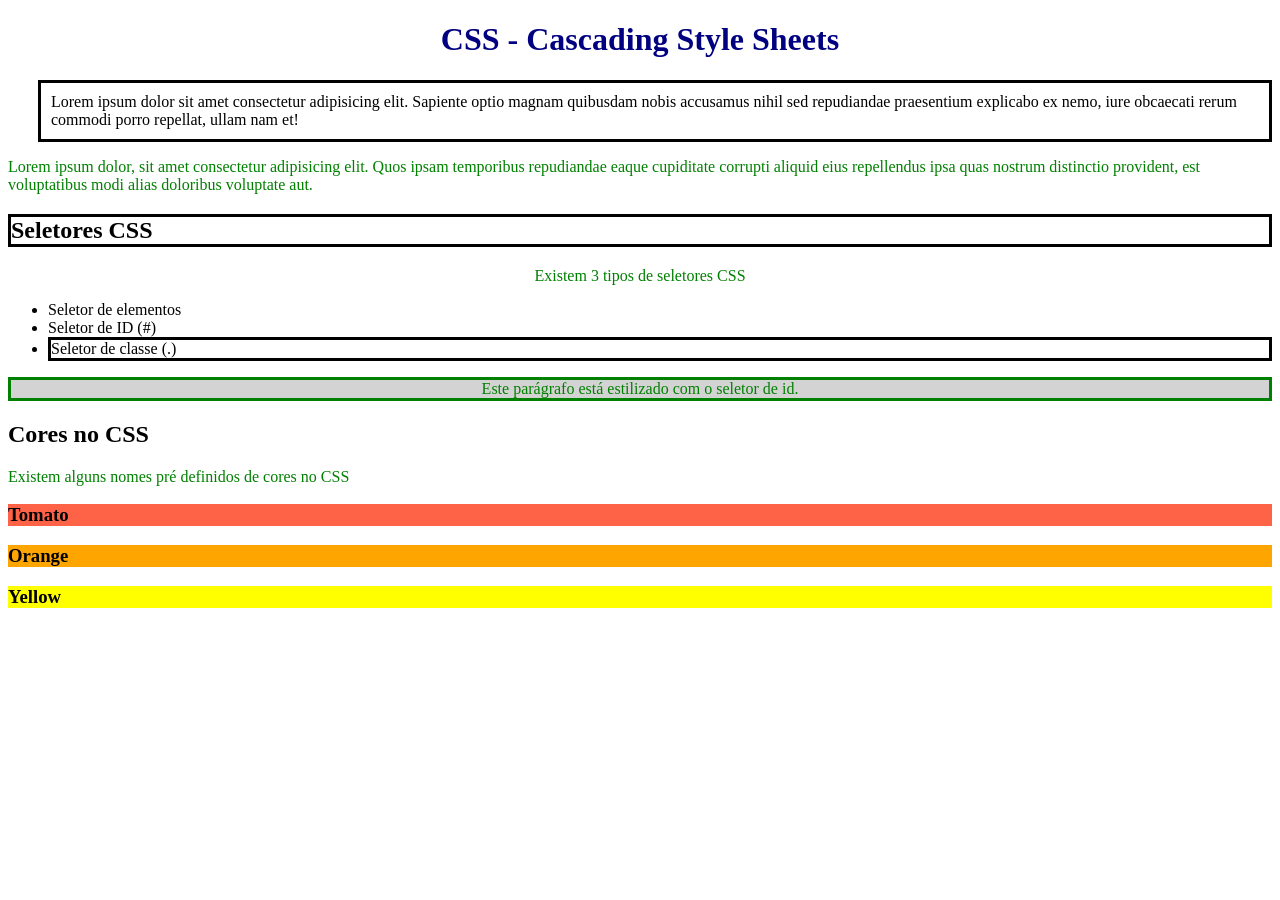
<file: Aula 04 1808/index.html>
<!DOCTYPE html>
<html lang="pt-BR">
<head>
    <meta charset="UTF-8">
    <meta name="viewport" content="width=device-width, initial-scale=1.0">
    <title>Aula 04 - CSS</title>
    <style>
        p {
            color: green;
        }
    </style>
    <link rel="stylesheet" href="style.css">
</head>
<body>
    <h1 style="text-align: center;">CSS - Cascading Style Sheets</h1>
    <p style="color:black; margin-left: 30px; border-style: solid; padding: 10px;">
        Lorem ipsum dolor sit amet consectetur adipisicing elit. 
        Sapiente optio magnam quibusdam nobis accusamus nihil sed 
        repudiandae praesentium explicabo ex nemo, iure obcaecati 
        rerum commodi porro repellat, ullam nam et!
    </p>
    <p>
        Lorem ipsum dolor, sit amet consectetur adipisicing elit. Quos ipsam temporibus 
        repudiandae eaque cupiditate corrupti aliquid eius repellendus ipsa quas nostrum distinctio provident, 
        est voluptatibus modi alias doloribus voluptate aut.
    </p>
    <h2 class="estiloso">Seletores CSS</h2>
    <p class="centralizado">Existem 3 tipos de seletores CSS</p>
    <ul>
            <li>Seletor de elementos</li>
            <li class="centralizado">Seletor de ID (#)</li>
            <li class="estiloso">Seletor de classe (.)</li>
    </ul>
    <p id="xuxu" class="estiloso centralizado">Este parágrafo está estilizado com o seletor de id.</p>
    <h2>Cores no CSS</h2>
    <p>Existem alguns nomes pré definidos de cores no CSS</p>
    <h3 style="background-color: tomato;">Tomato</h3>
    <h3 style="background-color: orange;">Orange</h3>
    <h3 style="background-color: yellow;">Yellow</h3>
</body>
</html>
</file>
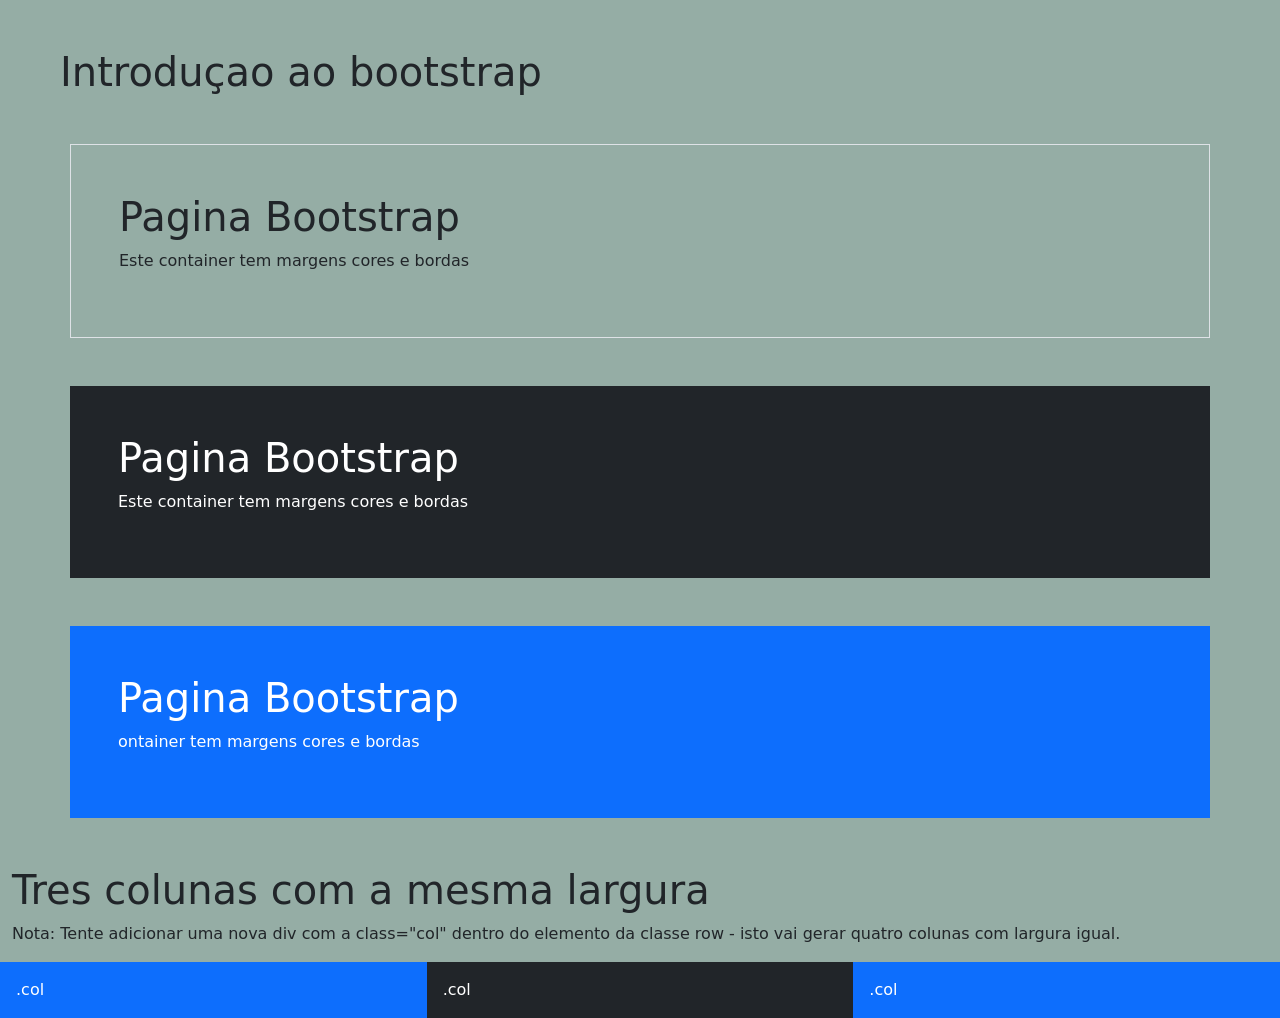
<file: Aula 2909/index.html>
<!DOCTYPE html>
<html lang="pt-BR">
<head>
    <meta charset="UTF-8">
    <meta name="viewport" content="width=device-width, initial-scale=1.0">
    <title>Aula 29/09/2025</title>
    <link href="https://cdn.jsdelivr.net/npm/bootstrap@5.3.8/dist/css/bootstrap.min.css" rel="stylesheet" integrity="sha384-sRIl4kxILFvY47J16cr9ZwB07vP4J8+LH7qKQnuqkuIAvNWLzeN8tE5YBujZqJLB" crossorigin="anonymous">
    <link rel="stylesheet" href="css/style.css">
</head>
<body>
    <div class="container-fluid pt-5 mx-5">
        <h1>Introduçao ao bootstrap</h1>
    </div>
    <div class="container p-5 my-5 border">
        <h1>Pagina Bootstrap</h1>
        <p>Este container tem margens cores e bordas</p>
    </div>
    <div class="container p-5 my-5 bg-dark text-white">
        <h1>Pagina Bootstrap</h1>
        <p>Este container tem margens cores e bordas</p>
    </div>
    <div class="container p-5 my-5 bg-primary text-white">
        <h1>Pagina Bootstrap</h1>ontainer tem margens cores e bordas</p>
    </div>
    <div class="container-fluid mt-3">
        <h1>Tres colunas com a mesma largura</h1>
        <p>Nota: Tente adicionar uma nova div com a class="col"
            dentro do elemento da classe row - isto vai gerar quatro
            colunas com largura igual.
        </p>
        <div class="row">
            <div class="col-4 p-3 bg-primary text-white">.col</div>
            <div class="col-4 p-3 bg-dark text-white">.col</div>
            <div class="col-4 p-3 bg-primary text-white">.col</div>

        </div>

    </div>
</body>
</html>
</file>
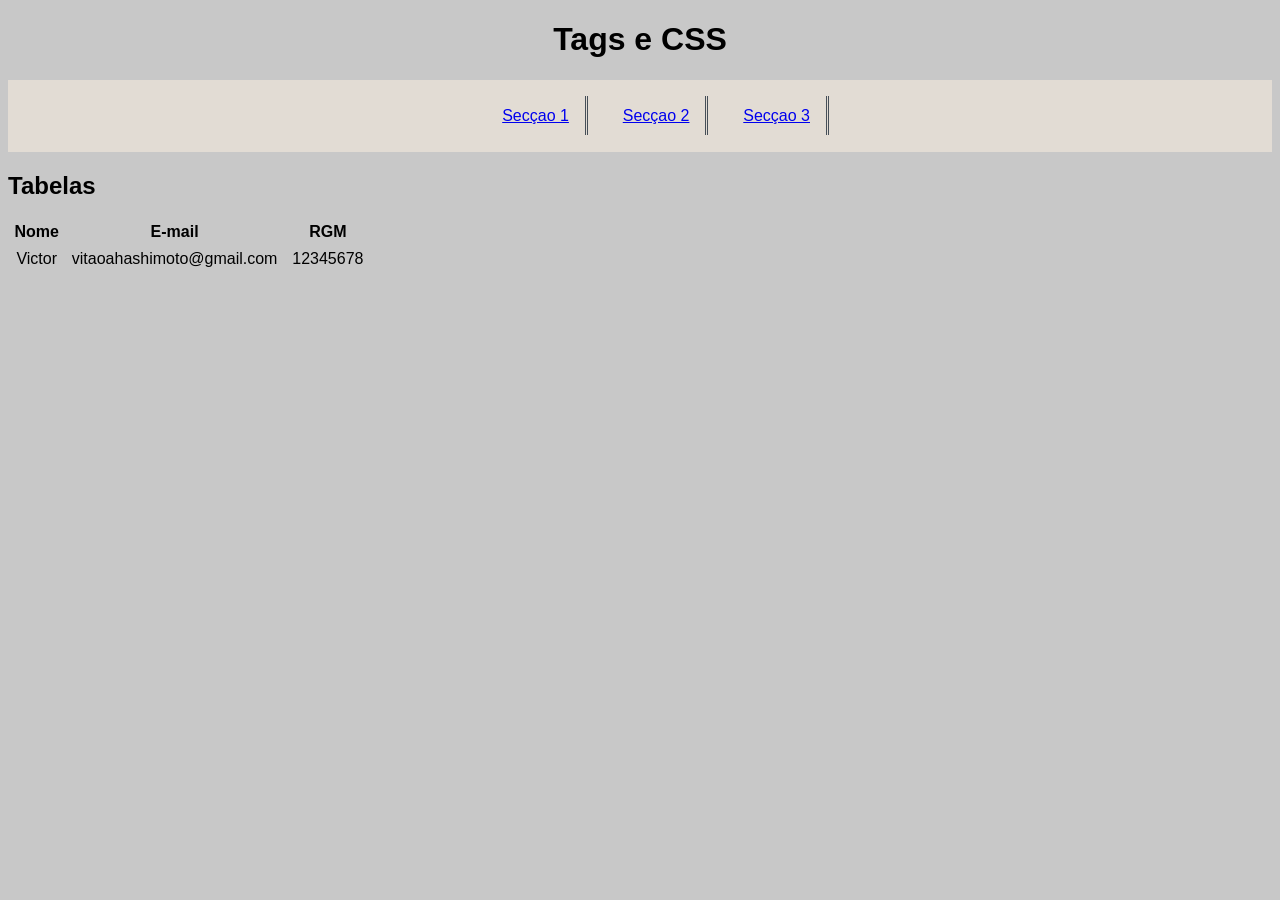
<file: docs/index.html>
<!DOCTYPE html>
<html lang="pt-BR">
<head>
    <meta charset="UTF-8">
    <meta name="viewport" content="width=device-width, initial-scale=1.0">
    <title>Tags e CSS</title>
    <link rel="stylesheet" href="css/style.css">
</head>
<body>
    <div class="central">
        <h1>Tags e CSS</h1>
    </div>
    <div>
        <nav class="menu">
            <ul class="central">
                <li class="item-menu"><a href="#sec1">Secçao 1</a></li>
                <li class="item-menu"><a href="#sec2">Secçao 2</a></li>
                <li class="item-menu"><a href="#sec3">Secçao 3</a></li>
            </ul>
        </nav>
    </div>
    <div>
        <section id="sec1">
            <h2>Tabelas</h2>
            <table>
                <tr> <!-- Table Row (linha da tabela)-->
                    <th>Nome</th> 
                    <th>E-mail</th> 
                    <th>RGM</th>
                </tr>
                <tr>
                    <td>Victor</td> 
                    <td>vitaoahashimoto@gmail.com</td> 
                    <td>12345678</td>
                </tr>   
            </table>
        </section>
    </div>
</body>
</html>
</file>
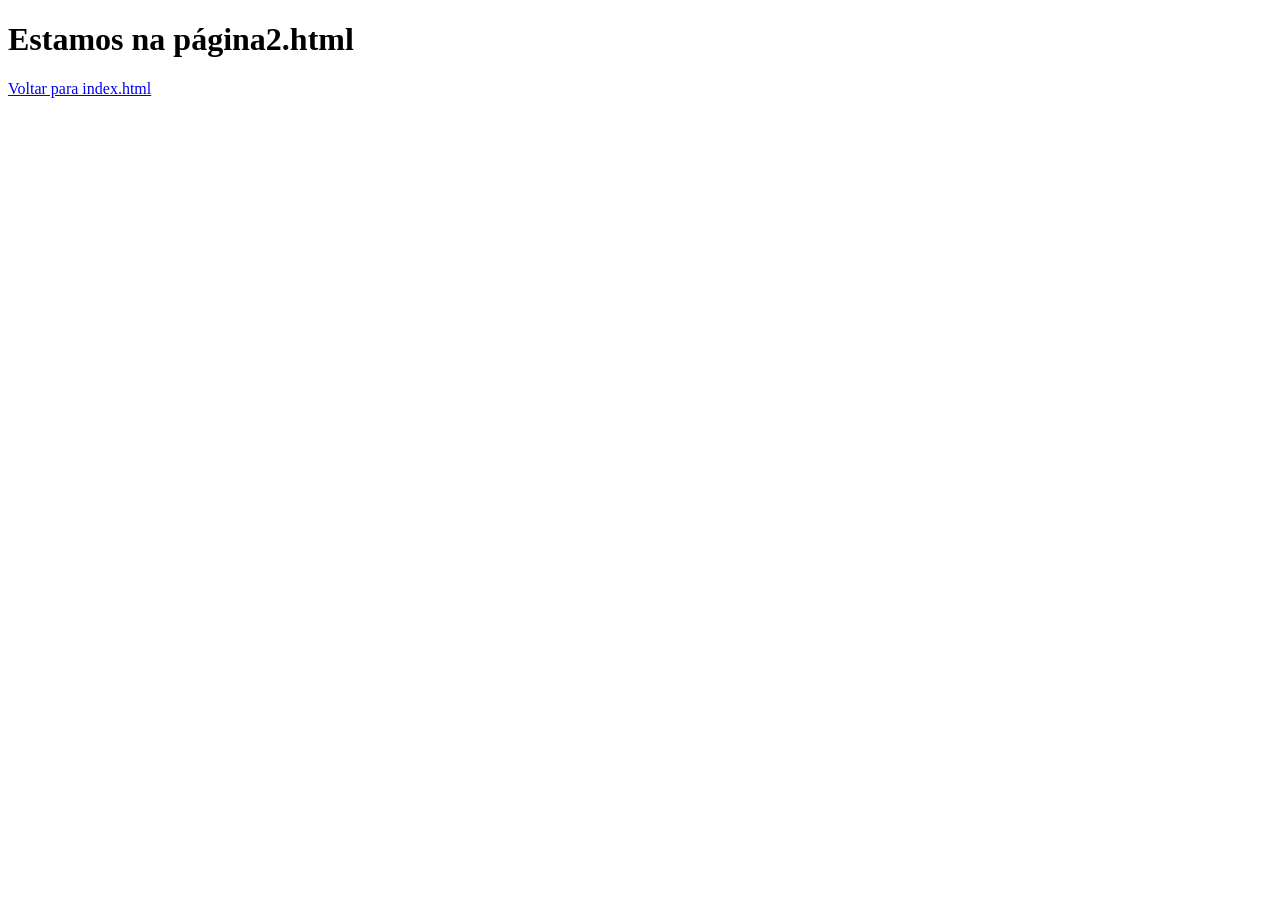
<file: Aula 03 1108/pagina2.html>
<!DOCTYPE html>
<html lang="pt-BR">
<head>
    <meta charset="UTF-8">
    <meta name="viewport" content="width=device-width, initial-scale=1.0">
    <title>Página 02</title>
</head>
<body>
    <h1>Estamos na página2.html</h1>
    <a href="index.html">Voltar para index.html</a>
</body>
</html>
</file>
<file: Aula 04 1808/style.css>
/* Comentario em CSS - Seletor de elementos - linha 2 */
h1 {
    color: navy
}
/* Seletor de ID */
#xuxu {
    background-color: lightgray;
}
/* Seletor de classe */
/* Afeta todos os elementos da classe estiloso */
.estiloso{
    border-style: solid;
}
/* Afeta apenas os parágrafos da classe centraliza*/
p.centralizado{
    text-align: center;
}
</file>
<file: Aula 2909/css/style.css>
body{
    background-color: rgb(149, 173, 165);
}
</file>
<file: docs/css/style.css>
body{
    background-color: rgb(200, 200, 200);
    font-family: 'Gill Sans', 'Gill Sans MT', Calibri, 'Trebuchet MS', sans-serif;
}
.central{
    text-align: center;
}
.item-menu{
    display: inline;
    margin: 0.6rem;
    background-color: rgb(226, 220, 212);
    padding: 0.7rem;
    padding-right: 1rem;
    border-right-style: double;
    border-color: rgb(70, 79, 88);
}
.item-menu:hover{
    background-color: antiquewhite;
}
.item-menu a:hover{
    text-decoration: none;
    color: black;
}
.menu{
    background-color: rgb(226, 220, 212);
    padding: 0.7rem;
}
td{
    padding: 0.4rem;
}
</file>
